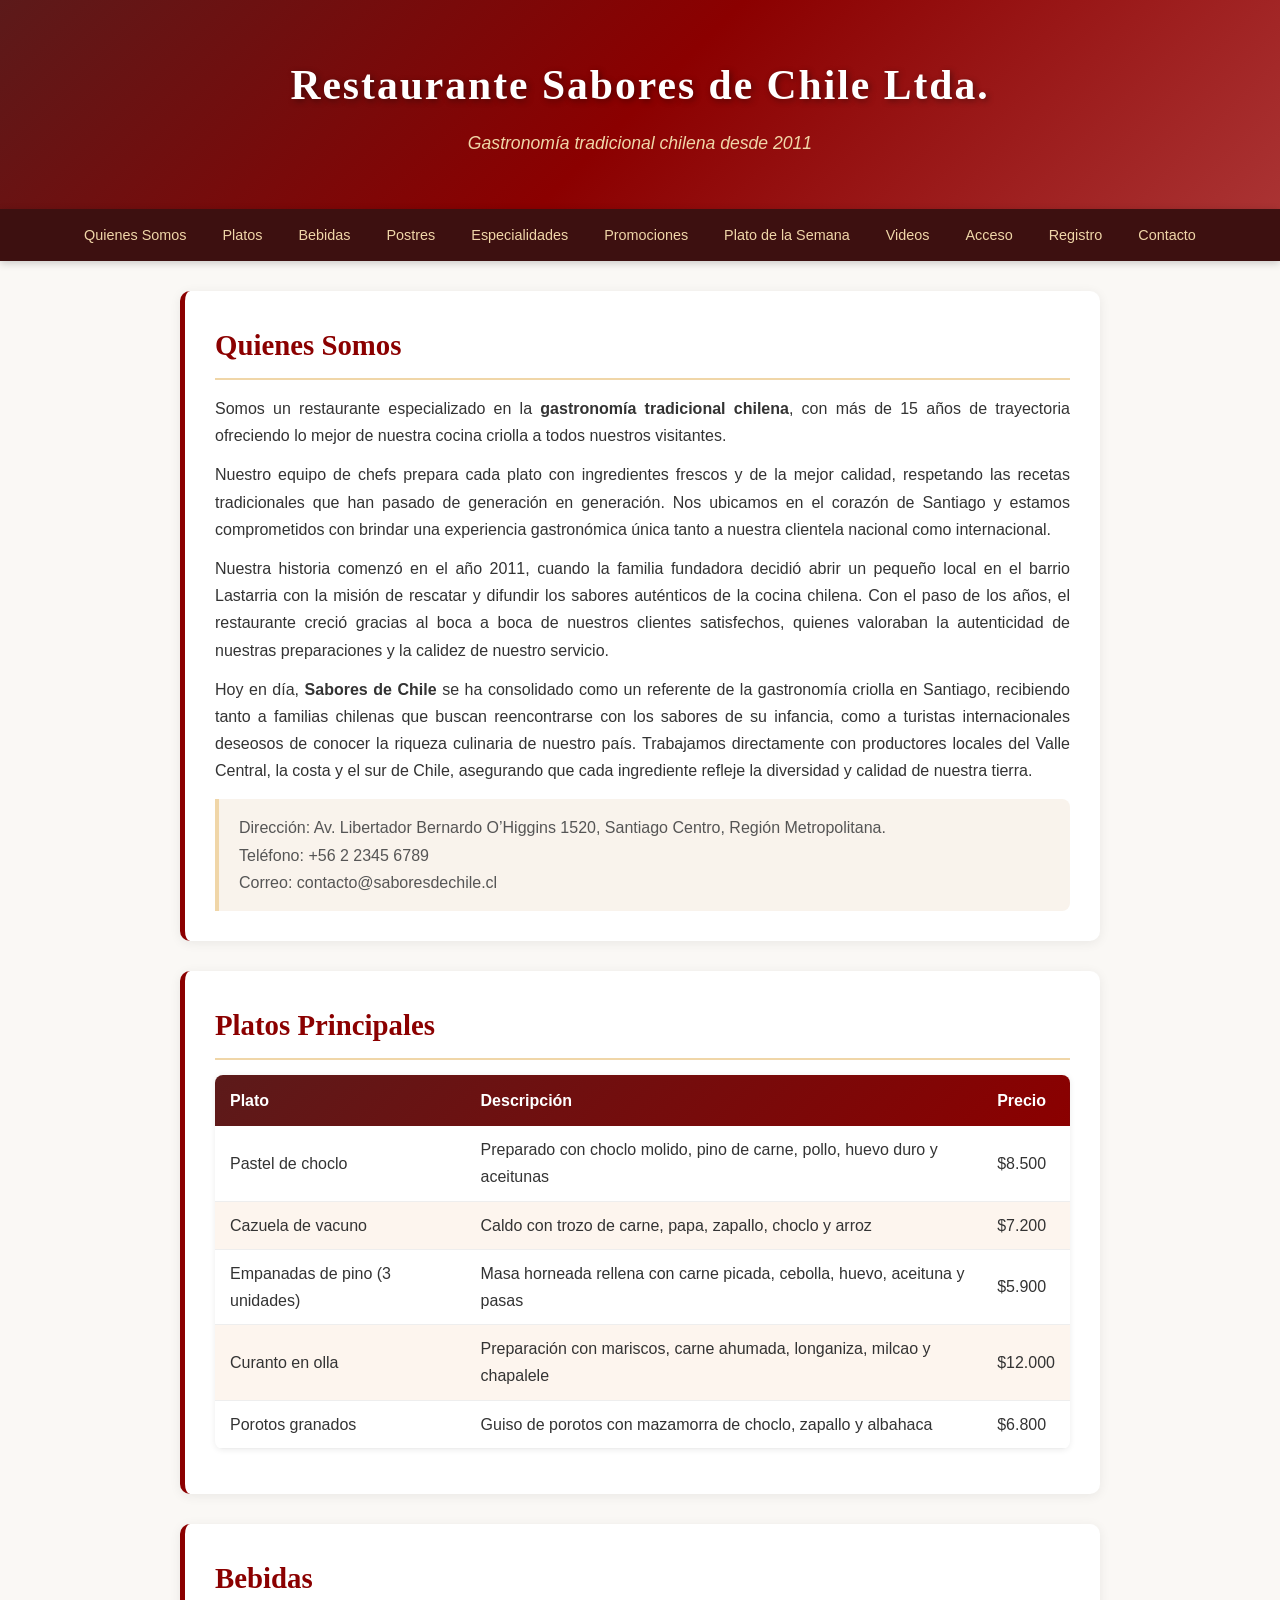
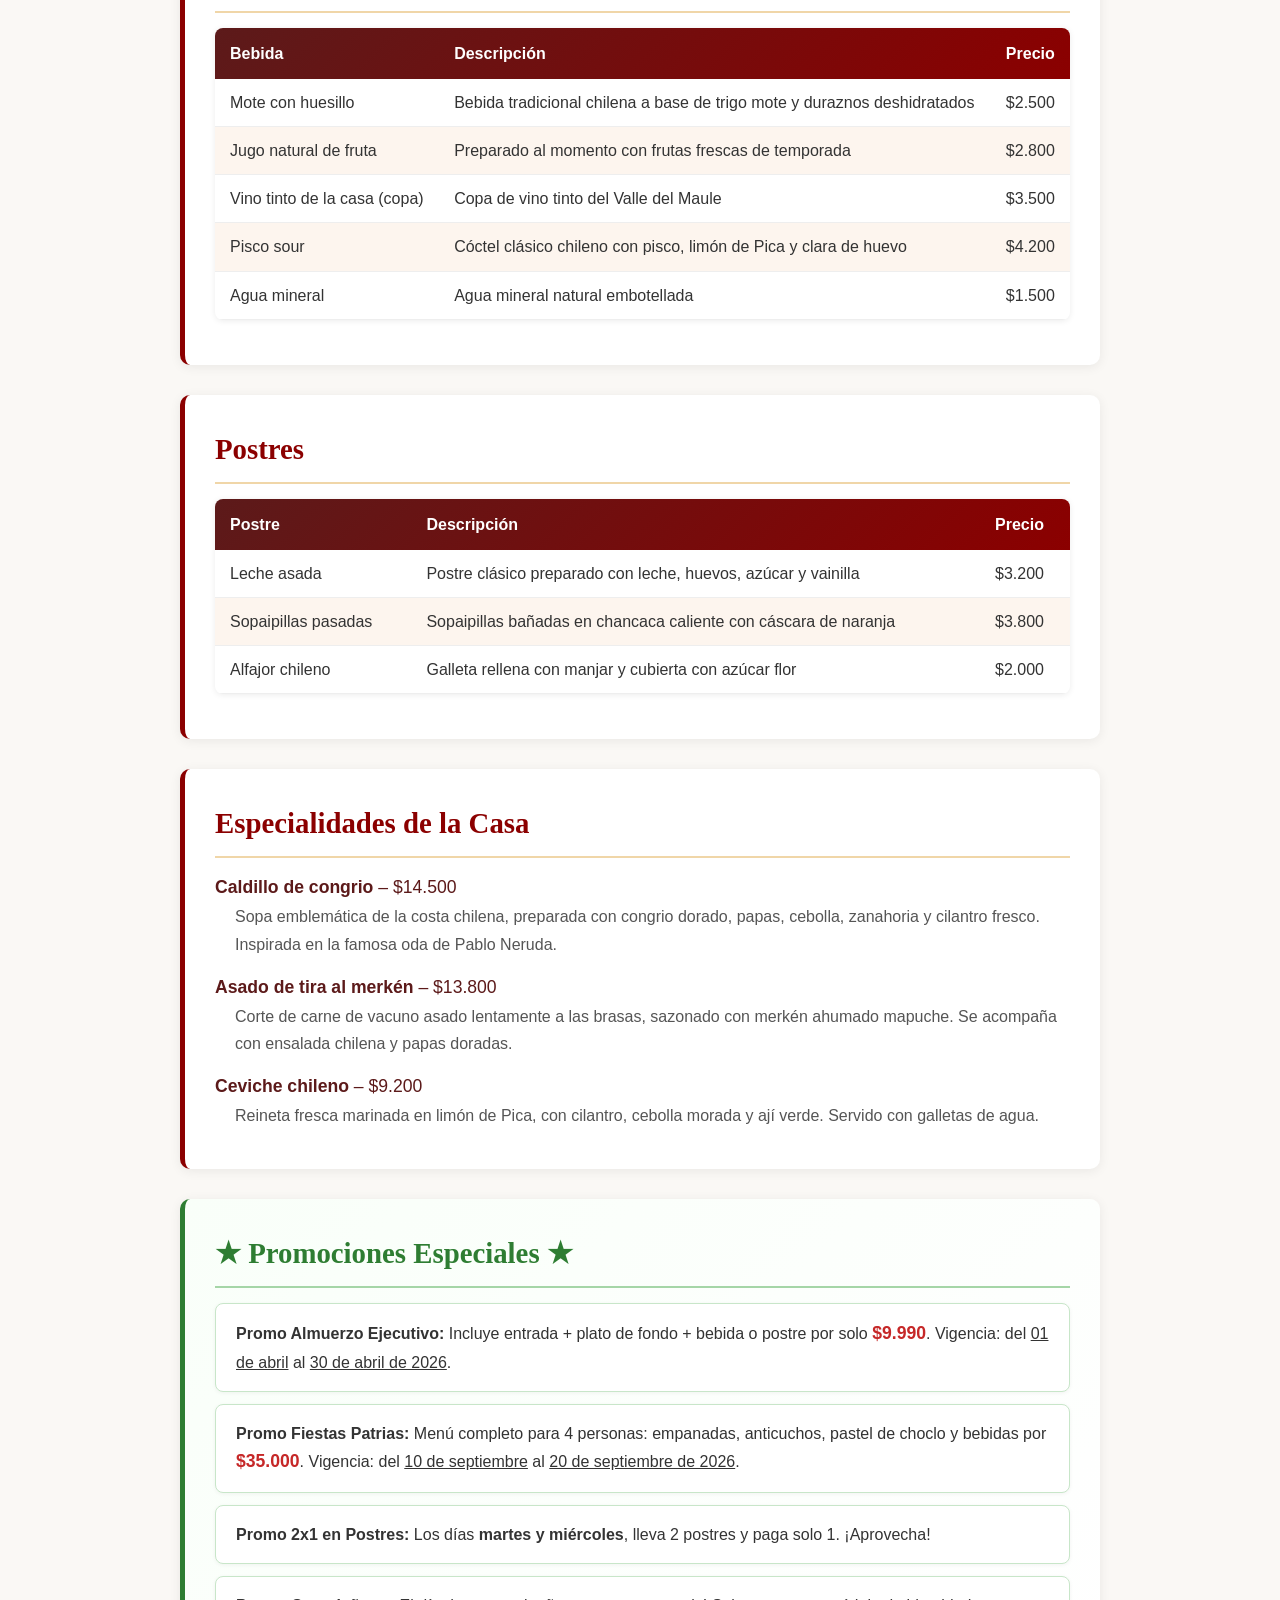
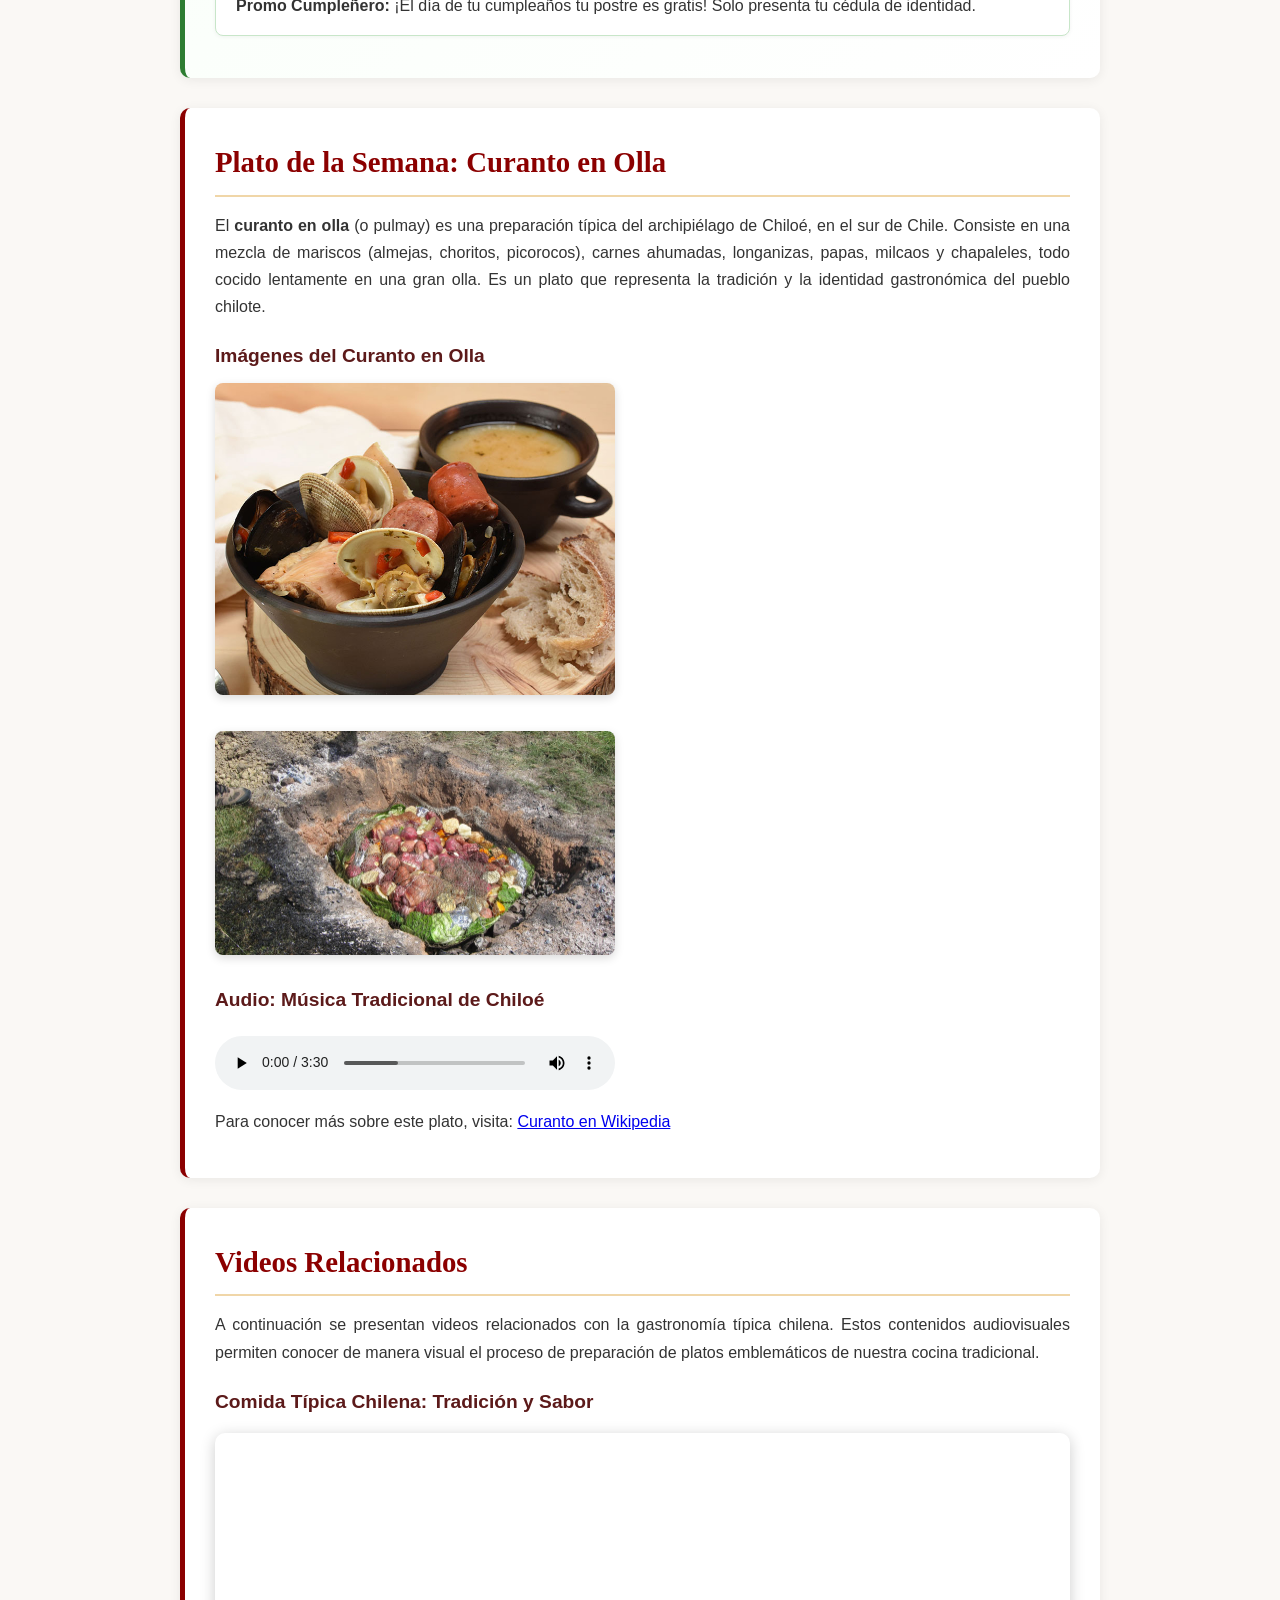
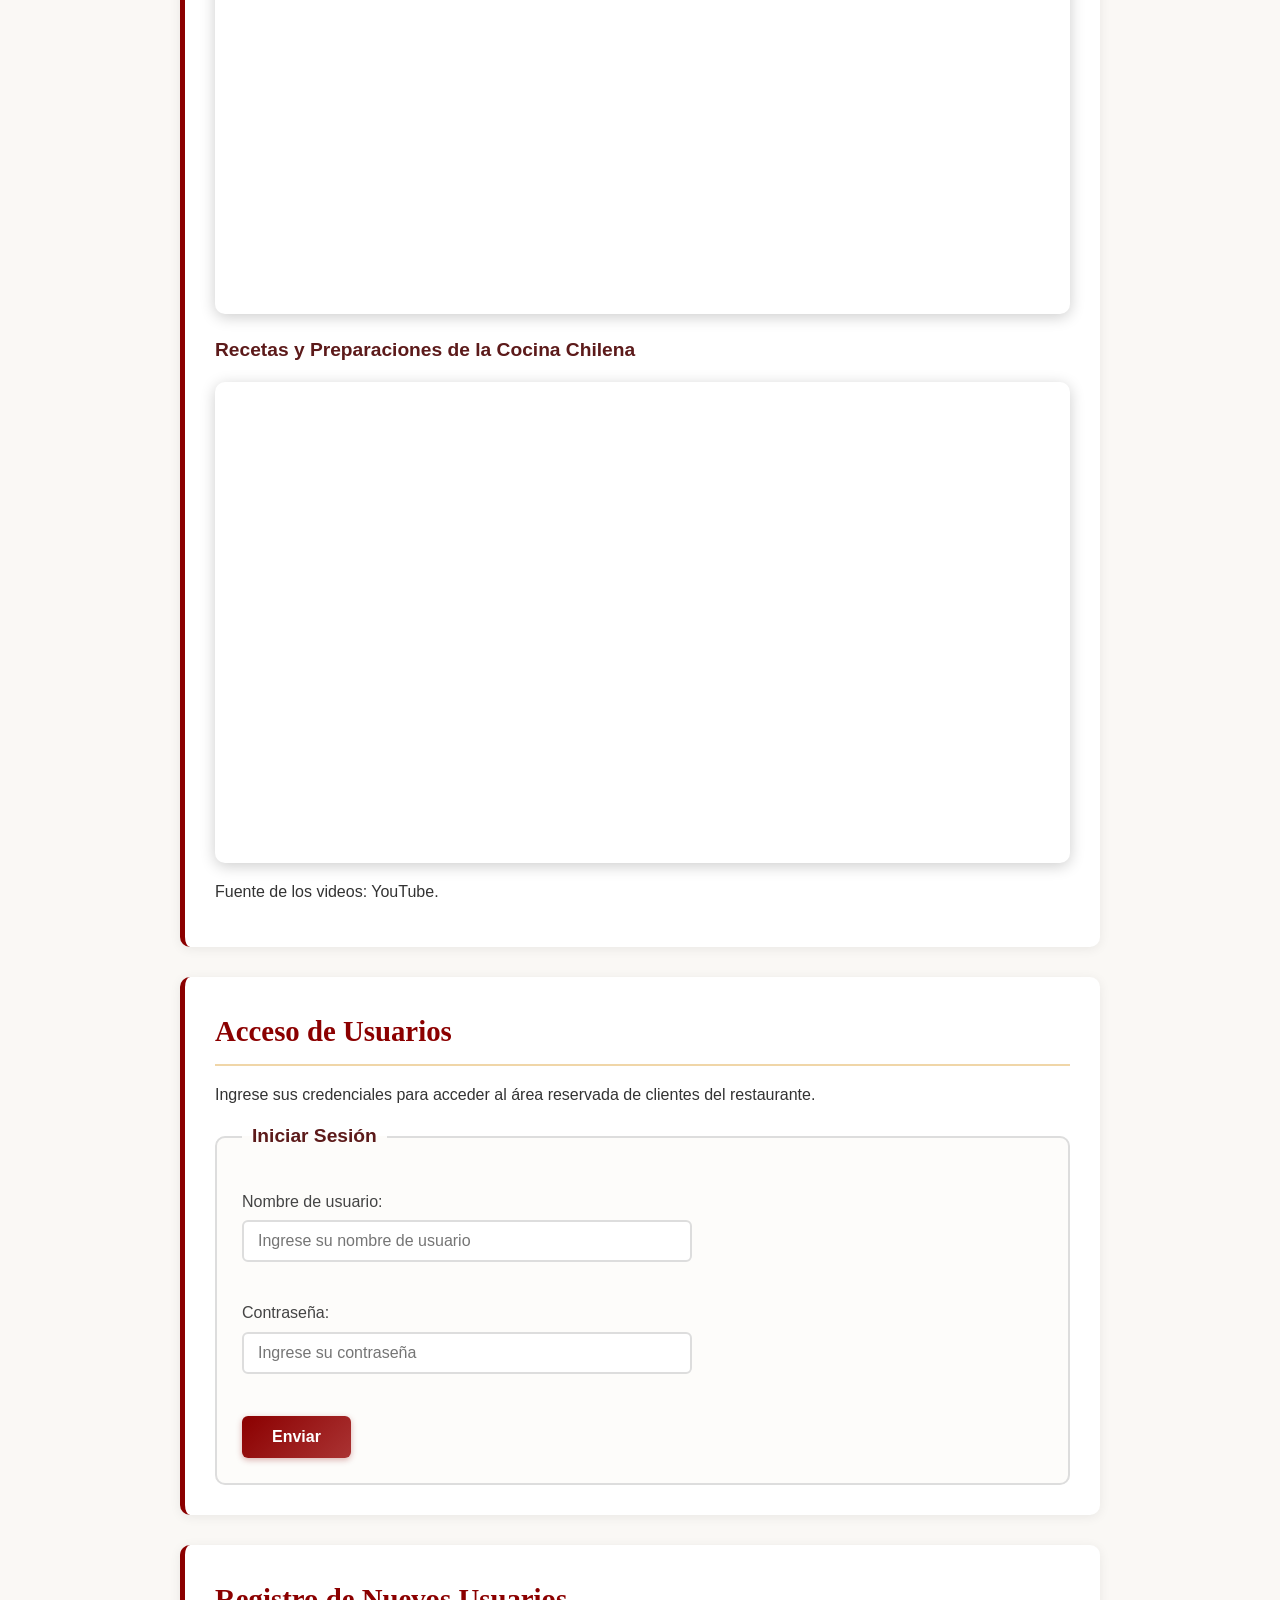
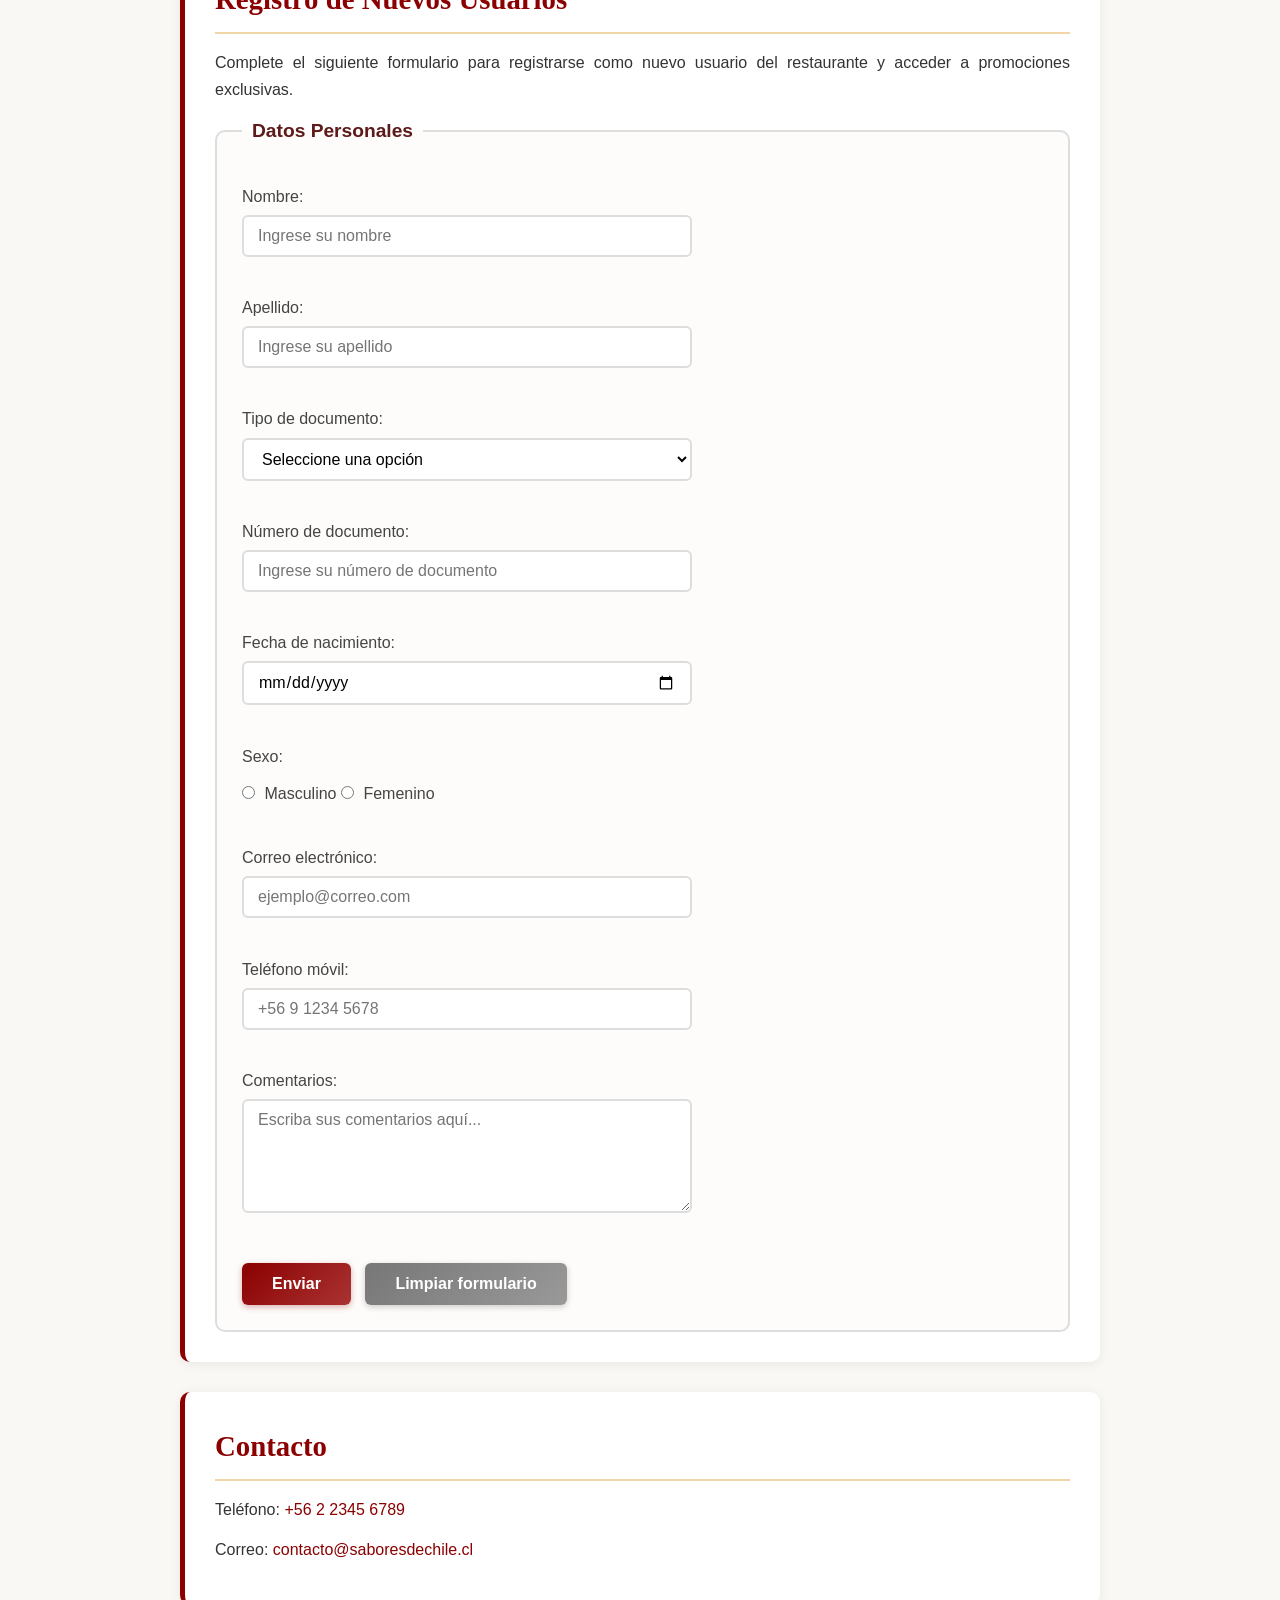
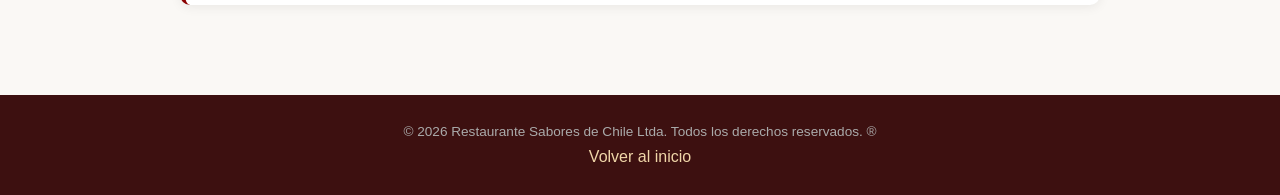
<file: index.html>
<!DOCTYPE html>
<html lang="es">
<head>
    <meta charset="UTF-8">
    <meta name="viewport" content="width=device-width, initial-scale=1.0">
    <meta name="description" content="Restaurante de gastronomía chilena en Santiago">
    <meta name="author" content="Hady Añigual Nahoe">
    <title>Restaurante Sabores de Chile</title>
    <!-- Hoja de estilos interna (migraci&oacute;n de etiquetas font a CSS) -->
    <style>
        /* === RESET Y BASE === */
        * {
            margin: 0;
            padding: 0;
            box-sizing: border-box;
        }
        body {
            font-family: 'Segoe UI', Arial, sans-serif;
            color: #333;
            background-color: #faf8f5;
            line-height: 1.7;
        }

        /* === HEADER === */
        header {
            background: linear-gradient(135deg, #5c1a1a, #8B0000, #a33);
            color: #fff;
            text-align: center;
            padding: 50px 20px;
            box-shadow: 0 4px 15px rgba(0,0,0,0.3);
        }
        header h1 {
            font-family: Georgia, 'Times New Roman', serif;
            font-size: 2.6em;
            letter-spacing: 2px;
            text-shadow: 2px 2px 6px rgba(0,0,0,0.4);
            color: #fff;
        }
        header p.subtitulo {
            color: #f0d6a8;
            font-size: 1.1em;
            margin-top: 8px;
            font-style: italic;
        }

        /* === NAVEGACIÓN === */
        nav {
            background: #3d1010;
            padding: 0;
            position: sticky;
            top: 0;
            z-index: 100;
            box-shadow: 0 2px 8px rgba(0,0,0,0.2);
        }
        nav h2 {
            display: none;
        }
        nav ul {
            list-style: none;
            display: flex;
            flex-wrap: wrap;
            justify-content: center;
            padding: 0;
            margin: 0;
        }
        nav ul li a {
            display: block;
            color: #f0d6a8;
            text-decoration: none;
            padding: 14px 18px;
            font-size: 0.9em;
            font-weight: 500;
            transition: background 0.3s, color 0.3s;
        }
        nav ul li a:hover {
            background: #8B0000;
            color: #fff;
        }

        /* === CONTENIDO PRINCIPAL === */
        main {
            max-width: 960px;
            margin: 0 auto;
            padding: 30px 20px;
        }

        /* === SECCIONES === */
        section {
            background: #fff;
            border-radius: 10px;
            padding: 30px;
            margin-bottom: 30px;
            box-shadow: 0 2px 12px rgba(0,0,0,0.07);
            border-left: 5px solid #8B0000;
        }
        h2.seccion {
            color: #8B0000;
            font-family: Georgia, 'Times New Roman', serif;
            font-size: 1.8em;
            margin-bottom: 15px;
            padding-bottom: 8px;
            border-bottom: 2px solid #f0d6a8;
        }
        h2.promo {
            color: #2e7d32;
            font-family: Georgia, 'Times New Roman', serif;
            font-size: 1.8em;
            margin-bottom: 15px;
            padding-bottom: 8px;
            border-bottom: 2px solid #a5d6a7;
        }
        h3 {
            color: #5c1a1a;
            margin: 20px 0 10px 0;
            font-size: 1.2em;
        }
        section p {
            margin-bottom: 12px;
            text-align: justify;
        }

        /* === TABLAS === */
        table {
            width: 100%;
            border-collapse: collapse;
            margin: 15px 0;
            border-radius: 8px;
            overflow: hidden;
            box-shadow: 0 1px 6px rgba(0,0,0,0.08);
        }
        thead {
            background: linear-gradient(135deg, #5c1a1a, #8B0000);
            color: #fff;
        }
        th {
            padding: 12px 15px;
            text-align: left;
            font-weight: 600;
        }
        td {
            padding: 10px 15px;
            border-bottom: 1px solid #eee;
        }
        tbody tr:nth-child(even) {
            background: #fdf5ee;
        }
        tbody tr:hover {
            background: #f5e6d3;
            transition: background 0.2s;
        }

        /* === LISTA DE DEFINICIÓN (Especialidades) === */
        dl {
            margin: 10px 0;
        }
        dt {
            color: #5c1a1a;
            font-size: 1.1em;
            margin-top: 15px;
        }
        dd {
            margin-left: 20px;
            margin-bottom: 10px;
            color: #555;
        }

        /* === PROMOCIONES === */
        #promociones {
            border-left-color: #2e7d32;
            background: linear-gradient(135deg, #f9fff9, #fff);
        }
        #promociones ul {
            list-style: none;
            padding: 0;
        }
        #promociones ul li {
            background: #fff;
            border: 1px solid #c8e6c9;
            border-radius: 8px;
            padding: 15px 20px;
            margin-bottom: 12px;
            box-shadow: 0 1px 4px rgba(0,0,0,0.05);
            transition: transform 0.2s, box-shadow 0.2s;
        }
        #promociones ul li:hover {
            transform: translateY(-2px);
            box-shadow: 0 4px 12px rgba(0,0,0,0.1);
        }
        .precio-promo {
            color: #c62828;
            font-weight: bold;
            font-size: 1.1em;
        }

        /* === IMÁGENES === */
        section img {
            border-radius: 8px;
            box-shadow: 0 3px 10px rgba(0,0,0,0.15);
            transition: transform 0.3s;
            max-width: 100%;
            height: auto;
        }
        section img:hover {
            transform: scale(1.02);
        }

        /* === AUDIO === */
        audio {
            margin: 10px 0;
            width: 100%;
            max-width: 400px;
        }

        /* === IFRAMES (Videos) === */
        .video-container {
            position: relative;
            padding-bottom: 56.25%;
            height: 0;
            overflow: hidden;
            border-radius: 10px;
            box-shadow: 0 3px 15px rgba(0,0,0,0.2);
            margin: 15px 0;
        }
        .video-container iframe {
            position: absolute;
            top: 0;
            left: 0;
            width: 100%;
            height: 100%;
            border: none;
            border-radius: 10px;
        }

        /* === FORMULARIOS === */
        fieldset {
            border: 2px solid #ddd;
            border-radius: 10px;
            padding: 25px;
            background: #fdfcfa;
            transition: border-color 0.3s;
        }
        fieldset:hover {
            border-color: #8B0000;
        }
        legend {
            color: #5c1a1a;
            font-size: 1.2em;
            padding: 0 10px;
        }
        label {
            font-weight: 500;
            color: #444;
            display: inline-block;
            margin-top: 10px;
        }
        input[type="text"],
        input[type="password"],
        input[type="email"],
        input[type="tel"],
        input[type="date"],
        input[type="number"],
        select,
        textarea {
            width: 100%;
            max-width: 450px;
            padding: 10px 14px;
            border: 2px solid #ddd;
            border-radius: 6px;
            font-size: 1em;
            font-family: inherit;
            margin-top: 5px;
            transition: border-color 0.3s, box-shadow 0.3s;
            background: #fff;
        }
        input:focus, select:focus, textarea:focus {
            border-color: #8B0000;
            box-shadow: 0 0 0 3px rgba(139, 0, 0, 0.15);
            outline: none;
        }
        textarea {
            resize: vertical;
        }
        input[type="submit"],
        input[type="reset"] {
            background: linear-gradient(135deg, #8B0000, #a33);
            color: #fff;
            border: none;
            padding: 12px 30px;
            border-radius: 6px;
            font-size: 1em;
            font-weight: 600;
            cursor: pointer;
            margin-top: 15px;
            margin-right: 10px;
            transition: background 0.3s, transform 0.2s, box-shadow 0.3s;
            box-shadow: 0 2px 6px rgba(139,0,0,0.3);
        }
        input[type="submit"]:hover,
        input[type="reset"]:hover {
            background: linear-gradient(135deg, #a33, #c62828);
            transform: translateY(-1px);
            box-shadow: 0 4px 12px rgba(139,0,0,0.4);
        }
        input[type="reset"] {
            background: linear-gradient(135deg, #777, #999);
            box-shadow: 0 2px 6px rgba(0,0,0,0.2);
        }
        input[type="reset"]:hover {
            background: linear-gradient(135deg, #999, #bbb);
            box-shadow: 0 4px 12px rgba(0,0,0,0.3);
        }
        input[type="radio"] {
            margin-right: 5px;
            accent-color: #8B0000;
        }

        /* === ADDRESS === */
        address {
            background: #f9f3ec;
            border-left: 4px solid #f0d6a8;
            padding: 15px 20px;
            border-radius: 0 8px 8px 0;
            margin-top: 15px;
            font-style: normal;
            color: #555;
        }

        /* === CONTACTO === */
        #contacto a {
            color: #8B0000;
            text-decoration: none;
            font-weight: 500;
            transition: color 0.3s;
        }
        #contacto a:hover {
            color: #c62828;
            text-decoration: underline;
        }

        /* === FOOTER === */
        footer {
            background: #3d1010;
            color: #ccc;
            text-align: center;
            padding: 25px 20px;
            margin-top: 30px;
        }
        footer p.legal {
            font-size: 0.85em;
            color: #aaa;
        }
        footer a {
            color: #f0d6a8;
            text-decoration: none;
            transition: color 0.3s;
        }
        footer a:hover {
            color: #fff;
        }
    </style>
</head>
<body>
    <!-- Encabezado principal del restaurante -->
    <header>
        <h1>Restaurante Sabores de Chile Ltda.</h1>
        <p class="subtitulo">Gastronom&iacute;a tradicional chilena desde 2011</p>
    </header>

    <!-- Menú de navegación con anclas a cada sección -->
    <nav>
        <h2>Men&uacute; de Navegaci&oacute;n</h2>
        <ul>
            <li><a href="#quienes-somos">Quienes Somos</a></li>
            <li><a href="#platos">Platos</a></li>
            <li><a href="#bebidas">Bebidas</a></li>
            <li><a href="#postres">Postres</a></li>
            <li><a href="#especialidades">Especialidades</a></li>
            <li><a href="#promociones">Promociones</a></li>
            <li><a href="#plato-semana">Plato de la Semana</a></li>
            <li><a href="#videos">Videos</a></li>
            <li><a href="#login">Acceso</a></li>
            <li><a href="#registro">Registro</a></li>
            <li><a href="#contacto">Contacto</a></li>
        </ul>
    </nav>

    <!-- Contenido principal -->
    <main>

        <!-- Sección Quienes Somos (ampliada con m&aacute;s contexto e historia) -->
        <section id="quienes-somos">
            <h2 class="seccion">Quienes Somos</h2>
            <p>Somos un restaurante especializado en la <strong>gastronom&iacute;a tradicional chilena</strong>, con m&aacute;s de 15 a&ntilde;os de trayectoria ofreciendo lo mejor de nuestra cocina criolla a todos nuestros visitantes.</p>
            <p>Nuestro equipo de chefs prepara cada plato con ingredientes frescos y de la mejor calidad, respetando las recetas tradicionales que han pasado de generaci&oacute;n en generaci&oacute;n. Nos ubicamos en el coraz&oacute;n de Santiago y estamos comprometidos con brindar una experiencia gastron&oacute;mica &uacute;nica tanto a nuestra clientela nacional como internacional.</p>
            <p>Nuestra historia comenz&oacute; en el a&ntilde;o 2011, cuando la familia fundadora decidi&oacute; abrir un peque&ntilde;o local en el barrio Lastarria con la misi&oacute;n de rescatar y difundir los sabores aut&eacute;nticos de la cocina chilena. Con el paso de los a&ntilde;os, el restaurante creci&oacute; gracias al boca a boca de nuestros clientes satisfechos, quienes valoraban la autenticidad de nuestras preparaciones y la calidez de nuestro servicio.</p>
            <p>Hoy en d&iacute;a, <strong>Sabores de Chile</strong> se ha consolidado como un referente de la gastronom&iacute;a criolla en Santiago, recibiendo tanto a familias chilenas que buscan reencontrarse con los sabores de su infancia, como a turistas internacionales deseosos de conocer la riqueza culinaria de nuestro pa&iacute;s. Trabajamos directamente con productores locales del Valle Central, la costa y el sur de Chile, asegurando que cada ingrediente refleje la diversidad y calidad de nuestra tierra.</p>
            <address>
                Direcci&oacute;n: Av. Libertador Bernardo O&rsquo;Higgins 1520, Santiago Centro, Regi&oacute;n Metropolitana.<br>
                Tel&eacute;fono: +56 2 2345 6789<br>
                Correo: contacto@saboresdechile.cl
            </address>
        </section>

        <!-- Sección de Platos Principales -->
        <section id="platos">
            <h2 class="seccion">Platos Principales</h2>
            <table>
                <thead>
                    <tr>
                        <th>Plato</th>
                        <th>Descripci&oacute;n</th>
                        <th>Precio</th>
                    </tr>
                </thead>
                <tbody>
                    <tr>
                        <td>Pastel de choclo</td>
                        <td>Preparado con choclo molido, pino de carne, pollo, huevo duro y aceitunas</td>
                        <td>$8.500</td>
                    </tr>
                    <tr>
                        <td>Cazuela de vacuno</td>
                        <td>Caldo con trozo de carne, papa, zapallo, choclo y arroz</td>
                        <td>$7.200</td>
                    </tr>
                    <tr>
                        <td>Empanadas de pino (3 unidades)</td>
                        <td>Masa horneada rellena con carne picada, cebolla, huevo, aceituna y pasas</td>
                        <td>$5.900</td>
                    </tr>
                    <tr>
                        <td>Curanto en olla</td>
                        <td>Preparaci&oacute;n con mariscos, carne ahumada, longaniza, milcao y chapalele</td>
                        <td>$12.000</td>
                    </tr>
                    <tr>
                        <td>Porotos granados</td>
                        <td>Guiso de porotos con mazamorra de choclo, zapallo y albahaca</td>
                        <td>$6.800</td>
                    </tr>
                </tbody>
            </table>
        </section>

        <!-- Sección de Bebidas -->
        <section id="bebidas">
            <h2 class="seccion">Bebidas</h2>
            <table>
                <thead>
                    <tr>
                        <th>Bebida</th>
                        <th>Descripci&oacute;n</th>
                        <th>Precio</th>
                    </tr>
                </thead>
                <tbody>
                    <tr>
                        <td>Mote con huesillo</td>
                        <td>Bebida tradicional chilena a base de trigo mote y duraznos deshidratados</td>
                        <td>$2.500</td>
                    </tr>
                    <tr>
                        <td>Jugo natural de fruta</td>
                        <td>Preparado al momento con frutas frescas de temporada</td>
                        <td>$2.800</td>
                    </tr>
                    <tr>
                        <td>Vino tinto de la casa (copa)</td>
                        <td>Copa de vino tinto del Valle del Maule</td>
                        <td>$3.500</td>
                    </tr>
                    <tr>
                        <td>Pisco sour</td>
                        <td>C&oacute;ctel cl&aacute;sico chileno con pisco, lim&oacute;n de Pica y clara de huevo</td>
                        <td>$4.200</td>
                    </tr>
                    <tr>
                        <td>Agua mineral</td>
                        <td>Agua mineral natural embotellada</td>
                        <td>$1.500</td>
                    </tr>
                </tbody>
            </table>
        </section>

        <!-- Sección de Postres -->
        <section id="postres">
            <h2 class="seccion">Postres</h2>
            <table>
                <thead>
                    <tr>
                        <th>Postre</th>
                        <th>Descripci&oacute;n</th>
                        <th>Precio</th>
                    </tr>
                </thead>
                <tbody>
                    <tr>
                        <td>Leche asada</td>
                        <td>Postre cl&aacute;sico preparado con leche, huevos, az&uacute;car y vainilla</td>
                        <td>$3.200</td>
                    </tr>
                    <tr>
                        <td>Sopaipillas pasadas</td>
                        <td>Sopaipillas ba&ntilde;adas en chancaca caliente con c&aacute;scara de naranja</td>
                        <td>$3.800</td>
                    </tr>
                    <tr>
                        <td>Alfajor chileno</td>
                        <td>Galleta rellena con manjar y cubierta con az&uacute;car flor</td>
                        <td>$2.000</td>
                    </tr>
                </tbody>
            </table>
        </section>

        <!-- Sección de Especialidades -->
        <section id="especialidades">
            <h2 class="seccion">Especialidades de la Casa</h2>
            <dl>
                <dt><strong>Caldillo de congrio</strong> &ndash; $14.500</dt>
                <dd>Sopa emblem&aacute;tica de la costa chilena, preparada con congrio dorado, papas, cebolla, zanahoria y cilantro fresco. Inspirada en la famosa oda de Pablo Neruda.</dd>

                <dt><strong>Asado de tira al merk&eacute;n</strong> &ndash; $13.800</dt>
                <dd>Corte de carne de vacuno asado lentamente a las brasas, sazonado con merk&eacute;n ahumado mapuche. Se acompa&ntilde;a con ensalada chilena y papas doradas.</dd>

                <dt><strong>Ceviche chileno</strong> &ndash; $9.200</dt>
                <dd>Reineta fresca marinada en lim&oacute;n de Pica, con cilantro, cebolla morada y aj&iacute; verde. Servido con galletas de agua.</dd>
            </dl>
        </section>

        <!-- Sección de Promociones Especiales -->
        <section id="promociones">
            <h2 class="promo"><strong>&#9733; Promociones Especiales &#9733;</strong></h2>
            <ul>
                <li><strong>Promo Almuerzo Ejecutivo:</strong> Incluye entrada + plato de fondo + bebida o postre por solo <strong><span class="precio-promo">$9.990</span></strong>. Vigencia: del <u>01 de abril</u> al <u>30 de abril de 2026</u>.</li>
                <li><strong>Promo Fiestas Patrias:</strong> Men&uacute; completo para 4 personas: empanadas, anticuchos, pastel de choclo y bebidas por <strong><span class="precio-promo">$35.000</span></strong>. Vigencia: del <u>10 de septiembre</u> al <u>20 de septiembre de 2026</u>.</li>
                <li><strong>Promo 2x1 en Postres:</strong> Los d&iacute;as <strong>martes y mi&eacute;rcoles</strong>, lleva 2 postres y paga solo 1. &iexcl;Aprovecha!</li>
                <li><strong>Promo Cumple&ntilde;ero:</strong> &iexcl;El d&iacute;a de tu cumplea&ntilde;os tu postre es gratis! Solo presenta tu c&eacute;dula de identidad.</li>
            </ul>
        </section>

        <!-- Sección Plato de la Semana -->
        <section id="plato-semana">
            <h2 class="seccion">Plato de la Semana: Curanto en Olla</h2>
            <p>El <strong>curanto en olla</strong> (o pulmay) es una preparaci&oacute;n t&iacute;pica del archipi&eacute;lago de Chilo&eacute;, en el sur de Chile. Consiste en una mezcla de mariscos (almejas, choritos, picorocos), carnes ahumadas, longanizas, papas, milcaos y chapaleles, todo cocido lentamente en una gran olla. Es un plato que representa la tradici&oacute;n y la identidad gastron&oacute;mica del pueblo chilote.</p>

            <h3>Im&aacute;genes del Curanto en Olla</h3>
            <img src="curanto_olla.jpg" alt="Curanto en olla tradicional de Chilo&eacute;" width="400" height="300">
            <br><br>
            <img src="curanto_hoyo.jpg" alt="Curanto preparado en hoyo en la tierra" width="400" height="300">

            <h3>Audio: M&uacute;sica Tradicional de Chilo&eacute;</h3>
            <audio controls>
                <source src="musica_chiloe.mp3" type="audio/mpeg">
                Tu navegador no soporta el elemento de audio.
            </audio>

            <p>Para conocer m&aacute;s sobre este plato, visita:
                <a href="https://es.wikipedia.org/wiki/Curanto" target="_blank">Curanto en Wikipedia</a>
            </p>
        </section>

        <!-- Sección de Videos Relacionados con iframe de YouTube -->
        <section id="videos">
            <h2 class="seccion">Videos Relacionados</h2>
            <p>A continuaci&oacute;n se presentan videos relacionados con la gastronom&iacute;a t&iacute;pica chilena. Estos contenidos audiovisuales permiten conocer de manera visual el proceso de preparaci&oacute;n de platos emblem&aacute;ticos de nuestra cocina tradicional.</p>

            <h3>Comida T&iacute;pica Chilena: Tradici&oacute;n y Sabor</h3>
            <div class="video-container">
                <iframe
                    src="https://www.youtube.com/embed/OzHDITlxJ1E"
                    title="Comida T&iacute;pica Chilena"
                    allow="accelerometer; autoplay; clipboard-write; encrypted-media; gyroscope; picture-in-picture"
                    allowfullscreen>
                </iframe>
            </div>

            <h3>Recetas y Preparaciones de la Cocina Chilena</h3>
            <div class="video-container">
                <iframe
                    src="https://www.youtube.com/embed/JUdFIMIjLE8"
                    title="Recetas de la Cocina Chilena"
                    allow="accelerometer; autoplay; clipboard-write; encrypted-media; gyroscope; picture-in-picture"
                    allowfullscreen>
                </iframe>
            </div>

            <p>Fuente de los videos: YouTube.</p>
        </section>

        <!-- Sección de Formulario de Acceso (Login) -->
        <section id="login">
            <h2 class="seccion">Acceso de Usuarios</h2>
            <p>Ingrese sus credenciales para acceder al &aacute;rea reservada de clientes del restaurante.</p>

            <form name="formulario_login" method="post" action="/login/">
                <fieldset>
                    <legend><strong>Iniciar Sesi&oacute;n</strong></legend>

                    <label for="usuario">Nombre de usuario:</label><br>
                    <input type="text" id="usuario" name="usuario" placeholder="Ingrese su nombre de usuario" required>
                    <br><br>

                    <label for="contrasena">Contrase&ntilde;a:</label><br>
                    <input type="password" id="contrasena" name="contrasena" placeholder="Ingrese su contrase&ntilde;a" required>
                    <br><br>

                    <input type="submit" value="Enviar">
                </fieldset>
            </form>
        </section>

        <!-- Sección de Formulario de Registro de Nuevos Usuarios -->
        <section id="registro">
            <h2 class="seccion">Registro de Nuevos Usuarios</h2>
            <p>Complete el siguiente formulario para registrarse como nuevo usuario del restaurante y acceder a promociones exclusivas.</p>

            <form name="formulario_registro" method="post" action="/registro/">
                <fieldset>
                    <legend><strong>Datos Personales</strong></legend>

                    <label for="nombre">Nombre:</label><br>
                    <input type="text" id="nombre" name="nombre" placeholder="Ingrese su nombre" required>
                    <br><br>

                    <label for="apellido">Apellido:</label><br>
                    <input type="text" id="apellido" name="apellido" placeholder="Ingrese su apellido" required>
                    <br><br>

                    <label for="tipo-documento">Tipo de documento:</label><br>
                    <select id="tipo-documento" name="tipo_documento" required>
                        <option value="">Seleccione una opci&oacute;n</option>
                        <option value="DNI">DNI</option>
                        <option value="RUT">RUT</option>
                        <option value="Cedula">C&eacute;dula</option>
                        <option value="Pasaporte">Pasaporte</option>
                    </select>
                    <br><br>

                    <label for="numero-documento">N&uacute;mero de documento:</label><br>
                    <input type="text" id="numero-documento" name="numero_documento" placeholder="Ingrese su n&uacute;mero de documento" required>
                    <br><br>

                    <label for="fecha-nacimiento">Fecha de nacimiento:</label><br>
                    <input type="date" id="fecha-nacimiento" name="fecha_nacimiento" required>
                    <br><br>

                    <label>Sexo:</label><br>
                    <input type="radio" id="masculino" name="sexo" value="masculino" required>
                    <label for="masculino">Masculino</label>
                    <input type="radio" id="femenino" name="sexo" value="femenino">
                    <label for="femenino">Femenino</label>
                    <br><br>

                    <label for="correo">Correo electr&oacute;nico:</label><br>
                    <input type="email" id="correo" name="correo" placeholder="ejemplo@correo.com" required>
                    <br><br>

                    <label for="telefono">Tel&eacute;fono m&oacute;vil:</label><br>
                    <input type="tel" id="telefono" name="telefono" placeholder="+56 9 1234 5678">
                    <br><br>

                    <label for="comentarios">Comentarios:</label><br>
                    <textarea id="comentarios" name="comentarios" rows="5" cols="40" placeholder="Escriba sus comentarios aqu&iacute;..."></textarea>
                    <br><br>

                    <input type="submit" value="Enviar">
                    <input type="reset" value="Limpiar formulario">
                </fieldset>
            </form>
        </section>

        <!-- Sección de Contacto con enlaces mailto y tel -->
        <section id="contacto">
            <h2 class="seccion">Contacto</h2>
            <p>Tel&eacute;fono: <a href="tel:+56223456789">+56 2 2345 6789</a></p>
            <p>Correo: <a href="mailto:contacto@saboresdechile.cl">contacto@saboresdechile.cl</a></p>
        </section>

    </main>

    <!-- Pie de página -->
    <footer>
        <p class="legal">&copy; 2026 Restaurante Sabores de Chile Ltda. Todos los derechos reservados. &reg;</p>
        <p><a href="#quienes-somos">Volver al inicio</a></p>
    </footer>
</body>
</html>
</file>
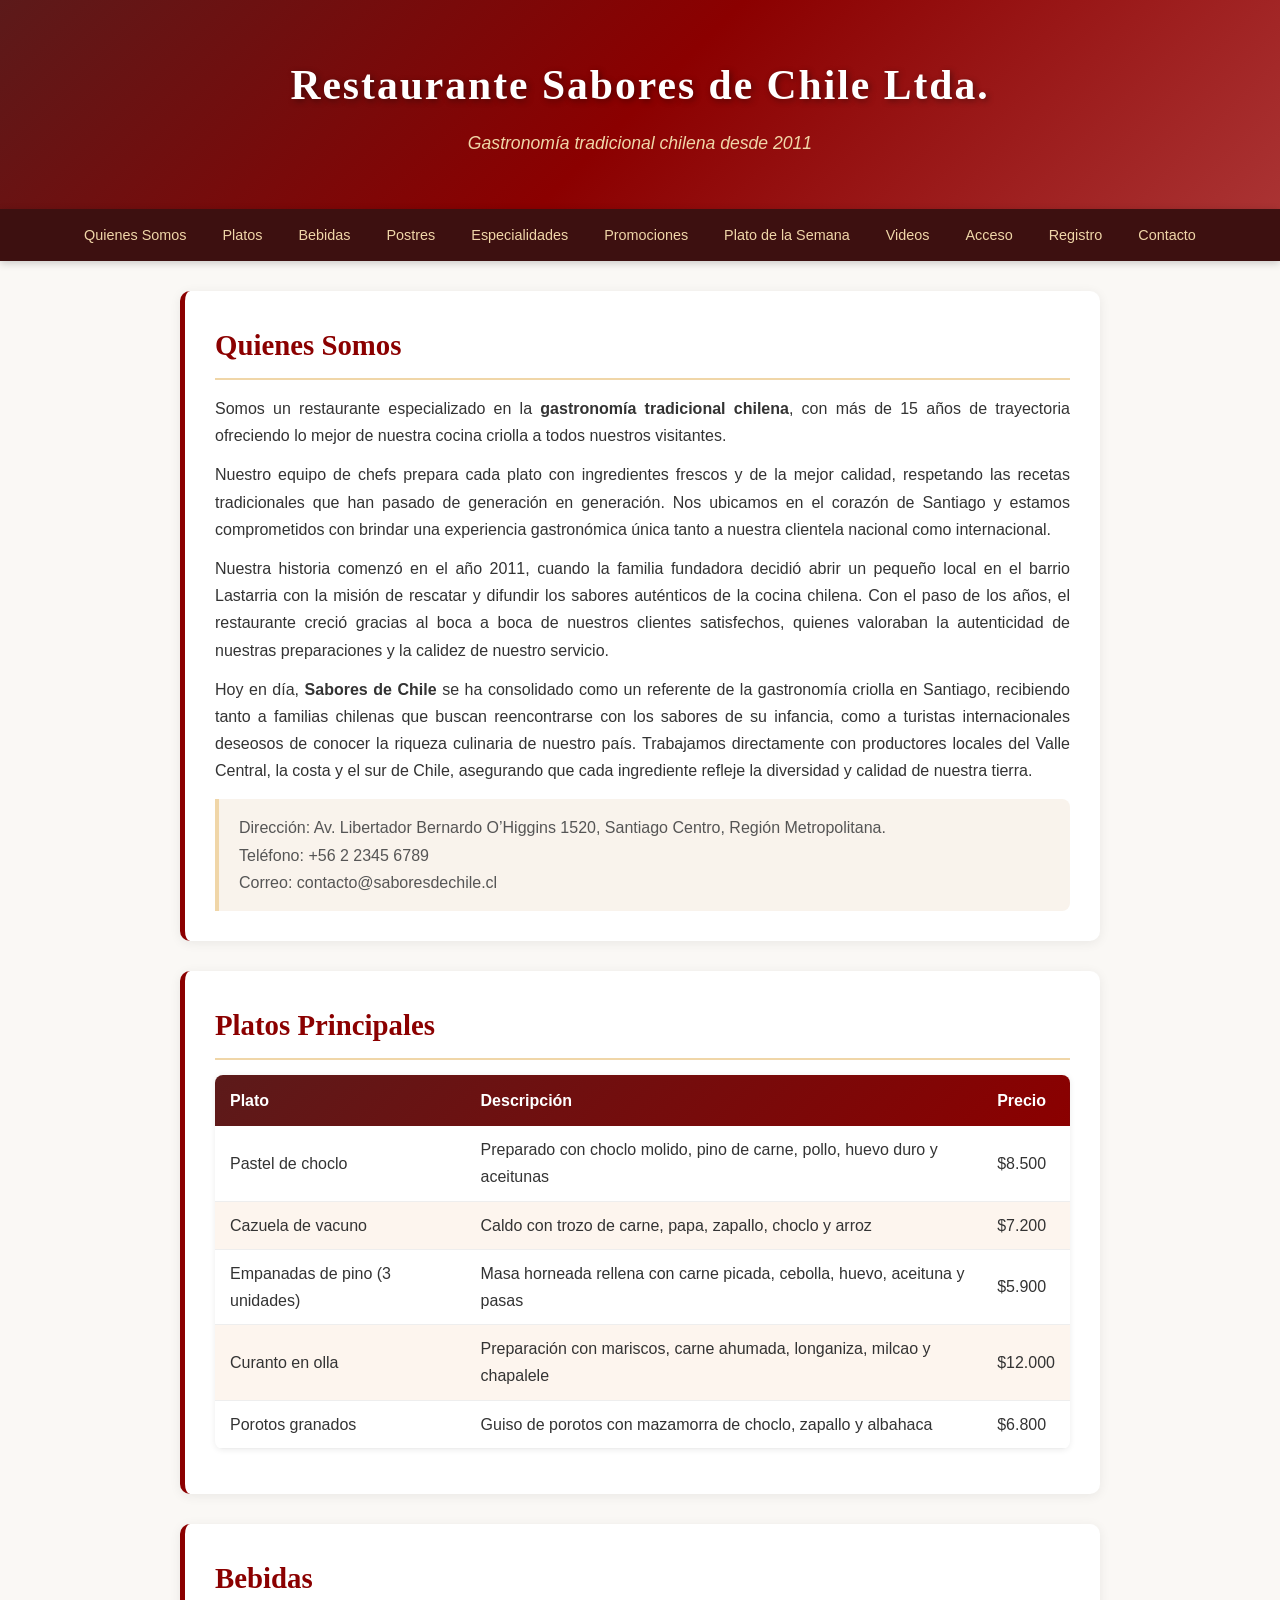
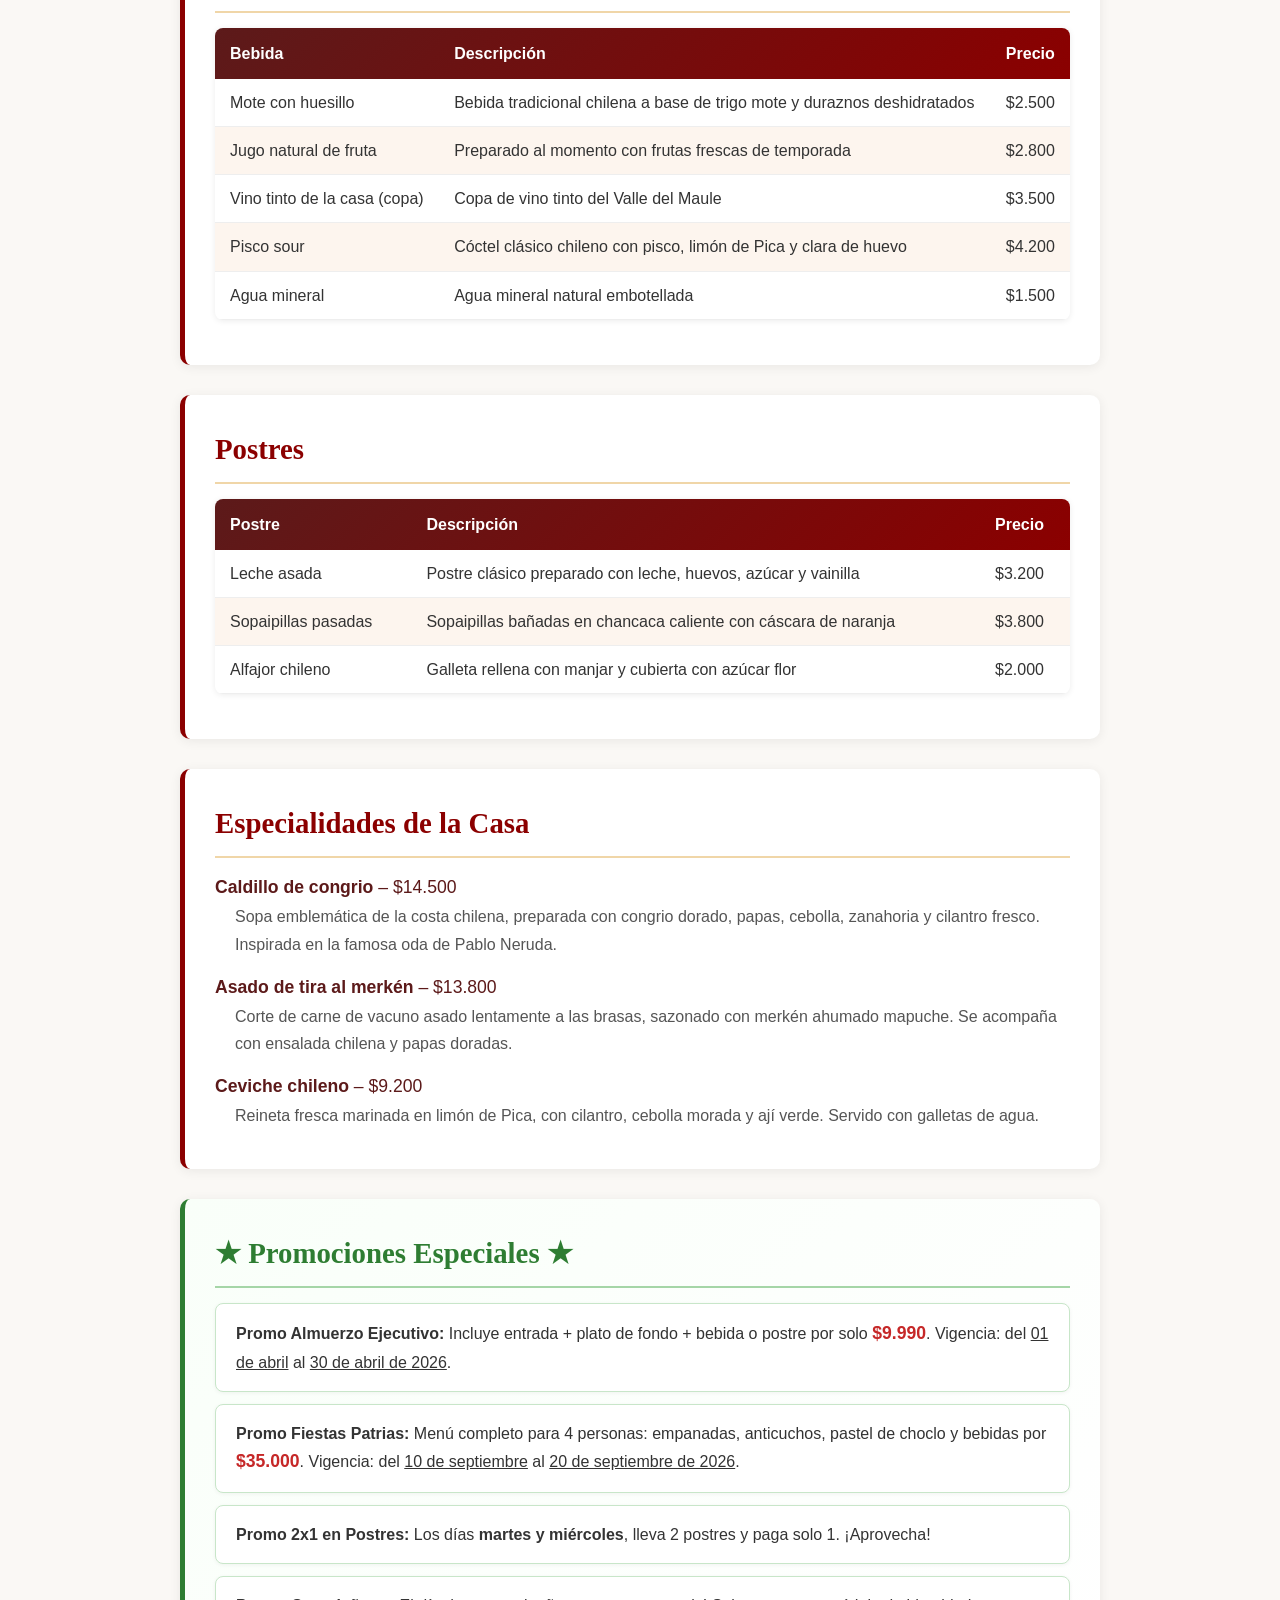
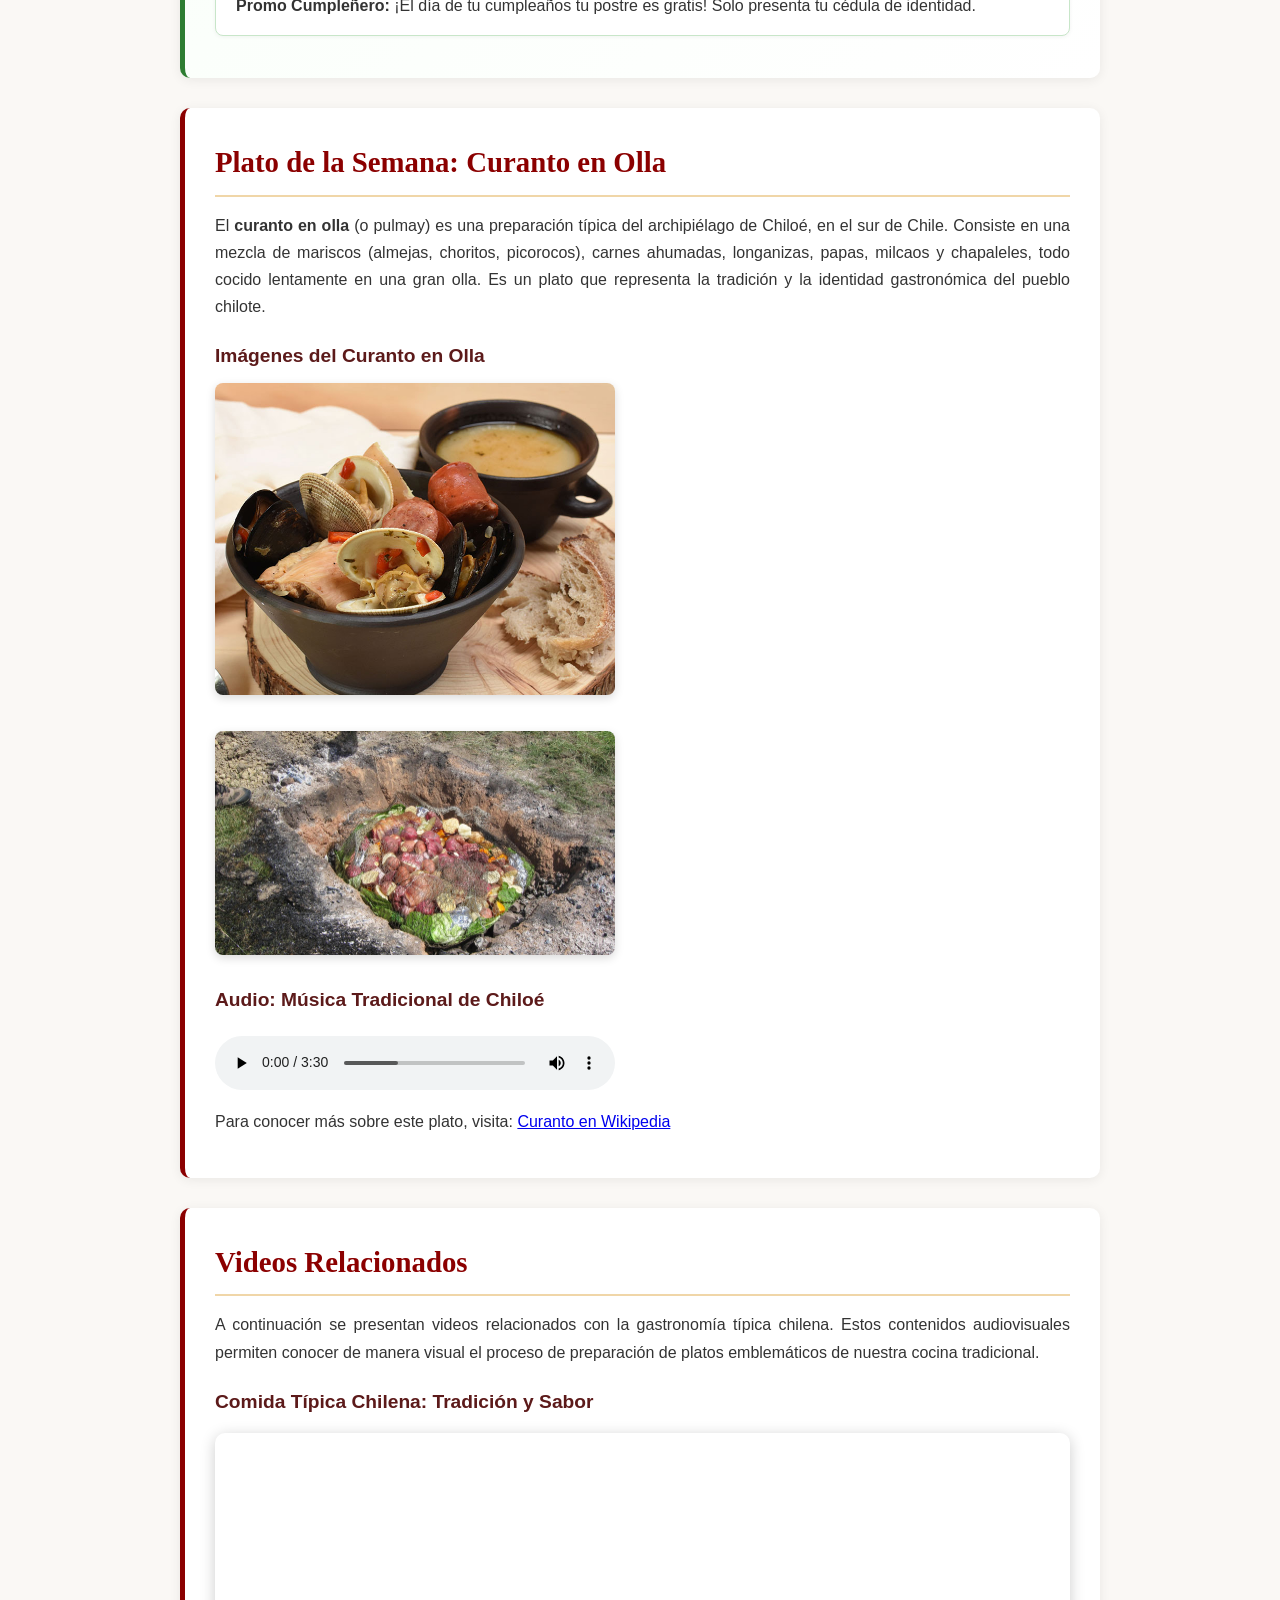
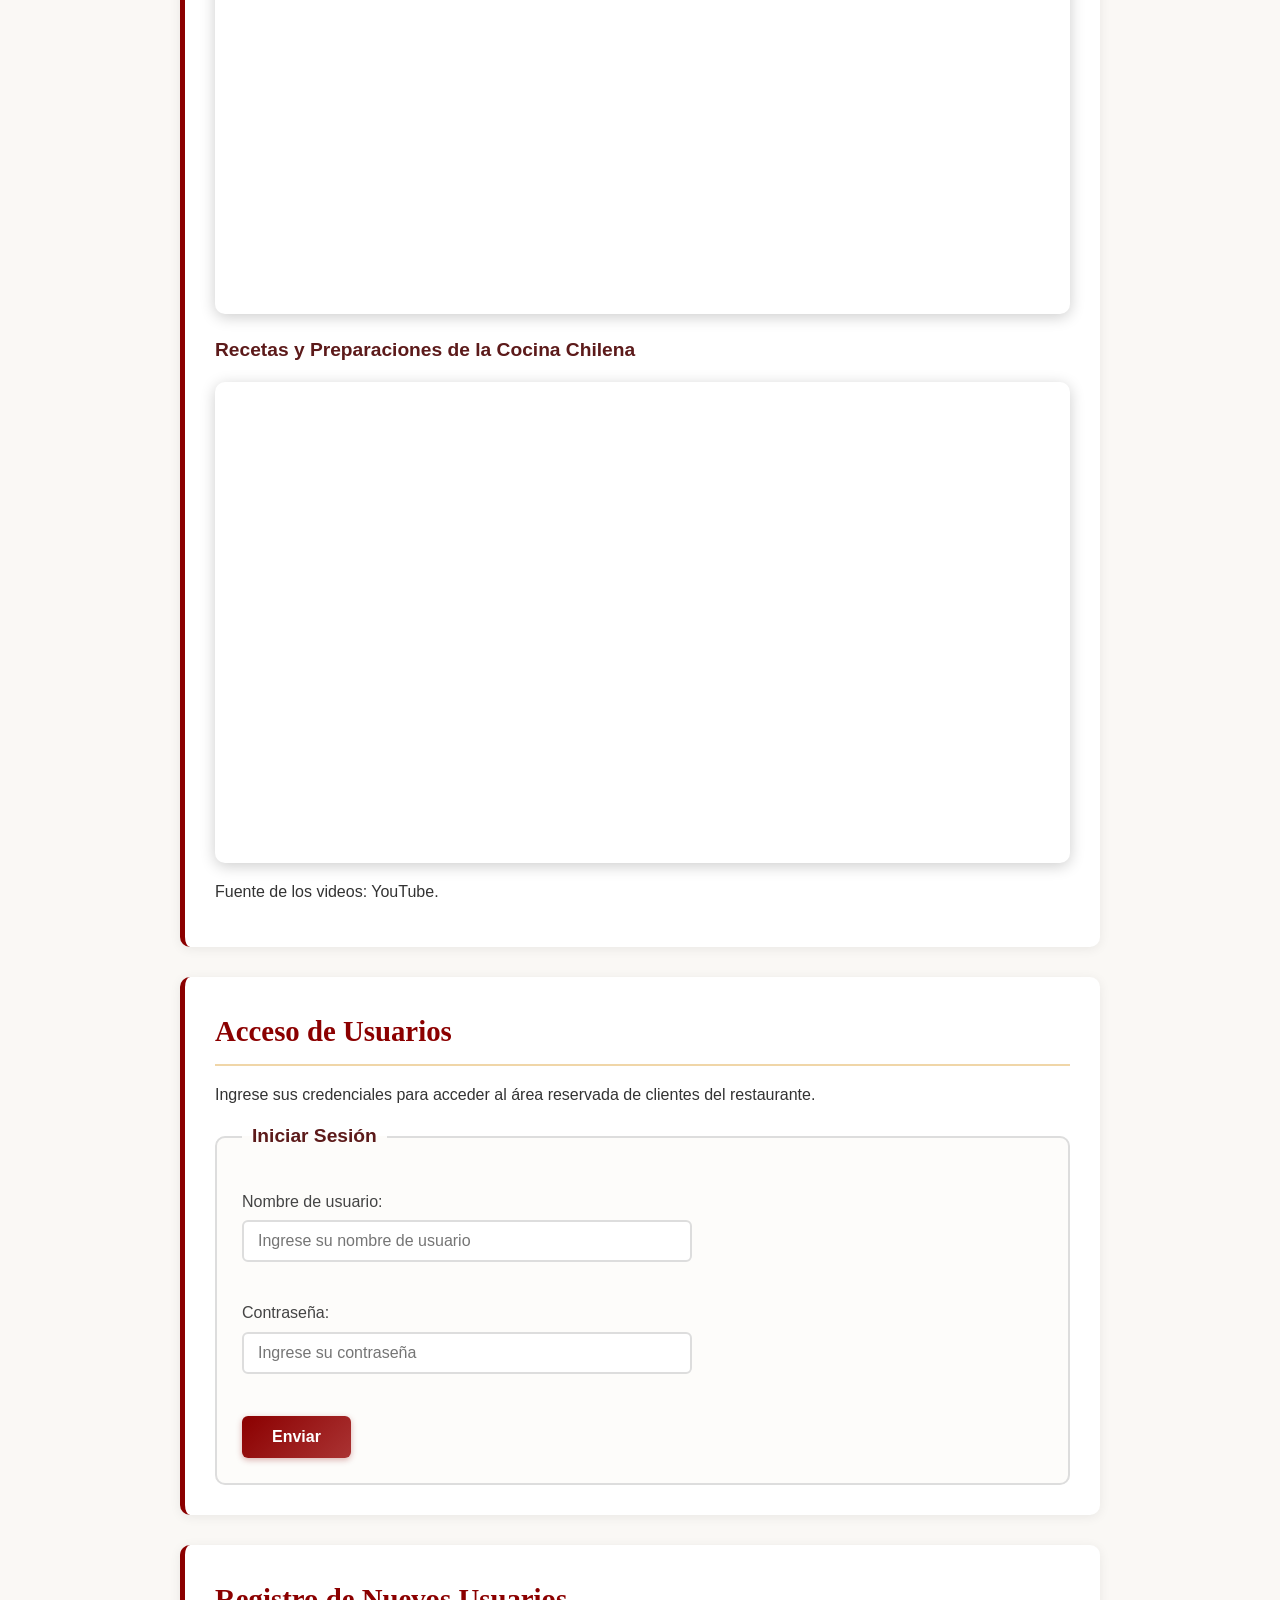
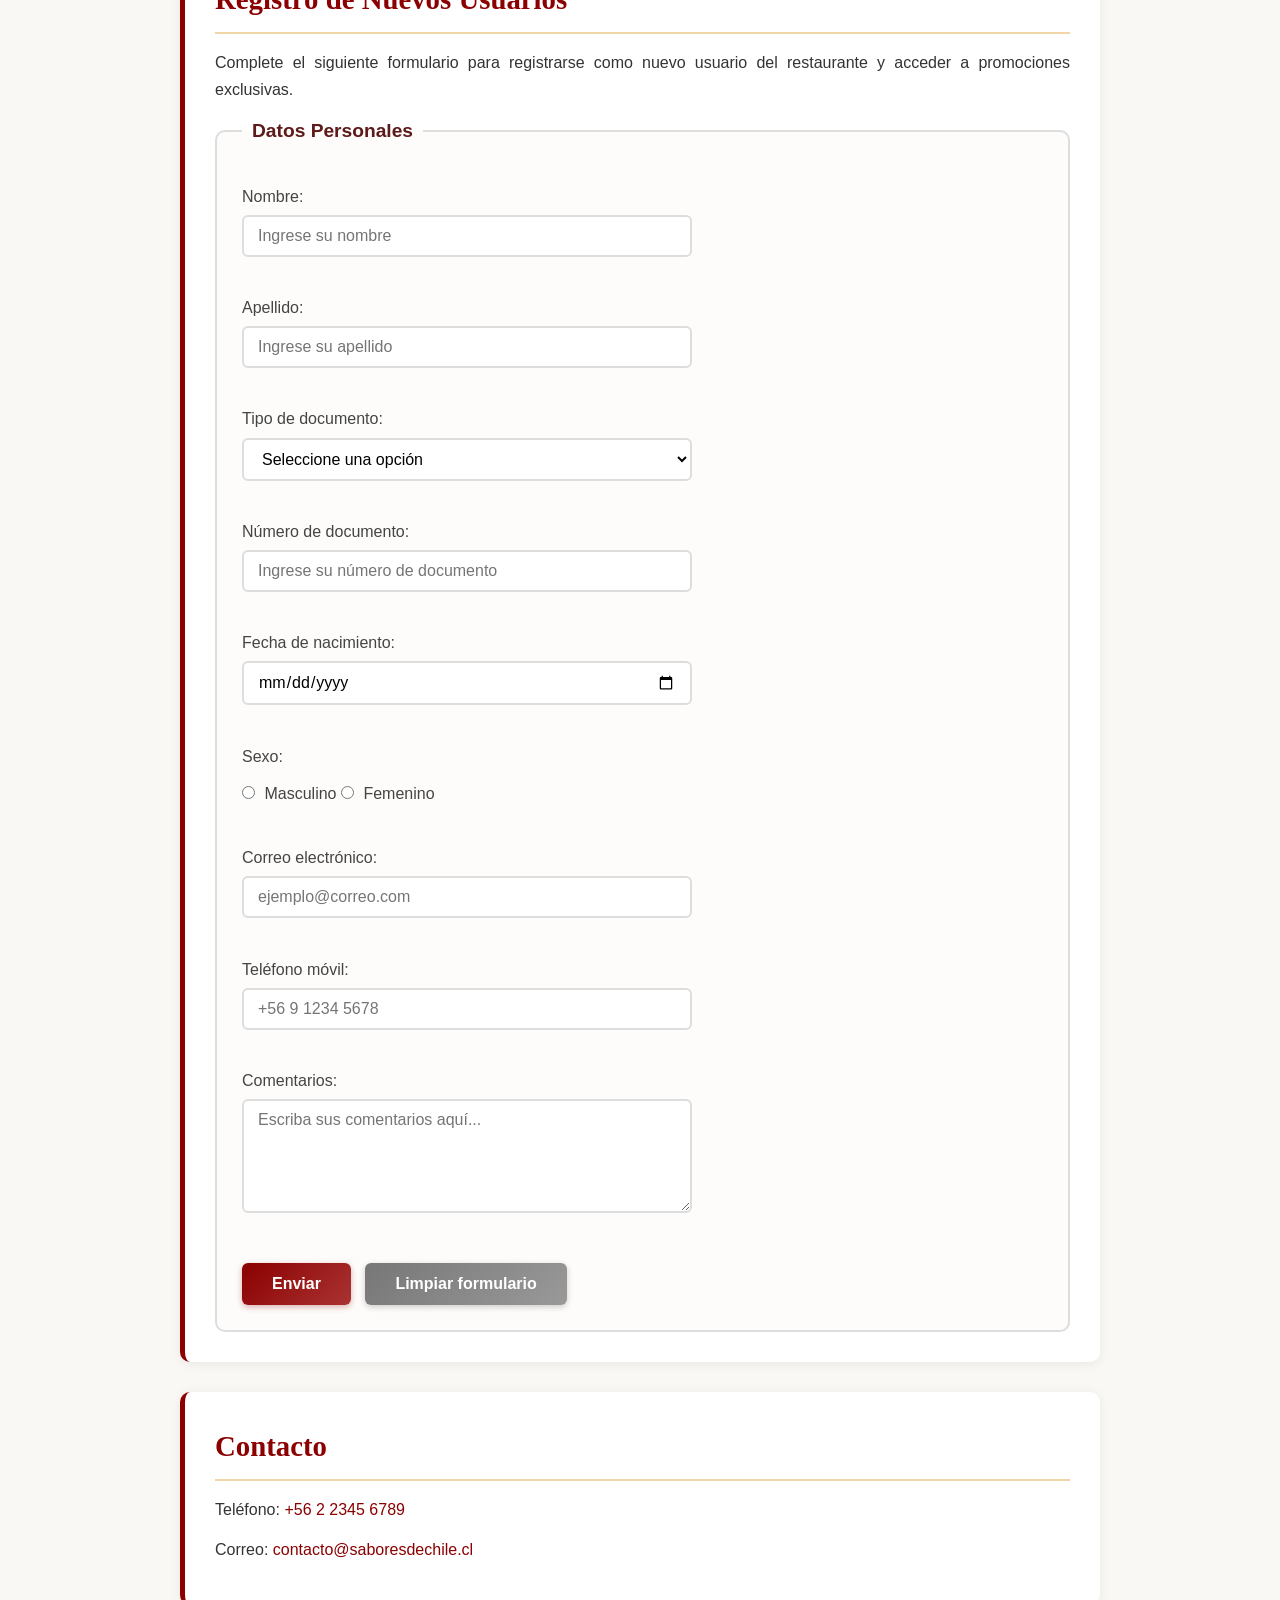
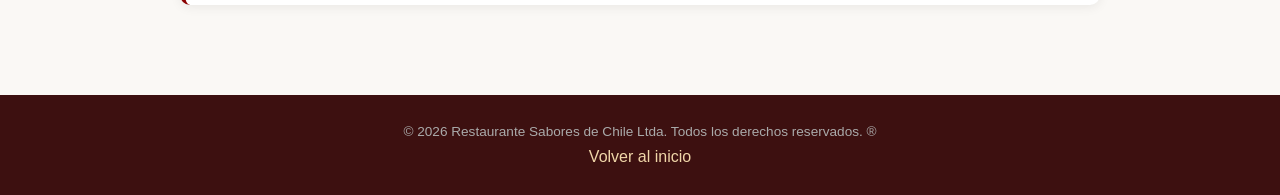
<file: semana4/index.html>
<!DOCTYPE html>
<html lang="es">
<head>
    <meta charset="UTF-8">
    <meta name="viewport" content="width=device-width, initial-scale=1.0">
    <meta name="description" content="Restaurante de gastronomía chilena en Santiago">
    <meta name="author" content="Hady Añigual Nahoe">
    <title>Restaurante Sabores de Chile</title>
    <!-- Hoja de estilos externa para tablas (vinculada con link) -->
    <link rel="stylesheet" type="text/css" href="tablas.css">
    <!-- Hoja de estilos interna con @import para promociones -->
    <style>
        /* Importación de hoja de estilos externa para promociones */
        @import url('promociones.css');

        /* === RESET Y BASE === */
        * {
            margin: 0;
            padding: 0;
            box-sizing: border-box;
        }
        body {
            font-family: 'Segoe UI', Arial, sans-serif;
            color: #333;
            background-color: #faf8f5;
            line-height: 1.7;
        }

        /* === HEADER === */
        header {
            background: linear-gradient(135deg, #5c1a1a, #8B0000, #a33);
            color: #fff;
            text-align: center;
            padding: 50px 20px;
            box-shadow: 0 4px 15px rgba(0,0,0,0.3);
        }
        header h1 {
            font-family: Georgia, 'Times New Roman', serif;
            font-size: 2.6em;
            letter-spacing: 2px;
            text-shadow: 2px 2px 6px rgba(0,0,0,0.4);
            color: #fff;
        }
        header p.subtitulo {
            color: #f0d6a8;
            font-size: 1.1em;
            margin-top: 8px;
            font-style: italic;
        }

        /* === NAVEGACIÓN === */
        nav {
            background: #3d1010;
            padding: 0;
            position: sticky;
            top: 0;
            z-index: 100;
            box-shadow: 0 2px 8px rgba(0,0,0,0.2);
        }
        nav h2 {
            display: none;
        }
        nav ul {
            list-style: none;
            display: flex;
            flex-wrap: wrap;
            justify-content: center;
            padding: 0;
            margin: 0;
        }
        nav ul li a {
            display: block;
            color: #f0d6a8;
            text-decoration: none;
            padding: 14px 18px;
            font-size: 0.9em;
            font-weight: 500;
            transition: background 0.3s, color 0.3s;
        }
        nav ul li a:hover {
            background: #8B0000;
            color: #fff;
        }

        /* === CONTENIDO PRINCIPAL === */
        main {
            max-width: 960px;
            margin: 0 auto;
            padding: 30px 20px;
        }

        /* === SECCIONES === */
        section {
            background: #fff;
            border-radius: 10px;
            padding: 30px;
            margin-bottom: 30px;
            box-shadow: 0 2px 12px rgba(0,0,0,0.07);
            border-left: 5px solid #8B0000;
        }
        h2.seccion {
            color: #8B0000;
            font-family: Georgia, 'Times New Roman', serif;
            font-size: 1.8em;
            margin-bottom: 15px;
            padding-bottom: 8px;
            border-bottom: 2px solid #f0d6a8;
        }
        /* h2.promo movido a promociones.css */
        h3 {
            color: #5c1a1a;
            margin: 20px 0 10px 0;
            font-size: 1.2em;
        }
        section p {
            margin-bottom: 12px;
            text-align: justify;
        }

        /* === TABLAS === */
        /* Estilos de tablas movidos a tablas.css (hoja externa vinculada con <link>) */

        /* === LISTA DE DEFINICIÓN (Especialidades) === */
        dl {
            margin: 10px 0;
        }
        dt {
            color: #5c1a1a;
            font-size: 1.1em;
            margin-top: 15px;
        }
        dd {
            margin-left: 20px;
            margin-bottom: 10px;
            color: #555;
        }

        /* === PROMOCIONES === */
        /* Estilos de promociones movidos a promociones.css (hoja externa vinculada con @import) */

        /* === IMÁGENES === */
        section img {
            border-radius: 8px;
            box-shadow: 0 3px 10px rgba(0,0,0,0.15);
            transition: transform 0.3s;
            max-width: 100%;
            height: auto;
        }
        section img:hover {
            transform: scale(1.02);
        }

        /* === AUDIO === */
        audio {
            margin: 10px 0;
            width: 100%;
            max-width: 400px;
        }

        /* === IFRAMES (Videos) === */
        .video-container {
            position: relative;
            padding-bottom: 56.25%;
            height: 0;
            overflow: hidden;
            border-radius: 10px;
            box-shadow: 0 3px 15px rgba(0,0,0,0.2);
            margin: 15px 0;
        }
        .video-container iframe {
            position: absolute;
            top: 0;
            left: 0;
            width: 100%;
            height: 100%;
            border: none;
            border-radius: 10px;
        }

        /* === FORMULARIOS === */
        fieldset {
            border: 2px solid #ddd;
            border-radius: 10px;
            padding: 25px;
            background: #fdfcfa;
            transition: border-color 0.3s;
        }
        fieldset:hover {
            border-color: #8B0000;
        }
        legend {
            color: #5c1a1a;
            font-size: 1.2em;
            padding: 0 10px;
        }
        label {
            font-weight: 500;
            color: #444;
            display: inline-block;
            margin-top: 10px;
        }
        input[type="text"],
        input[type="password"],
        input[type="email"],
        input[type="tel"],
        input[type="date"],
        input[type="number"],
        select,
        textarea {
            width: 100%;
            max-width: 450px;
            padding: 10px 14px;
            border: 2px solid #ddd;
            border-radius: 6px;
            font-size: 1em;
            font-family: inherit;
            margin-top: 5px;
            transition: border-color 0.3s, box-shadow 0.3s;
            background: #fff;
        }
        input:focus, select:focus, textarea:focus {
            border-color: #8B0000;
            box-shadow: 0 0 0 3px rgba(139, 0, 0, 0.15);
            outline: none;
        }
        textarea {
            resize: vertical;
        }
        input[type="submit"],
        input[type="reset"] {
            background: linear-gradient(135deg, #8B0000, #a33);
            color: #fff;
            border: none;
            padding: 12px 30px;
            border-radius: 6px;
            font-size: 1em;
            font-weight: 600;
            cursor: pointer;
            margin-top: 15px;
            margin-right: 10px;
            transition: background 0.3s, transform 0.2s, box-shadow 0.3s;
            box-shadow: 0 2px 6px rgba(139,0,0,0.3);
        }
        input[type="submit"]:hover,
        input[type="reset"]:hover {
            background: linear-gradient(135deg, #a33, #c62828);
            transform: translateY(-1px);
            box-shadow: 0 4px 12px rgba(139,0,0,0.4);
        }
        input[type="reset"] {
            background: linear-gradient(135deg, #777, #999);
            box-shadow: 0 2px 6px rgba(0,0,0,0.2);
        }
        input[type="reset"]:hover {
            background: linear-gradient(135deg, #999, #bbb);
            box-shadow: 0 4px 12px rgba(0,0,0,0.3);
        }
        input[type="radio"] {
            margin-right: 5px;
            accent-color: #8B0000;
        }

        /* === ADDRESS === */
        address {
            background: #f9f3ec;
            border-left: 4px solid #f0d6a8;
            padding: 15px 20px;
            border-radius: 0 8px 8px 0;
            margin-top: 15px;
            font-style: normal;
            color: #555;
        }

        /* === CONTACTO === */
        #contacto a {
            color: #8B0000;
            text-decoration: none;
            font-weight: 500;
            transition: color 0.3s;
        }
        #contacto a:hover {
            color: #c62828;
            text-decoration: underline;
        }

        /* === FOOTER === */
        footer {
            background: #3d1010;
            color: #ccc;
            text-align: center;
            padding: 25px 20px;
            margin-top: 30px;
        }
        footer p.legal {
            font-size: 0.85em;
            color: #aaa;
        }
        footer a {
            color: #f0d6a8;
            text-decoration: none;
            transition: color 0.3s;
        }
        footer a:hover {
            color: #fff;
        }
    </style>
</head>
<body>
    <!-- Encabezado principal del restaurante -->
    <header>
        <h1>Restaurante Sabores de Chile Ltda.</h1>
        <p class="subtitulo">Gastronom&iacute;a tradicional chilena desde 2011</p>
    </header>

    <!-- Menú de navegación con anclas a cada sección -->
    <nav>
        <h2>Men&uacute; de Navegaci&oacute;n</h2>
        <ul>
            <li><a href="#quienes-somos">Quienes Somos</a></li>
            <li><a href="#platos">Platos</a></li>
            <li><a href="#bebidas">Bebidas</a></li>
            <li><a href="#postres">Postres</a></li>
            <li><a href="#especialidades">Especialidades</a></li>
            <li><a href="#promociones">Promociones</a></li>
            <li><a href="#plato-semana">Plato de la Semana</a></li>
            <li><a href="#videos">Videos</a></li>
            <li><a href="#login">Acceso</a></li>
            <li><a href="#registro">Registro</a></li>
            <li><a href="#contacto">Contacto</a></li>
        </ul>
    </nav>

    <!-- Contenido principal -->
    <main>

        <!-- Sección Quienes Somos (ampliada con m&aacute;s contexto e historia) -->
        <section id="quienes-somos">
            <h2 class="seccion">Quienes Somos</h2>
            <p>Somos un restaurante especializado en la <strong>gastronom&iacute;a tradicional chilena</strong>, con m&aacute;s de 15 a&ntilde;os de trayectoria ofreciendo lo mejor de nuestra cocina criolla a todos nuestros visitantes.</p>
            <p>Nuestro equipo de chefs prepara cada plato con ingredientes frescos y de la mejor calidad, respetando las recetas tradicionales que han pasado de generaci&oacute;n en generaci&oacute;n. Nos ubicamos en el coraz&oacute;n de Santiago y estamos comprometidos con brindar una experiencia gastron&oacute;mica &uacute;nica tanto a nuestra clientela nacional como internacional.</p>
            <p>Nuestra historia comenz&oacute; en el a&ntilde;o 2011, cuando la familia fundadora decidi&oacute; abrir un peque&ntilde;o local en el barrio Lastarria con la misi&oacute;n de rescatar y difundir los sabores aut&eacute;nticos de la cocina chilena. Con el paso de los a&ntilde;os, el restaurante creci&oacute; gracias al boca a boca de nuestros clientes satisfechos, quienes valoraban la autenticidad de nuestras preparaciones y la calidez de nuestro servicio.</p>
            <p>Hoy en d&iacute;a, <strong>Sabores de Chile</strong> se ha consolidado como un referente de la gastronom&iacute;a criolla en Santiago, recibiendo tanto a familias chilenas que buscan reencontrarse con los sabores de su infancia, como a turistas internacionales deseosos de conocer la riqueza culinaria de nuestro pa&iacute;s. Trabajamos directamente con productores locales del Valle Central, la costa y el sur de Chile, asegurando que cada ingrediente refleje la diversidad y calidad de nuestra tierra.</p>
            <address>
                Direcci&oacute;n: Av. Libertador Bernardo O&rsquo;Higgins 1520, Santiago Centro, Regi&oacute;n Metropolitana.<br>
                Tel&eacute;fono: +56 2 2345 6789<br>
                Correo: contacto@saboresdechile.cl
            </address>
        </section>

        <!-- Sección de Platos Principales -->
        <section id="platos">
            <h2 class="seccion">Platos Principales</h2>
            <table>
                <thead>
                    <tr>
                        <th>Plato</th>
                        <th>Descripci&oacute;n</th>
                        <th>Precio</th>
                    </tr>
                </thead>
                <tbody>
                    <tr>
                        <td>Pastel de choclo</td>
                        <td>Preparado con choclo molido, pino de carne, pollo, huevo duro y aceitunas</td>
                        <td>$8.500</td>
                    </tr>
                    <tr>
                        <td>Cazuela de vacuno</td>
                        <td>Caldo con trozo de carne, papa, zapallo, choclo y arroz</td>
                        <td>$7.200</td>
                    </tr>
                    <tr>
                        <td>Empanadas de pino (3 unidades)</td>
                        <td>Masa horneada rellena con carne picada, cebolla, huevo, aceituna y pasas</td>
                        <td>$5.900</td>
                    </tr>
                    <tr>
                        <td>Curanto en olla</td>
                        <td>Preparaci&oacute;n con mariscos, carne ahumada, longaniza, milcao y chapalele</td>
                        <td>$12.000</td>
                    </tr>
                    <tr>
                        <td>Porotos granados</td>
                        <td>Guiso de porotos con mazamorra de choclo, zapallo y albahaca</td>
                        <td>$6.800</td>
                    </tr>
                </tbody>
            </table>
        </section>

        <!-- Sección de Bebidas -->
        <section id="bebidas">
            <h2 class="seccion">Bebidas</h2>
            <table>
                <thead>
                    <tr>
                        <th>Bebida</th>
                        <th>Descripci&oacute;n</th>
                        <th>Precio</th>
                    </tr>
                </thead>
                <tbody>
                    <tr>
                        <td>Mote con huesillo</td>
                        <td>Bebida tradicional chilena a base de trigo mote y duraznos deshidratados</td>
                        <td>$2.500</td>
                    </tr>
                    <tr>
                        <td>Jugo natural de fruta</td>
                        <td>Preparado al momento con frutas frescas de temporada</td>
                        <td>$2.800</td>
                    </tr>
                    <tr>
                        <td>Vino tinto de la casa (copa)</td>
                        <td>Copa de vino tinto del Valle del Maule</td>
                        <td>$3.500</td>
                    </tr>
                    <tr>
                        <td>Pisco sour</td>
                        <td>C&oacute;ctel cl&aacute;sico chileno con pisco, lim&oacute;n de Pica y clara de huevo</td>
                        <td>$4.200</td>
                    </tr>
                    <tr>
                        <td>Agua mineral</td>
                        <td>Agua mineral natural embotellada</td>
                        <td>$1.500</td>
                    </tr>
                </tbody>
            </table>
        </section>

        <!-- Sección de Postres -->
        <section id="postres">
            <h2 class="seccion">Postres</h2>
            <table>
                <thead>
                    <tr>
                        <th>Postre</th>
                        <th>Descripci&oacute;n</th>
                        <th>Precio</th>
                    </tr>
                </thead>
                <tbody>
                    <tr>
                        <td>Leche asada</td>
                        <td>Postre cl&aacute;sico preparado con leche, huevos, az&uacute;car y vainilla</td>
                        <td>$3.200</td>
                    </tr>
                    <tr>
                        <td>Sopaipillas pasadas</td>
                        <td>Sopaipillas ba&ntilde;adas en chancaca caliente con c&aacute;scara de naranja</td>
                        <td>$3.800</td>
                    </tr>
                    <tr>
                        <td>Alfajor chileno</td>
                        <td>Galleta rellena con manjar y cubierta con az&uacute;car flor</td>
                        <td>$2.000</td>
                    </tr>
                </tbody>
            </table>
        </section>

        <!-- Sección de Especialidades -->
        <section id="especialidades">
            <h2 class="seccion">Especialidades de la Casa</h2>
            <dl>
                <dt><strong>Caldillo de congrio</strong> &ndash; $14.500</dt>
                <dd>Sopa emblem&aacute;tica de la costa chilena, preparada con congrio dorado, papas, cebolla, zanahoria y cilantro fresco. Inspirada en la famosa oda de Pablo Neruda.</dd>

                <dt><strong>Asado de tira al merk&eacute;n</strong> &ndash; $13.800</dt>
                <dd>Corte de carne de vacuno asado lentamente a las brasas, sazonado con merk&eacute;n ahumado mapuche. Se acompa&ntilde;a con ensalada chilena y papas doradas.</dd>

                <dt><strong>Ceviche chileno</strong> &ndash; $9.200</dt>
                <dd>Reineta fresca marinada en lim&oacute;n de Pica, con cilantro, cebolla morada y aj&iacute; verde. Servido con galletas de agua.</dd>
            </dl>
        </section>

        <!-- Sección de Promociones Especiales -->
        <section id="promociones">
            <h2 class="promo"><strong>&#9733; Promociones Especiales &#9733;</strong></h2>
            <ul>
                <li><strong>Promo Almuerzo Ejecutivo:</strong> Incluye entrada + plato de fondo + bebida o postre por solo <strong><span class="precio-promo">$9.990</span></strong>. Vigencia: del <u>01 de abril</u> al <u>30 de abril de 2026</u>.</li>
                <li><strong>Promo Fiestas Patrias:</strong> Men&uacute; completo para 4 personas: empanadas, anticuchos, pastel de choclo y bebidas por <strong><span class="precio-promo">$35.000</span></strong>. Vigencia: del <u>10 de septiembre</u> al <u>20 de septiembre de 2026</u>.</li>
                <li><strong>Promo 2x1 en Postres:</strong> Los d&iacute;as <strong>martes y mi&eacute;rcoles</strong>, lleva 2 postres y paga solo 1. &iexcl;Aprovecha!</li>
                <li><strong>Promo Cumple&ntilde;ero:</strong> &iexcl;El d&iacute;a de tu cumplea&ntilde;os tu postre es gratis! Solo presenta tu c&eacute;dula de identidad.</li>
            </ul>
        </section>

        <!-- Sección Plato de la Semana -->
        <section id="plato-semana">
            <h2 class="seccion">Plato de la Semana: Curanto en Olla</h2>
            <p>El <strong>curanto en olla</strong> (o pulmay) es una preparaci&oacute;n t&iacute;pica del archipi&eacute;lago de Chilo&eacute;, en el sur de Chile. Consiste en una mezcla de mariscos (almejas, choritos, picorocos), carnes ahumadas, longanizas, papas, milcaos y chapaleles, todo cocido lentamente en una gran olla. Es un plato que representa la tradici&oacute;n y la identidad gastron&oacute;mica del pueblo chilote.</p>

            <h3>Im&aacute;genes del Curanto en Olla</h3>
            <img src="curanto_olla.jpg" alt="Curanto en olla tradicional de Chilo&eacute;" width="400" height="300">
            <br><br>
            <img src="curanto_hoyo.jpg" alt="Curanto preparado en hoyo en la tierra" width="400" height="300">

            <h3>Audio: M&uacute;sica Tradicional de Chilo&eacute;</h3>
            <audio controls>
                <source src="musica_chiloe.mp3" type="audio/mpeg">
                Tu navegador no soporta el elemento de audio.
            </audio>

            <p>Para conocer m&aacute;s sobre este plato, visita:
                <a href="https://es.wikipedia.org/wiki/Curanto" target="_blank">Curanto en Wikipedia</a>
            </p>
        </section>

        <!-- Sección de Videos Relacionados con iframe de YouTube -->
        <section id="videos">
            <h2 class="seccion">Videos Relacionados</h2>
            <p>A continuaci&oacute;n se presentan videos relacionados con la gastronom&iacute;a t&iacute;pica chilena. Estos contenidos audiovisuales permiten conocer de manera visual el proceso de preparaci&oacute;n de platos emblem&aacute;ticos de nuestra cocina tradicional.</p>

            <h3>Comida T&iacute;pica Chilena: Tradici&oacute;n y Sabor</h3>
            <div class="video-container">
                <iframe
                    src="https://www.youtube.com/embed/OzHDITlxJ1E"
                    title="Comida T&iacute;pica Chilena"
                    allow="accelerometer; autoplay; clipboard-write; encrypted-media; gyroscope; picture-in-picture"
                    allowfullscreen>
                </iframe>
            </div>

            <h3>Recetas y Preparaciones de la Cocina Chilena</h3>
            <div class="video-container">
                <iframe
                    src="https://www.youtube.com/embed/JUdFIMIjLE8"
                    title="Recetas de la Cocina Chilena"
                    allow="accelerometer; autoplay; clipboard-write; encrypted-media; gyroscope; picture-in-picture"
                    allowfullscreen>
                </iframe>
            </div>

            <p>Fuente de los videos: YouTube.</p>
        </section>

        <!-- Sección de Formulario de Acceso (Login) -->
        <section id="login">
            <h2 class="seccion">Acceso de Usuarios</h2>
            <p>Ingrese sus credenciales para acceder al &aacute;rea reservada de clientes del restaurante.</p>

            <form name="formulario_login" method="post" action="/login/">
                <fieldset>
                    <legend><strong>Iniciar Sesi&oacute;n</strong></legend>

                    <label for="usuario">Nombre de usuario:</label><br>
                    <input type="text" id="usuario" name="usuario" placeholder="Ingrese su nombre de usuario" required>
                    <br><br>

                    <label for="contrasena">Contrase&ntilde;a:</label><br>
                    <input type="password" id="contrasena" name="contrasena" placeholder="Ingrese su contrase&ntilde;a" required>
                    <br><br>

                    <input type="submit" value="Enviar">
                </fieldset>
            </form>
        </section>

        <!-- Sección de Formulario de Registro de Nuevos Usuarios -->
        <section id="registro">
            <h2 class="seccion">Registro de Nuevos Usuarios</h2>
            <p>Complete el siguiente formulario para registrarse como nuevo usuario del restaurante y acceder a promociones exclusivas.</p>

            <form name="formulario_registro" method="post" action="/registro/">
                <fieldset>
                    <legend><strong>Datos Personales</strong></legend>

                    <label for="nombre">Nombre:</label><br>
                    <input type="text" id="nombre" name="nombre" placeholder="Ingrese su nombre" required>
                    <br><br>

                    <label for="apellido">Apellido:</label><br>
                    <input type="text" id="apellido" name="apellido" placeholder="Ingrese su apellido" required>
                    <br><br>

                    <label for="tipo-documento">Tipo de documento:</label><br>
                    <select id="tipo-documento" name="tipo_documento" required>
                        <option value="">Seleccione una opci&oacute;n</option>
                        <option value="DNI">DNI</option>
                        <option value="RUT">RUT</option>
                        <option value="Cedula">C&eacute;dula</option>
                        <option value="Pasaporte">Pasaporte</option>
                    </select>
                    <br><br>

                    <label for="numero-documento">N&uacute;mero de documento:</label><br>
                    <input type="text" id="numero-documento" name="numero_documento" placeholder="Ingrese su n&uacute;mero de documento" required>
                    <br><br>

                    <label for="fecha-nacimiento">Fecha de nacimiento:</label><br>
                    <input type="date" id="fecha-nacimiento" name="fecha_nacimiento" required>
                    <br><br>

                    <label>Sexo:</label><br>
                    <input type="radio" id="masculino" name="sexo" value="masculino" required>
                    <label for="masculino">Masculino</label>
                    <input type="radio" id="femenino" name="sexo" value="femenino">
                    <label for="femenino">Femenino</label>
                    <br><br>

                    <label for="correo">Correo electr&oacute;nico:</label><br>
                    <input type="email" id="correo" name="correo" placeholder="ejemplo@correo.com" required>
                    <br><br>

                    <label for="telefono">Tel&eacute;fono m&oacute;vil:</label><br>
                    <input type="tel" id="telefono" name="telefono" placeholder="+56 9 1234 5678">
                    <br><br>

                    <label for="comentarios">Comentarios:</label><br>
                    <textarea id="comentarios" name="comentarios" rows="5" cols="40" placeholder="Escriba sus comentarios aqu&iacute;..."></textarea>
                    <br><br>

                    <input type="submit" value="Enviar">
                    <input type="reset" value="Limpiar formulario">
                </fieldset>
            </form>
        </section>

        <!-- Sección de Contacto con enlaces mailto y tel -->
        <section id="contacto">
            <h2 class="seccion">Contacto</h2>
            <p>Tel&eacute;fono: <a href="tel:+56223456789">+56 2 2345 6789</a></p>
            <p>Correo: <a href="mailto:contacto@saboresdechile.cl">contacto@saboresdechile.cl</a></p>
        </section>

    </main>

    <!-- Pie de página -->
    <footer>
        <p class="legal">&copy; 2026 Restaurante Sabores de Chile Ltda. Todos los derechos reservados. &reg;</p>
        <p><a href="#quienes-somos">Volver al inicio</a></p>
    </footer>
</body>
</html>
</file>
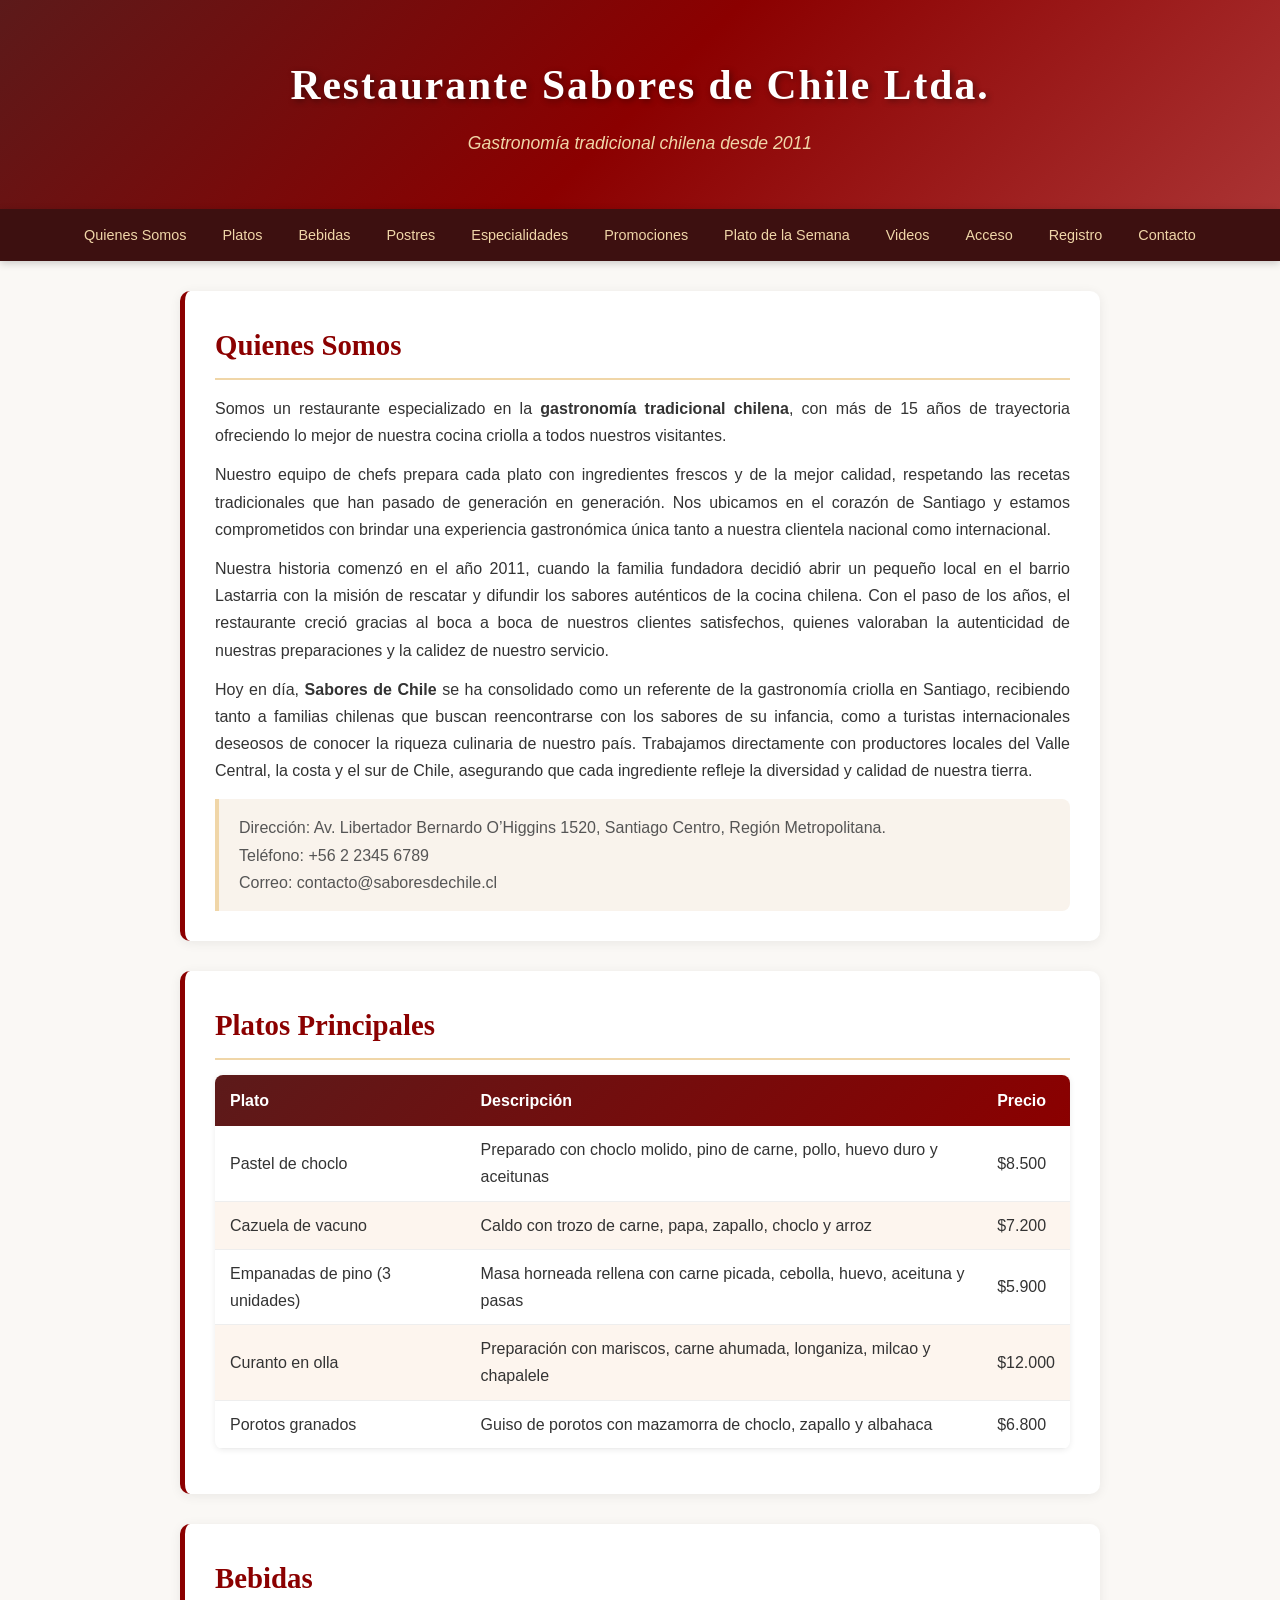
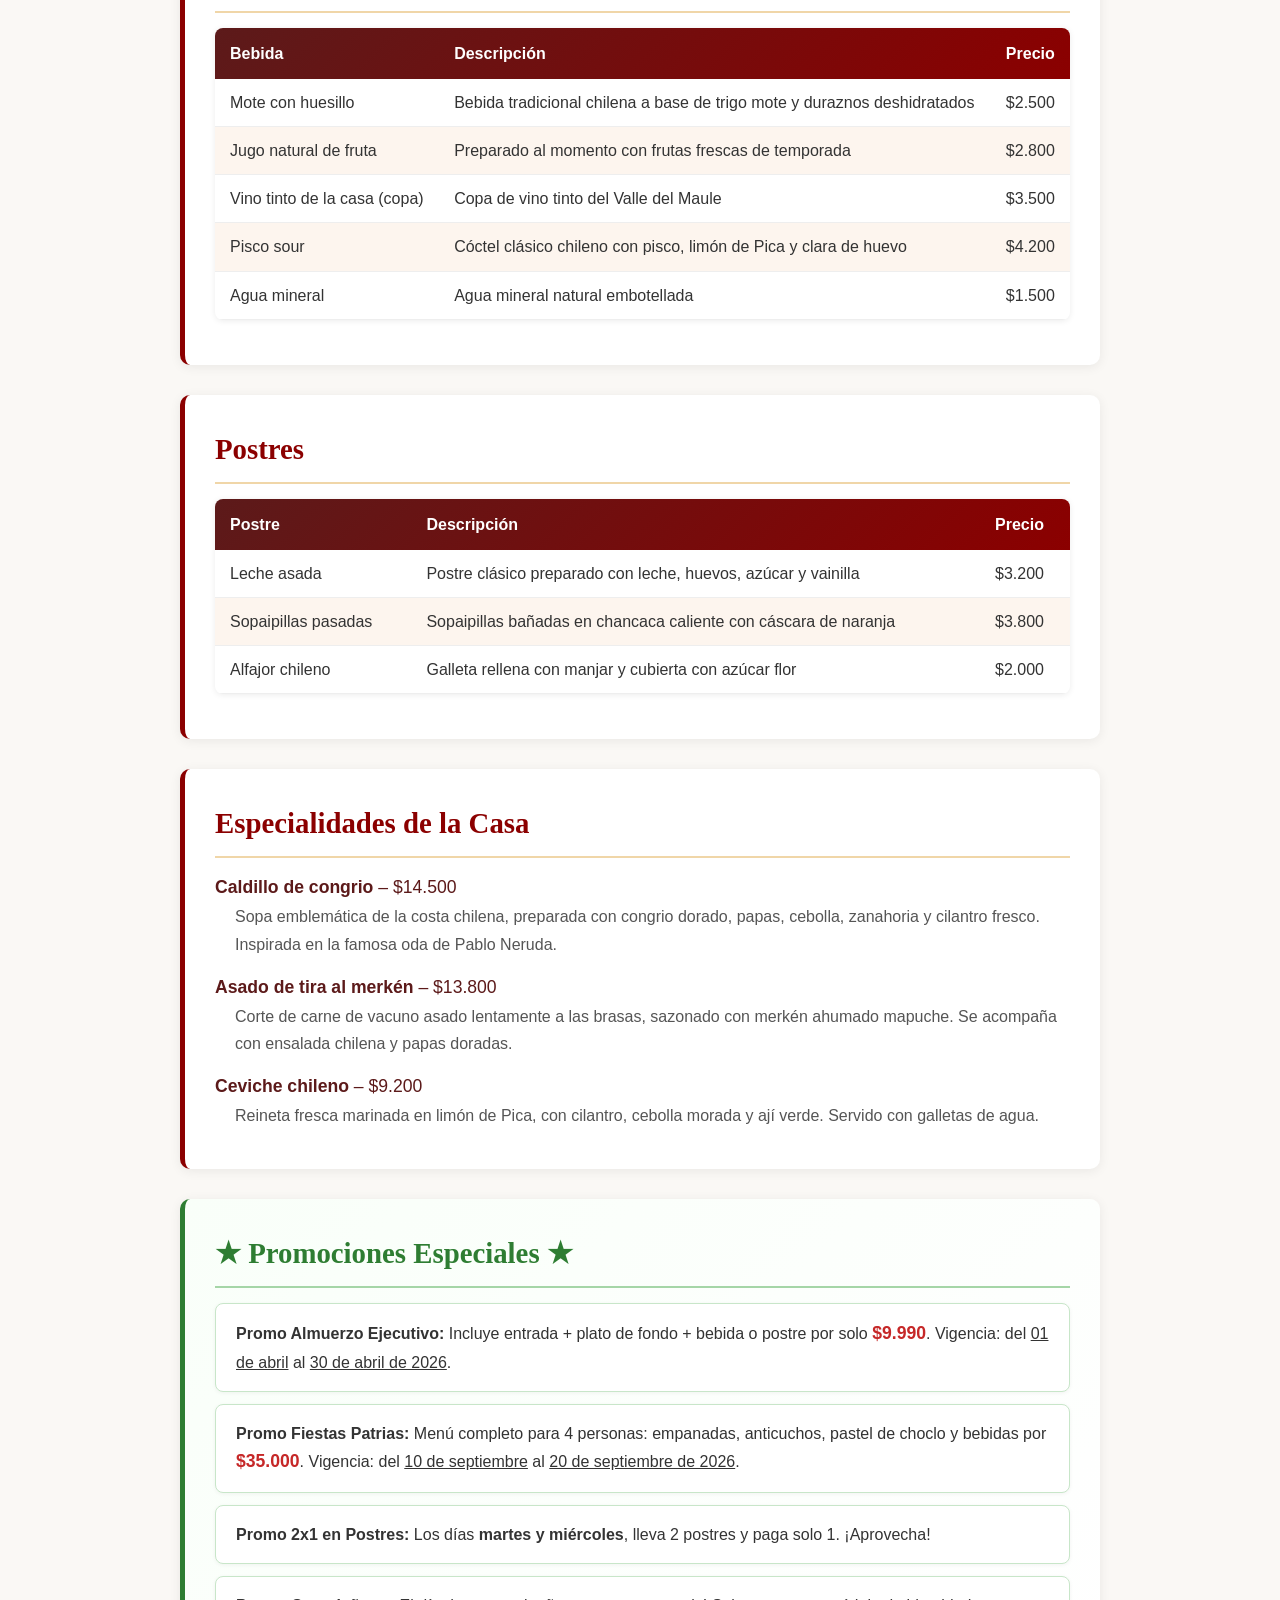
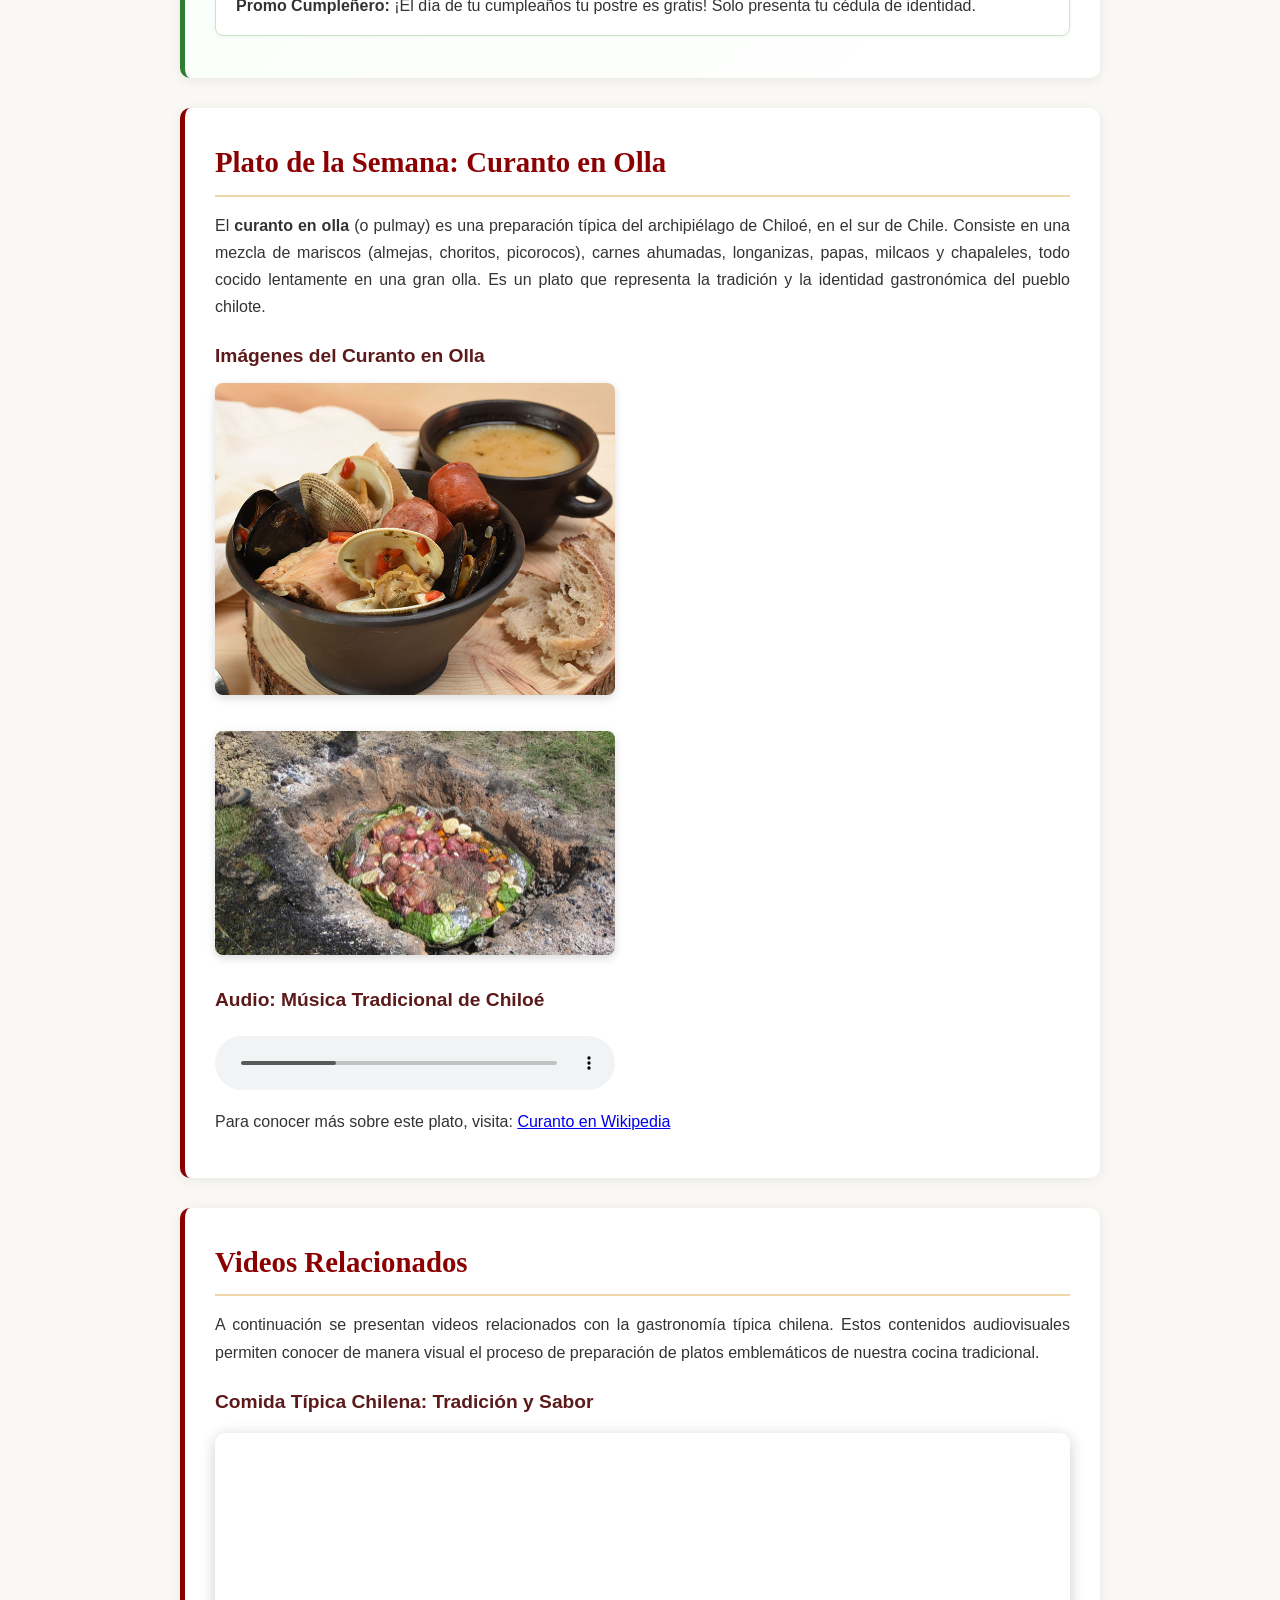
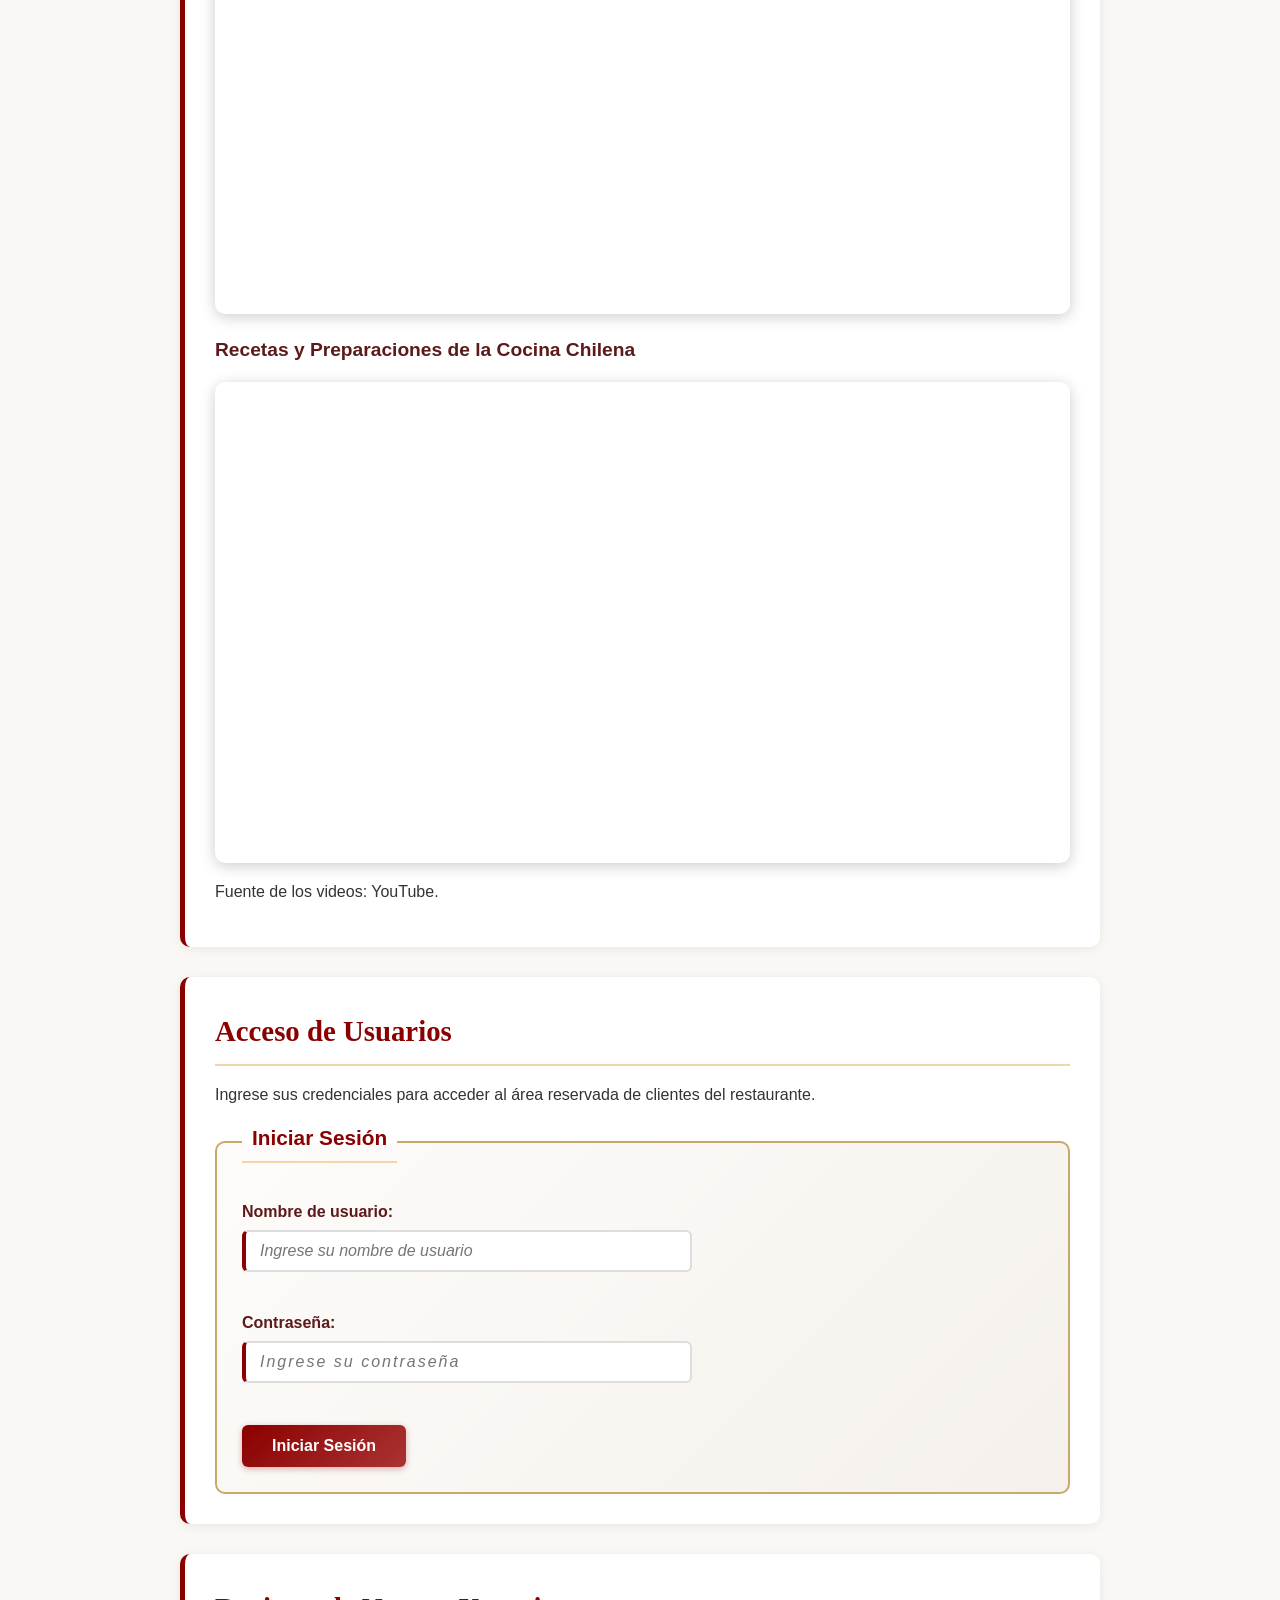
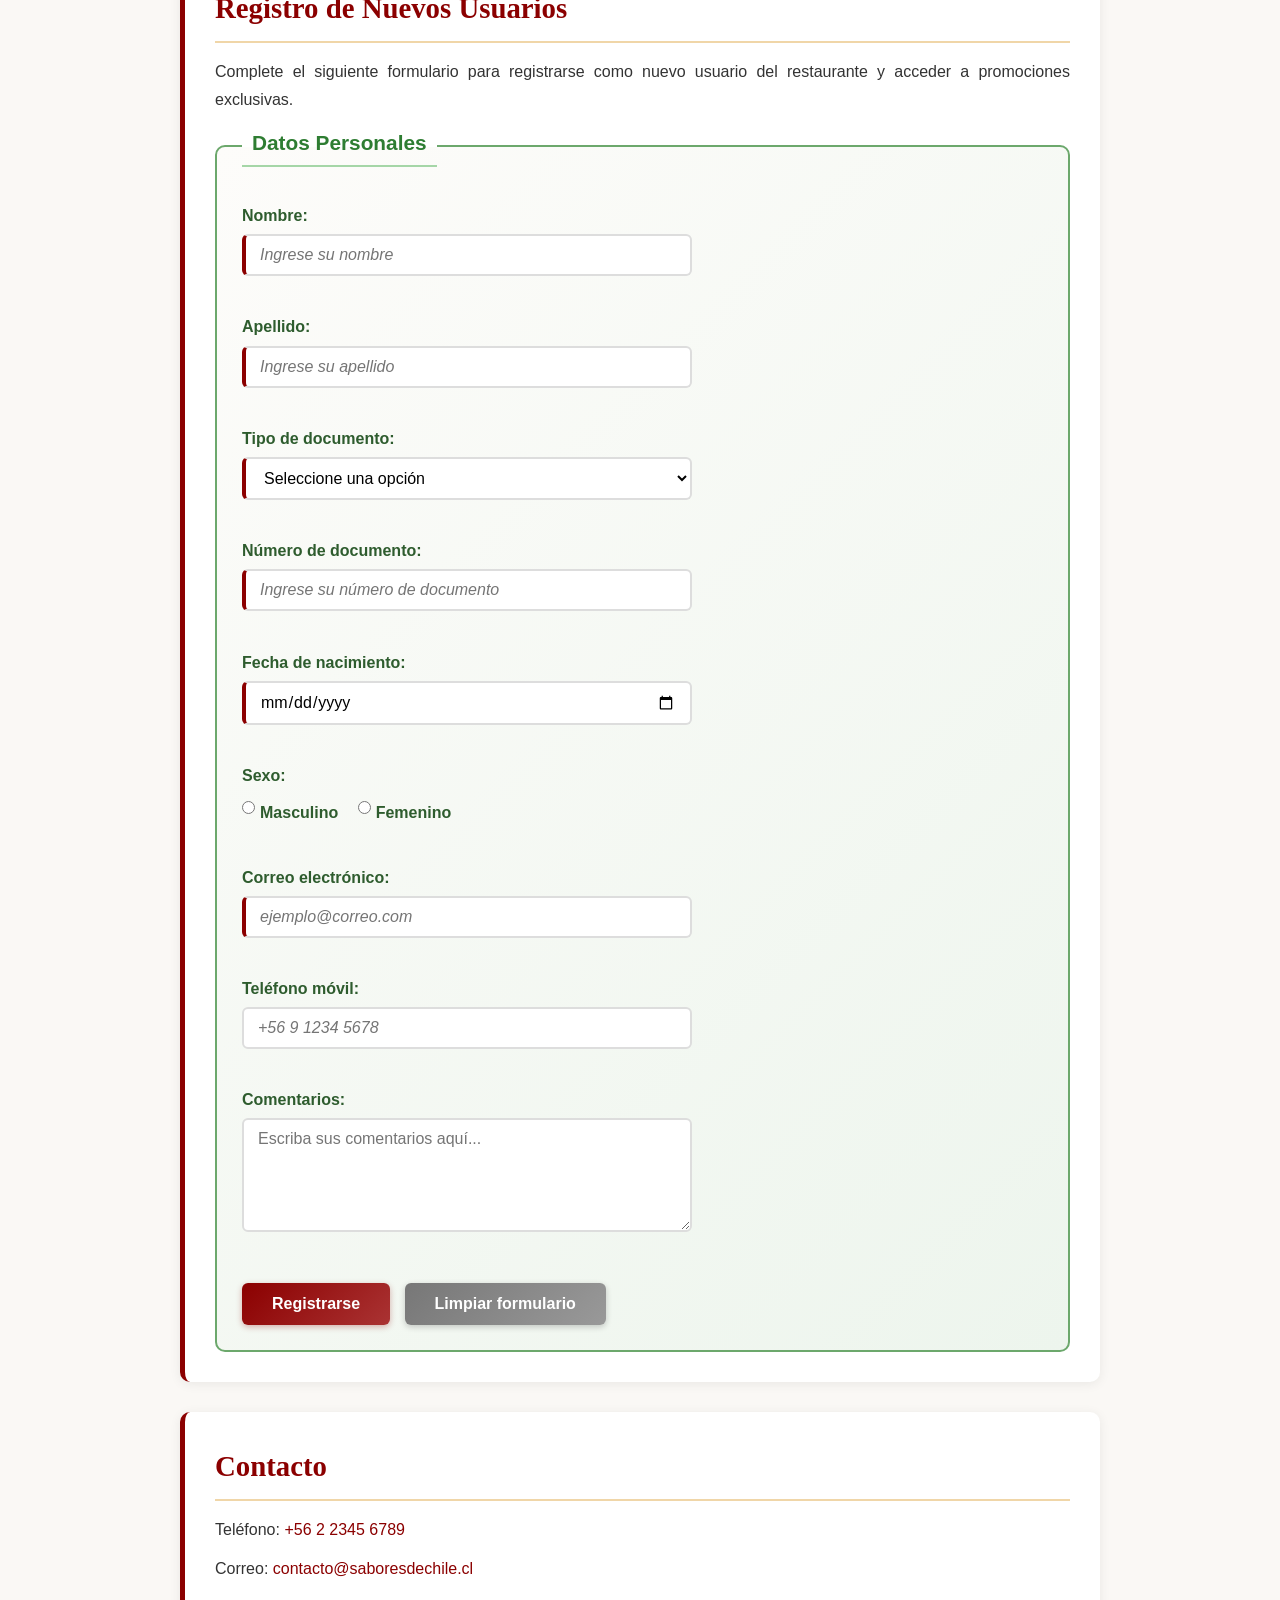
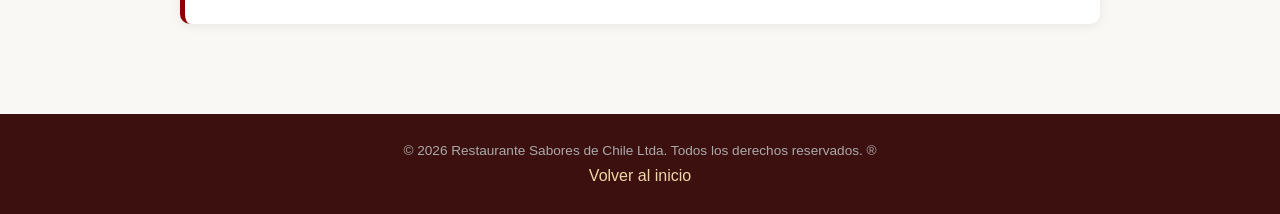
<file: semana5/index.html>
<!DOCTYPE html>
<html lang="es">
<head>
    <meta charset="UTF-8">
    <meta name="viewport" content="width=device-width, initial-scale=1.0">
    <meta name="description" content="Restaurante de gastronomía chilena en Santiago">
    <meta name="author" content="Hady Añigual Nahoe">
    <title>Restaurante Sabores de Chile</title>
    <!-- Hoja de estilos externa para tablas (vinculada con link) -->
    <link rel="stylesheet" type="text/css" href="tablas.css">
    <!-- Hoja de estilos interna con @import para promociones -->
    <style>
        /* Importación de hoja de estilos externa para promociones */
        @import url('promociones.css');

        /* === RESET Y BASE === */
        * {
            margin: 0;
            padding: 0;
            box-sizing: border-box;
        }
        body {
            font-family: 'Segoe UI', Arial, sans-serif;
            color: #333;
            background-color: #faf8f5;
            line-height: 1.7;
        }

        /* === HEADER === */
        header {
            background: linear-gradient(135deg, #5c1a1a, #8B0000, #a33);
            color: #fff;
            text-align: center;
            padding: 50px 20px;
            box-shadow: 0 4px 15px rgba(0,0,0,0.3);
        }
        header h1 {
            font-family: Georgia, 'Times New Roman', serif;
            font-size: 2.6em;
            letter-spacing: 2px;
            text-shadow: 2px 2px 6px rgba(0,0,0,0.4);
            color: #fff;
        }
        header p.subtitulo {
            color: #f0d6a8;
            font-size: 1.1em;
            margin-top: 8px;
            font-style: italic;
        }

        /* === NAVEGACIÓN === */
        nav {
            background: #3d1010;
            padding: 0;
            position: sticky;
            top: 0;
            z-index: 100;
            box-shadow: 0 2px 8px rgba(0,0,0,0.2);
        }
        nav h2 {
            display: none;
        }
        nav ul {
            list-style: none;
            display: flex;
            flex-wrap: wrap;
            justify-content: center;
            padding: 0;
            margin: 0;
        }
        nav ul li a {
            display: block;
            color: #f0d6a8;
            text-decoration: none;
            padding: 14px 18px;
            font-size: 0.9em;
            font-weight: 500;
            transition: background 0.3s, color 0.3s;
        }
        nav ul li a:hover {
            background: #8B0000;
            color: #fff;
        }

        /* === CONTENIDO PRINCIPAL === */
        main {
            max-width: 960px;
            margin: 0 auto;
            padding: 30px 20px;
        }

        /* === SECCIONES === */
        section {
            background: #fff;
            border-radius: 10px;
            padding: 30px;
            margin-bottom: 30px;
            box-shadow: 0 2px 12px rgba(0,0,0,0.07);
            border-left: 5px solid #8B0000;
        }
        h2.seccion {
            color: #8B0000;
            font-family: Georgia, 'Times New Roman', serif;
            font-size: 1.8em;
            margin-bottom: 15px;
            padding-bottom: 8px;
            border-bottom: 2px solid #f0d6a8;
        }
        /* h2.promo movido a promociones.css */
        h3 {
            color: #5c1a1a;
            margin: 20px 0 10px 0;
            font-size: 1.2em;
        }
        section p {
            margin-bottom: 12px;
            text-align: justify;
        }

        /* === TABLAS === */
        /* Estilos de tablas movidos a tablas.css (hoja externa vinculada con <link>) */

        /* === LISTA DE DEFINICIÓN (Especialidades) === */
        dl {
            margin: 10px 0;
        }
        dt {
            color: #5c1a1a;
            font-size: 1.1em;
            margin-top: 15px;
        }
        dd {
            margin-left: 20px;
            margin-bottom: 10px;
            color: #555;
        }

        /* === PROMOCIONES === */
        /* Estilos de promociones movidos a promociones.css (hoja externa vinculada con @import) */

        /* === IMÁGENES === */
        section img {
            border-radius: 8px;
            box-shadow: 0 3px 10px rgba(0,0,0,0.15);
            transition: transform 0.3s;
            max-width: 100%;
            height: auto;
        }
        section img:hover {
            transform: scale(1.02);
        }

        /* === AUDIO === */
        audio {
            margin: 10px 0;
            width: 100%;
            max-width: 400px;
        }

        /* === IFRAMES (Videos) === */
        .video-container {
            position: relative;
            padding-bottom: 56.25%;
            height: 0;
            overflow: hidden;
            border-radius: 10px;
            box-shadow: 0 3px 15px rgba(0,0,0,0.2);
            margin: 15px 0;
        }
        .video-container iframe {
            position: absolute;
            top: 0;
            left: 0;
            width: 100%;
            height: 100%;
            border: none;
            border-radius: 10px;
        }

        /* === FORMULARIOS === */

        /* --- Selector de etiqueta: fieldset, legend, label --- */
        /* Aplica estilos base a todos los fieldset, legend y label de la página */
        fieldset {
            border: 2px solid #ddd;
            border-radius: 10px;
            padding: 25px;
            background: #fdfcfa;
            transition: border-color 0.3s;
        }
        fieldset:hover {
            border-color: #8B0000;
        }
        legend {
            color: #5c1a1a;
            font-size: 1.2em;
            padding: 0 10px;
        }
        label {
            font-weight: 500;
            color: #444;
            display: inline-block;
            margin-top: 10px;
        }

        /* --- Selector de atributo: input[type="..."] --- */
        /* Aplica estilos según el valor del atributo type de cada input */
        input[type="text"],
        input[type="password"],
        input[type="email"],
        input[type="tel"],
        input[type="date"],
        input[type="number"],
        select,
        textarea {
            width: 100%;
            max-width: 450px;
            padding: 10px 14px;
            border: 2px solid #ddd;
            border-radius: 6px;
            font-size: 1em;
            font-family: inherit;
            margin-top: 5px;
            transition: border-color 0.3s, box-shadow 0.3s;
            background: #fff;
        }

        /* Selector de atributo: campos obligatorios marcados con [required] */
        input[required], select[required] {
            border-left: 4px solid #8B0000;
        }

        /* Selector de atributo: campos con placeholder reciben estilo itálico */
        input[placeholder] {
            font-style: italic;
        }

        /* Selector de atributo específico: input de contraseña con espaciado */
        input[type="password"] {
            letter-spacing: 2px;
        }

        /* Pseudo-clase :focus para resaltar el campo activo */
        input:focus, select:focus, textarea:focus {
            border-color: #8B0000;
            box-shadow: 0 0 0 3px rgba(139, 0, 0, 0.15);
            outline: none;
        }
        textarea {
            resize: vertical;
        }

        /* --- Selector de clase: .btn-enviar y .btn-limpiar --- */
        /* Diferencia visualmente cada tipo de botón mediante clases */
        .btn-enviar {
            background: linear-gradient(135deg, #8B0000, #a33);
            color: #fff;
            border: none;
            padding: 12px 30px;
            border-radius: 6px;
            font-size: 1em;
            font-weight: 600;
            cursor: pointer;
            margin-top: 15px;
            margin-right: 10px;
            transition: background 0.3s, transform 0.2s, box-shadow 0.3s;
            box-shadow: 0 2px 6px rgba(139,0,0,0.3);
        }
        .btn-enviar:hover {
            background: linear-gradient(135deg, #a33, #c62828);
            transform: translateY(-1px);
            box-shadow: 0 4px 12px rgba(139,0,0,0.4);
        }
        .btn-limpiar {
            background: linear-gradient(135deg, #777, #999);
            color: #fff;
            border: none;
            padding: 12px 30px;
            border-radius: 6px;
            font-size: 1em;
            font-weight: 600;
            cursor: pointer;
            margin-top: 15px;
            margin-right: 10px;
            transition: background 0.3s, transform 0.2s, box-shadow 0.3s;
            box-shadow: 0 2px 6px rgba(0,0,0,0.2);
        }
        .btn-limpiar:hover {
            background: linear-gradient(135deg, #999, #bbb);
            transform: translateY(-1px);
            box-shadow: 0 4px 12px rgba(0,0,0,0.3);
        }

        /* --- Selector de identificador: #login y #registro --- */
        /* Aplica estilos únicos a cada formulario mediante su ID */
        #login fieldset {
            background: linear-gradient(135deg, #fdfcfa, #f5f0eb);
            border-color: #c9a86c;
        }
        #registro fieldset {
            background: linear-gradient(135deg, #fdfcfa, #edf5ed);
            border-color: #6ca86c;
        }

        /* --- Selector descendiente: #login label, #registro label --- */
        /* Diferencia los labels de cada formulario usando selectores descendientes */
        #login label {
            color: #5c1a1a;
            font-weight: 600;
        }
        #registro label {
            color: #2e5c2e;
            font-weight: 600;
        }

        /* Selector descendiente: leyenda diferenciada por formulario */
        #login legend {
            color: #8B0000;
            font-size: 1.3em;
            border-bottom: 2px solid #f0d6a8;
            padding-bottom: 5px;
        }
        #registro legend {
            color: #2e7d32;
            font-size: 1.3em;
            border-bottom: 2px solid #a5d6a7;
            padding-bottom: 5px;
        }

        /* --- Selector de clase: .campo-radio --- */
        /* Agrupa visualmente las opciones de radio button */
        .campo-radio {
            display: inline-flex;
            align-items: center;
            margin-right: 15px;
            cursor: pointer;
        }
        .campo-radio input[type="radio"] {
            margin-right: 5px;
            accent-color: #8B0000;
        }

        /* === ADDRESS === */
        address {
            background: #f9f3ec;
            border-left: 4px solid #f0d6a8;
            padding: 15px 20px;
            border-radius: 0 8px 8px 0;
            margin-top: 15px;
            font-style: normal;
            color: #555;
        }

        /* === CONTACTO === */
        #contacto a {
            color: #8B0000;
            text-decoration: none;
            font-weight: 500;
            transition: color 0.3s;
        }
        #contacto a:hover {
            color: #c62828;
            text-decoration: underline;
        }

        /* === FOOTER === */
        footer {
            background: #3d1010;
            color: #ccc;
            text-align: center;
            padding: 25px 20px;
            margin-top: 30px;
        }
        footer p.legal {
            font-size: 0.85em;
            color: #aaa;
        }
        footer a {
            color: #f0d6a8;
            text-decoration: none;
            transition: color 0.3s;
        }
        footer a:hover {
            color: #fff;
        }
    </style>
</head>
<body>
    <!-- Encabezado principal del restaurante -->
    <header>
        <h1>Restaurante Sabores de Chile Ltda.</h1>
        <p class="subtitulo">Gastronom&iacute;a tradicional chilena desde 2011</p>
    </header>

    <!-- Menú de navegación con anclas a cada sección -->
    <nav>
        <h2>Men&uacute; de Navegaci&oacute;n</h2>
        <ul>
            <li><a href="#quienes-somos">Quienes Somos</a></li>
            <li><a href="#platos">Platos</a></li>
            <li><a href="#bebidas">Bebidas</a></li>
            <li><a href="#postres">Postres</a></li>
            <li><a href="#especialidades">Especialidades</a></li>
            <li><a href="#promociones">Promociones</a></li>
            <li><a href="#plato-semana">Plato de la Semana</a></li>
            <li><a href="#videos">Videos</a></li>
            <li><a href="#login">Acceso</a></li>
            <li><a href="#registro">Registro</a></li>
            <li><a href="#contacto">Contacto</a></li>
        </ul>
    </nav>

    <!-- Contenido principal -->
    <main>

        <!-- Sección Quienes Somos (ampliada con m&aacute;s contexto e historia) -->
        <section id="quienes-somos">
            <h2 class="seccion">Quienes Somos</h2>
            <p>Somos un restaurante especializado en la <strong>gastronom&iacute;a tradicional chilena</strong>, con m&aacute;s de 15 a&ntilde;os de trayectoria ofreciendo lo mejor de nuestra cocina criolla a todos nuestros visitantes.</p>
            <p>Nuestro equipo de chefs prepara cada plato con ingredientes frescos y de la mejor calidad, respetando las recetas tradicionales que han pasado de generaci&oacute;n en generaci&oacute;n. Nos ubicamos en el coraz&oacute;n de Santiago y estamos comprometidos con brindar una experiencia gastron&oacute;mica &uacute;nica tanto a nuestra clientela nacional como internacional.</p>
            <p>Nuestra historia comenz&oacute; en el a&ntilde;o 2011, cuando la familia fundadora decidi&oacute; abrir un peque&ntilde;o local en el barrio Lastarria con la misi&oacute;n de rescatar y difundir los sabores aut&eacute;nticos de la cocina chilena. Con el paso de los a&ntilde;os, el restaurante creci&oacute; gracias al boca a boca de nuestros clientes satisfechos, quienes valoraban la autenticidad de nuestras preparaciones y la calidez de nuestro servicio.</p>
            <p>Hoy en d&iacute;a, <strong>Sabores de Chile</strong> se ha consolidado como un referente de la gastronom&iacute;a criolla en Santiago, recibiendo tanto a familias chilenas que buscan reencontrarse con los sabores de su infancia, como a turistas internacionales deseosos de conocer la riqueza culinaria de nuestro pa&iacute;s. Trabajamos directamente con productores locales del Valle Central, la costa y el sur de Chile, asegurando que cada ingrediente refleje la diversidad y calidad de nuestra tierra.</p>
            <address>
                Direcci&oacute;n: Av. Libertador Bernardo O&rsquo;Higgins 1520, Santiago Centro, Regi&oacute;n Metropolitana.<br>
                Tel&eacute;fono: +56 2 2345 6789<br>
                Correo: contacto@saboresdechile.cl
            </address>
        </section>

        <!-- Sección de Platos Principales -->
        <section id="platos">
            <h2 class="seccion">Platos Principales</h2>
            <table>
                <thead>
                    <tr>
                        <th>Plato</th>
                        <th>Descripci&oacute;n</th>
                        <th>Precio</th>
                    </tr>
                </thead>
                <tbody>
                    <tr>
                        <td>Pastel de choclo</td>
                        <td>Preparado con choclo molido, pino de carne, pollo, huevo duro y aceitunas</td>
                        <td>$8.500</td>
                    </tr>
                    <tr>
                        <td>Cazuela de vacuno</td>
                        <td>Caldo con trozo de carne, papa, zapallo, choclo y arroz</td>
                        <td>$7.200</td>
                    </tr>
                    <tr>
                        <td>Empanadas de pino (3 unidades)</td>
                        <td>Masa horneada rellena con carne picada, cebolla, huevo, aceituna y pasas</td>
                        <td>$5.900</td>
                    </tr>
                    <tr>
                        <td>Curanto en olla</td>
                        <td>Preparaci&oacute;n con mariscos, carne ahumada, longaniza, milcao y chapalele</td>
                        <td>$12.000</td>
                    </tr>
                    <tr>
                        <td>Porotos granados</td>
                        <td>Guiso de porotos con mazamorra de choclo, zapallo y albahaca</td>
                        <td>$6.800</td>
                    </tr>
                </tbody>
            </table>
        </section>

        <!-- Sección de Bebidas -->
        <section id="bebidas">
            <h2 class="seccion">Bebidas</h2>
            <table>
                <thead>
                    <tr>
                        <th>Bebida</th>
                        <th>Descripci&oacute;n</th>
                        <th>Precio</th>
                    </tr>
                </thead>
                <tbody>
                    <tr>
                        <td>Mote con huesillo</td>
                        <td>Bebida tradicional chilena a base de trigo mote y duraznos deshidratados</td>
                        <td>$2.500</td>
                    </tr>
                    <tr>
                        <td>Jugo natural de fruta</td>
                        <td>Preparado al momento con frutas frescas de temporada</td>
                        <td>$2.800</td>
                    </tr>
                    <tr>
                        <td>Vino tinto de la casa (copa)</td>
                        <td>Copa de vino tinto del Valle del Maule</td>
                        <td>$3.500</td>
                    </tr>
                    <tr>
                        <td>Pisco sour</td>
                        <td>C&oacute;ctel cl&aacute;sico chileno con pisco, lim&oacute;n de Pica y clara de huevo</td>
                        <td>$4.200</td>
                    </tr>
                    <tr>
                        <td>Agua mineral</td>
                        <td>Agua mineral natural embotellada</td>
                        <td>$1.500</td>
                    </tr>
                </tbody>
            </table>
        </section>

        <!-- Sección de Postres -->
        <section id="postres">
            <h2 class="seccion">Postres</h2>
            <table>
                <thead>
                    <tr>
                        <th>Postre</th>
                        <th>Descripci&oacute;n</th>
                        <th>Precio</th>
                    </tr>
                </thead>
                <tbody>
                    <tr>
                        <td>Leche asada</td>
                        <td>Postre cl&aacute;sico preparado con leche, huevos, az&uacute;car y vainilla</td>
                        <td>$3.200</td>
                    </tr>
                    <tr>
                        <td>Sopaipillas pasadas</td>
                        <td>Sopaipillas ba&ntilde;adas en chancaca caliente con c&aacute;scara de naranja</td>
                        <td>$3.800</td>
                    </tr>
                    <tr>
                        <td>Alfajor chileno</td>
                        <td>Galleta rellena con manjar y cubierta con az&uacute;car flor</td>
                        <td>$2.000</td>
                    </tr>
                </tbody>
            </table>
        </section>

        <!-- Sección de Especialidades -->
        <section id="especialidades">
            <h2 class="seccion">Especialidades de la Casa</h2>
            <dl>
                <dt><strong>Caldillo de congrio</strong> &ndash; $14.500</dt>
                <dd>Sopa emblem&aacute;tica de la costa chilena, preparada con congrio dorado, papas, cebolla, zanahoria y cilantro fresco. Inspirada en la famosa oda de Pablo Neruda.</dd>

                <dt><strong>Asado de tira al merk&eacute;n</strong> &ndash; $13.800</dt>
                <dd>Corte de carne de vacuno asado lentamente a las brasas, sazonado con merk&eacute;n ahumado mapuche. Se acompa&ntilde;a con ensalada chilena y papas doradas.</dd>

                <dt><strong>Ceviche chileno</strong> &ndash; $9.200</dt>
                <dd>Reineta fresca marinada en lim&oacute;n de Pica, con cilantro, cebolla morada y aj&iacute; verde. Servido con galletas de agua.</dd>
            </dl>
        </section>

        <!-- Sección de Promociones Especiales -->
        <section id="promociones">
            <h2 class="promo"><strong>&#9733; Promociones Especiales &#9733;</strong></h2>
            <ul>
                <li><strong>Promo Almuerzo Ejecutivo:</strong> Incluye entrada + plato de fondo + bebida o postre por solo <strong><span class="precio-promo">$9.990</span></strong>. Vigencia: del <u>01 de abril</u> al <u>30 de abril de 2026</u>.</li>
                <li><strong>Promo Fiestas Patrias:</strong> Men&uacute; completo para 4 personas: empanadas, anticuchos, pastel de choclo y bebidas por <strong><span class="precio-promo">$35.000</span></strong>. Vigencia: del <u>10 de septiembre</u> al <u>20 de septiembre de 2026</u>.</li>
                <li><strong>Promo 2x1 en Postres:</strong> Los d&iacute;as <strong>martes y mi&eacute;rcoles</strong>, lleva 2 postres y paga solo 1. &iexcl;Aprovecha!</li>
                <li><strong>Promo Cumple&ntilde;ero:</strong> &iexcl;El d&iacute;a de tu cumplea&ntilde;os tu postre es gratis! Solo presenta tu c&eacute;dula de identidad.</li>
            </ul>
        </section>

        <!-- Sección Plato de la Semana -->
        <section id="plato-semana">
            <h2 class="seccion">Plato de la Semana: Curanto en Olla</h2>
            <p>El <strong>curanto en olla</strong> (o pulmay) es una preparaci&oacute;n t&iacute;pica del archipi&eacute;lago de Chilo&eacute;, en el sur de Chile. Consiste en una mezcla de mariscos (almejas, choritos, picorocos), carnes ahumadas, longanizas, papas, milcaos y chapaleles, todo cocido lentamente en una gran olla. Es un plato que representa la tradici&oacute;n y la identidad gastron&oacute;mica del pueblo chilote.</p>

            <h3>Im&aacute;genes del Curanto en Olla</h3>
            <img src="curanto_olla.jpg" alt="Curanto en olla tradicional de Chilo&eacute;" width="400" height="300">
            <br><br>
            <img src="curanto_hoyo.jpg" alt="Curanto preparado en hoyo en la tierra" width="400" height="300">

            <h3>Audio: M&uacute;sica Tradicional de Chilo&eacute;</h3>
            <audio controls>
                <source src="musica_chiloe.mp3" type="audio/mpeg">
                Tu navegador no soporta el elemento de audio.
            </audio>

            <p>Para conocer m&aacute;s sobre este plato, visita:
                <a href="https://es.wikipedia.org/wiki/Curanto" target="_blank">Curanto en Wikipedia</a>
            </p>
        </section>

        <!-- Sección de Videos Relacionados con iframe de YouTube -->
        <section id="videos">
            <h2 class="seccion">Videos Relacionados</h2>
            <p>A continuaci&oacute;n se presentan videos relacionados con la gastronom&iacute;a t&iacute;pica chilena. Estos contenidos audiovisuales permiten conocer de manera visual el proceso de preparaci&oacute;n de platos emblem&aacute;ticos de nuestra cocina tradicional.</p>

            <h3>Comida T&iacute;pica Chilena: Tradici&oacute;n y Sabor</h3>
            <div class="video-container">
                <iframe
                    src="https://www.youtube.com/embed/OzHDITlxJ1E"
                    title="Comida T&iacute;pica Chilena"
                    allow="accelerometer; autoplay; clipboard-write; encrypted-media; gyroscope; picture-in-picture"
                    allowfullscreen>
                </iframe>
            </div>

            <h3>Recetas y Preparaciones de la Cocina Chilena</h3>
            <div class="video-container">
                <iframe
                    src="https://www.youtube.com/embed/JUdFIMIjLE8"
                    title="Recetas de la Cocina Chilena"
                    allow="accelerometer; autoplay; clipboard-write; encrypted-media; gyroscope; picture-in-picture"
                    allowfullscreen>
                </iframe>
            </div>

            <p>Fuente de los videos: YouTube.</p>
        </section>

        <!-- Sección de Formulario de Acceso (Login) -->
        <section id="login">
            <h2 class="seccion">Acceso de Usuarios</h2>
            <p>Ingrese sus credenciales para acceder al &aacute;rea reservada de clientes del restaurante.</p>

            <form name="formulario_login" class="form-login" method="post" action="/login/">
                <fieldset>
                    <legend><strong>Iniciar Sesi&oacute;n</strong></legend>

                    <label for="usuario">Nombre de usuario:</label><br>
                    <input type="text" id="usuario" name="usuario" placeholder="Ingrese su nombre de usuario" required>
                    <br><br>

                    <label for="contrasena">Contrase&ntilde;a:</label><br>
                    <input type="password" id="contrasena" name="contrasena" placeholder="Ingrese su contrase&ntilde;a" required>
                    <br><br>

                    <input type="submit" class="btn-enviar" value="Iniciar Sesi&oacute;n">
                </fieldset>
            </form>
        </section>

        <!-- Sección de Formulario de Registro de Nuevos Usuarios -->
        <section id="registro">
            <h2 class="seccion">Registro de Nuevos Usuarios</h2>
            <p>Complete el siguiente formulario para registrarse como nuevo usuario del restaurante y acceder a promociones exclusivas.</p>

            <form name="formulario_registro" class="form-registro" method="post" action="/registro/">
                <fieldset>
                    <legend><strong>Datos Personales</strong></legend>

                    <label for="nombre">Nombre:</label><br>
                    <input type="text" id="nombre" name="nombre" placeholder="Ingrese su nombre" required>
                    <br><br>

                    <label for="apellido">Apellido:</label><br>
                    <input type="text" id="apellido" name="apellido" placeholder="Ingrese su apellido" required>
                    <br><br>

                    <label for="tipo-documento">Tipo de documento:</label><br>
                    <select id="tipo-documento" name="tipo_documento" required>
                        <option value="">Seleccione una opci&oacute;n</option>
                        <option value="DNI">DNI</option>
                        <option value="RUT">RUT</option>
                        <option value="Cedula">C&eacute;dula</option>
                        <option value="Pasaporte">Pasaporte</option>
                    </select>
                    <br><br>

                    <label for="numero-documento">N&uacute;mero de documento:</label><br>
                    <input type="text" id="numero-documento" name="numero_documento" placeholder="Ingrese su n&uacute;mero de documento" required>
                    <br><br>

                    <label for="fecha-nacimiento">Fecha de nacimiento:</label><br>
                    <input type="date" id="fecha-nacimiento" name="fecha_nacimiento" required>
                    <br><br>

                    <label>Sexo:</label><br>
                    <span class="campo-radio">
                        <input type="radio" id="masculino" name="sexo" value="masculino" required>
                        <label for="masculino">Masculino</label>
                    </span>
                    <span class="campo-radio">
                        <input type="radio" id="femenino" name="sexo" value="femenino">
                        <label for="femenino">Femenino</label>
                    </span>
                    <br><br>

                    <label for="correo">Correo electr&oacute;nico:</label><br>
                    <input type="email" id="correo" name="correo" placeholder="ejemplo@correo.com" required>
                    <br><br>

                    <label for="telefono">Tel&eacute;fono m&oacute;vil:</label><br>
                    <input type="tel" id="telefono" name="telefono" placeholder="+56 9 1234 5678">
                    <br><br>

                    <label for="comentarios">Comentarios:</label><br>
                    <textarea id="comentarios" name="comentarios" rows="5" cols="40" placeholder="Escriba sus comentarios aqu&iacute;..."></textarea>
                    <br><br>

                    <input type="submit" class="btn-enviar" value="Registrarse">
                    <input type="reset" class="btn-limpiar" value="Limpiar formulario">
                </fieldset>
            </form>
        </section>

        <!-- Sección de Contacto con enlaces mailto y tel -->
        <section id="contacto">
            <h2 class="seccion">Contacto</h2>
            <p>Tel&eacute;fono: <a href="tel:+56223456789">+56 2 2345 6789</a></p>
            <p>Correo: <a href="mailto:contacto@saboresdechile.cl">contacto@saboresdechile.cl</a></p>
        </section>

    </main>

    <!-- Pie de página -->
    <footer>
        <p class="legal">&copy; 2026 Restaurante Sabores de Chile Ltda. Todos los derechos reservados. &reg;</p>
        <p><a href="#quienes-somos">Volver al inicio</a></p>
    </footer>
</body>
</html>
</file>
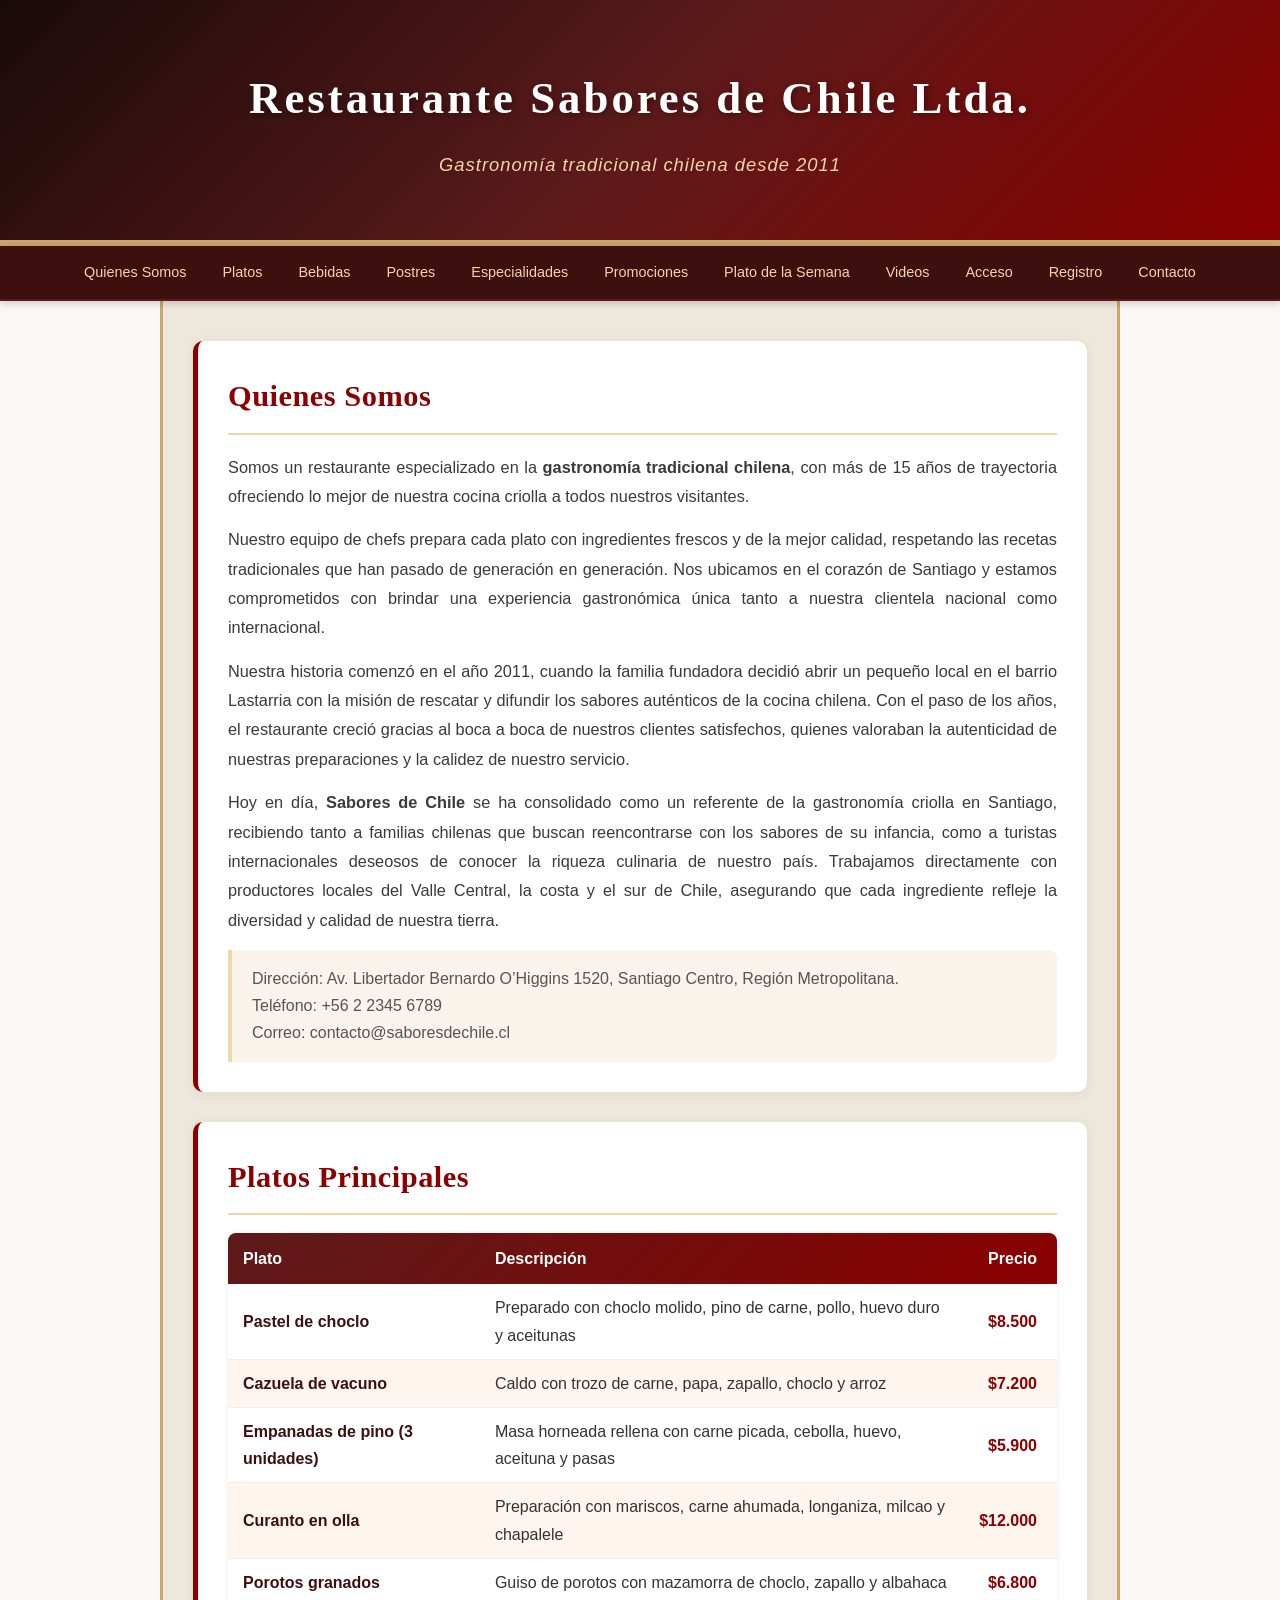
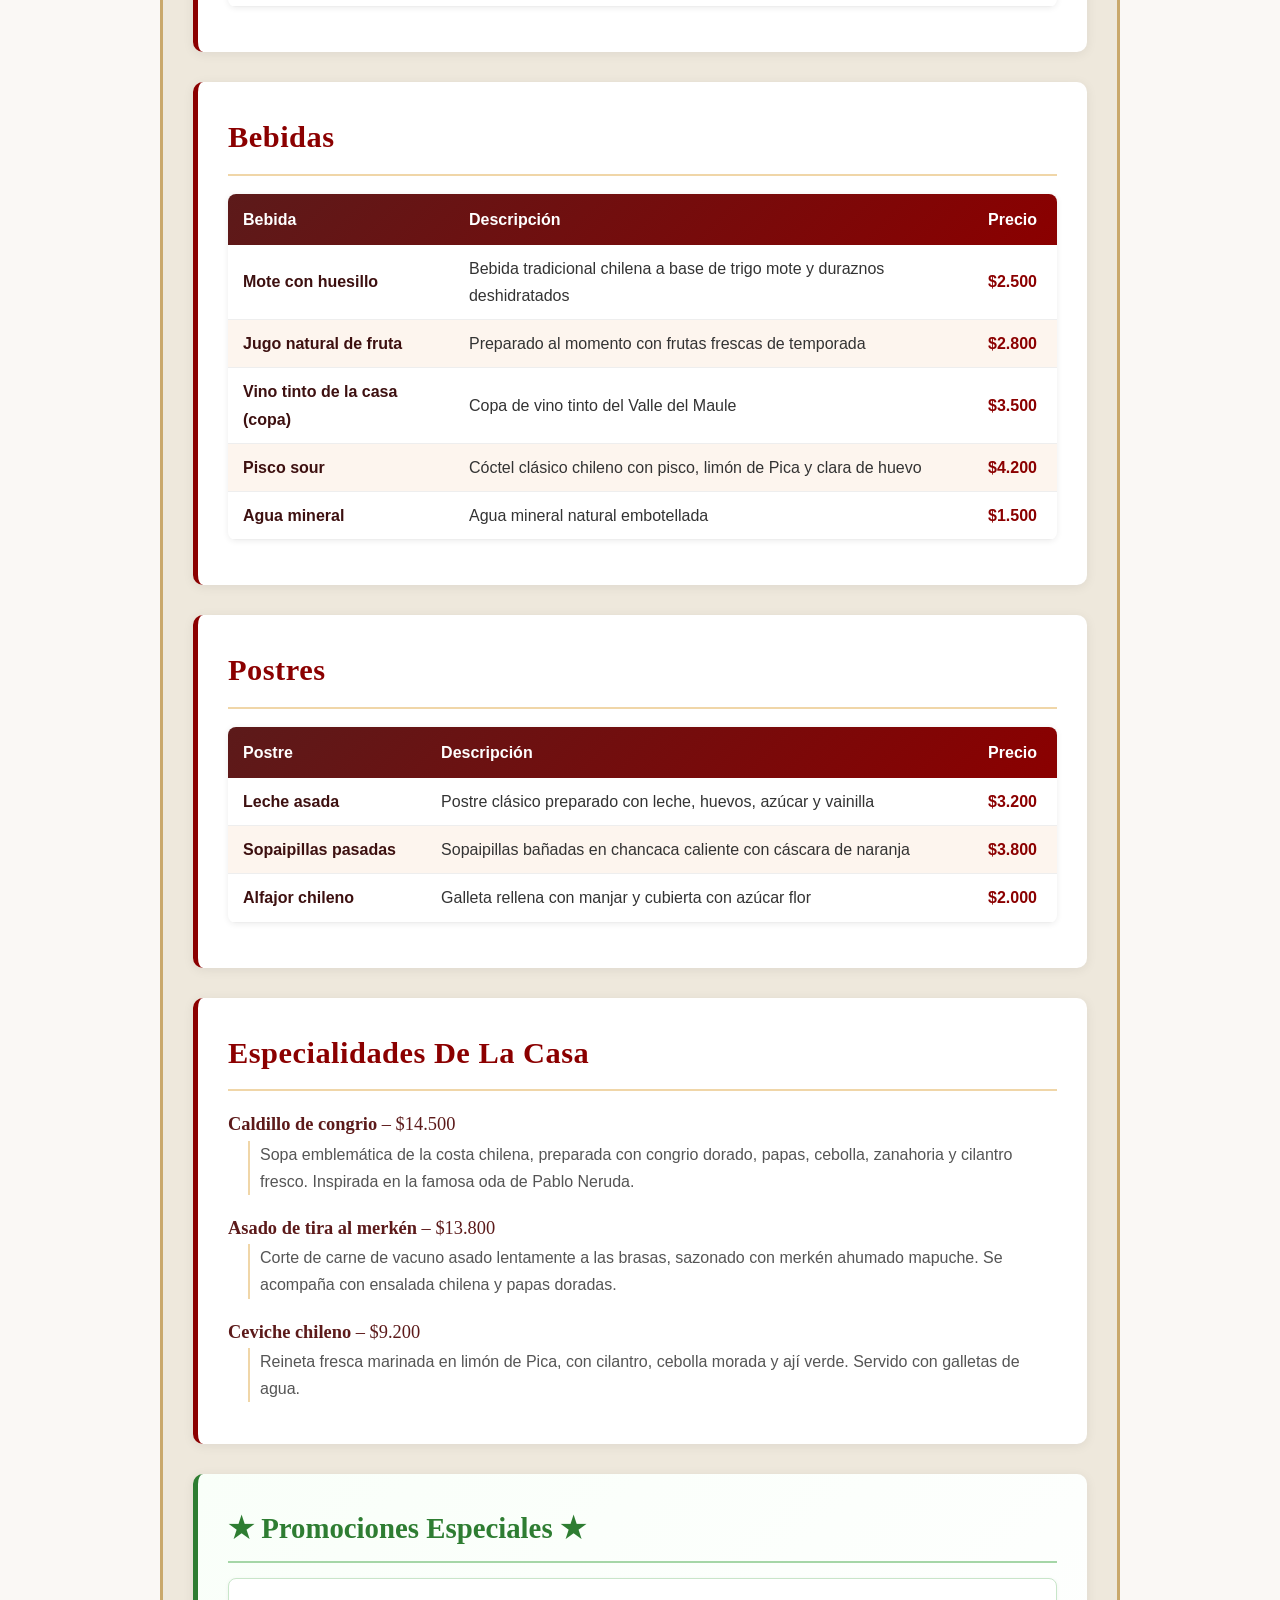
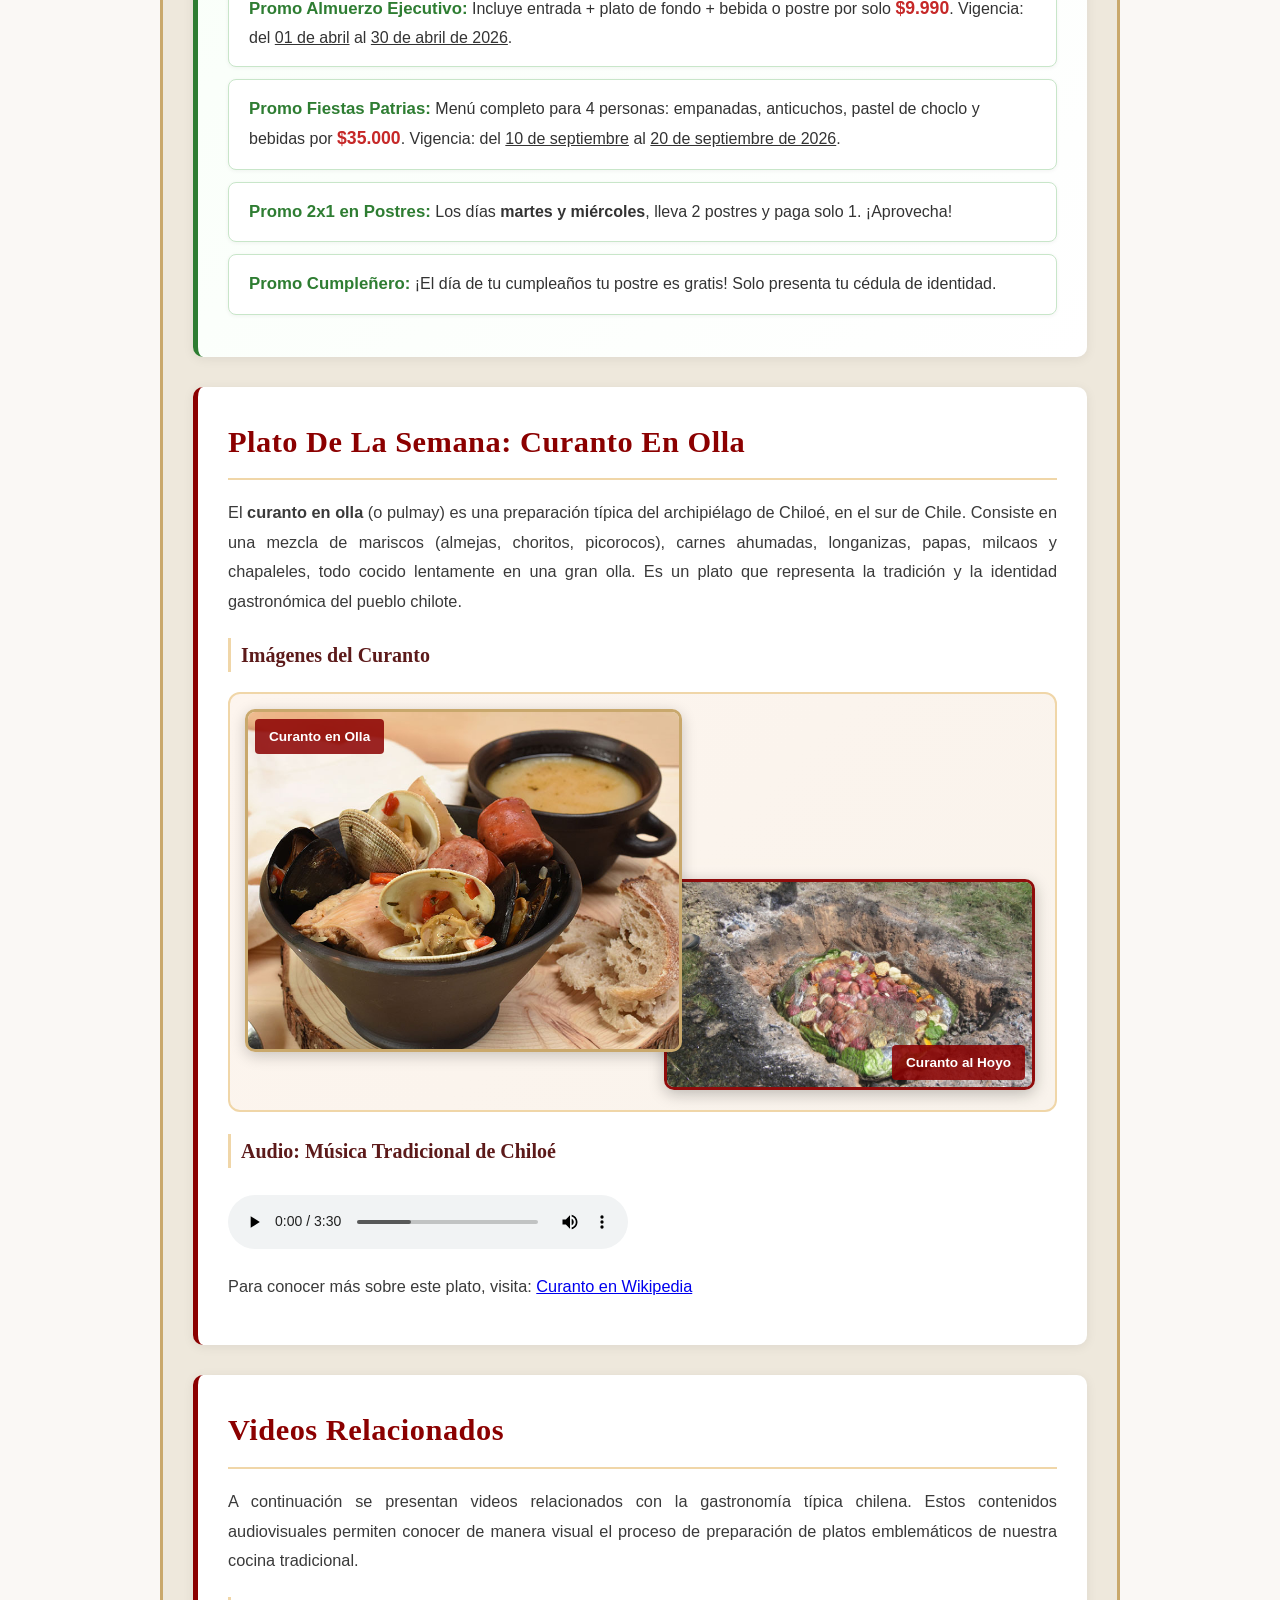
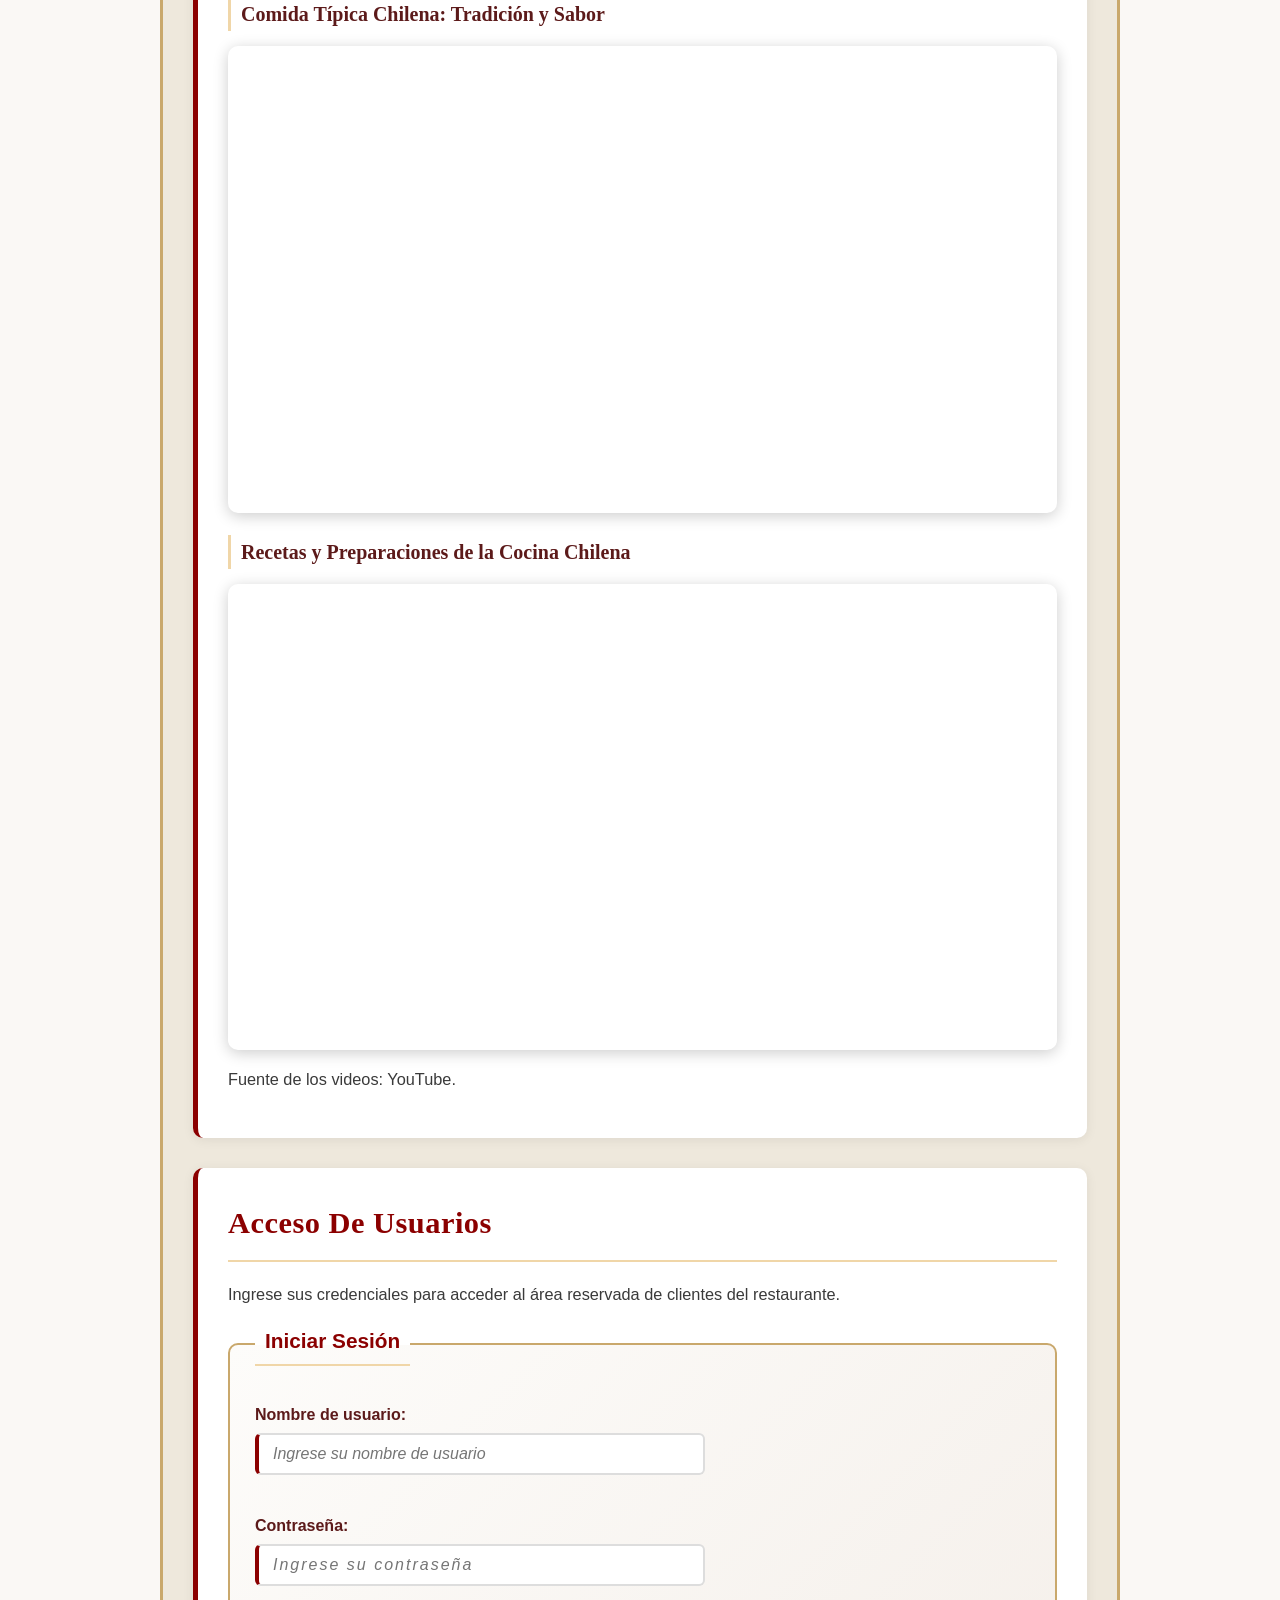
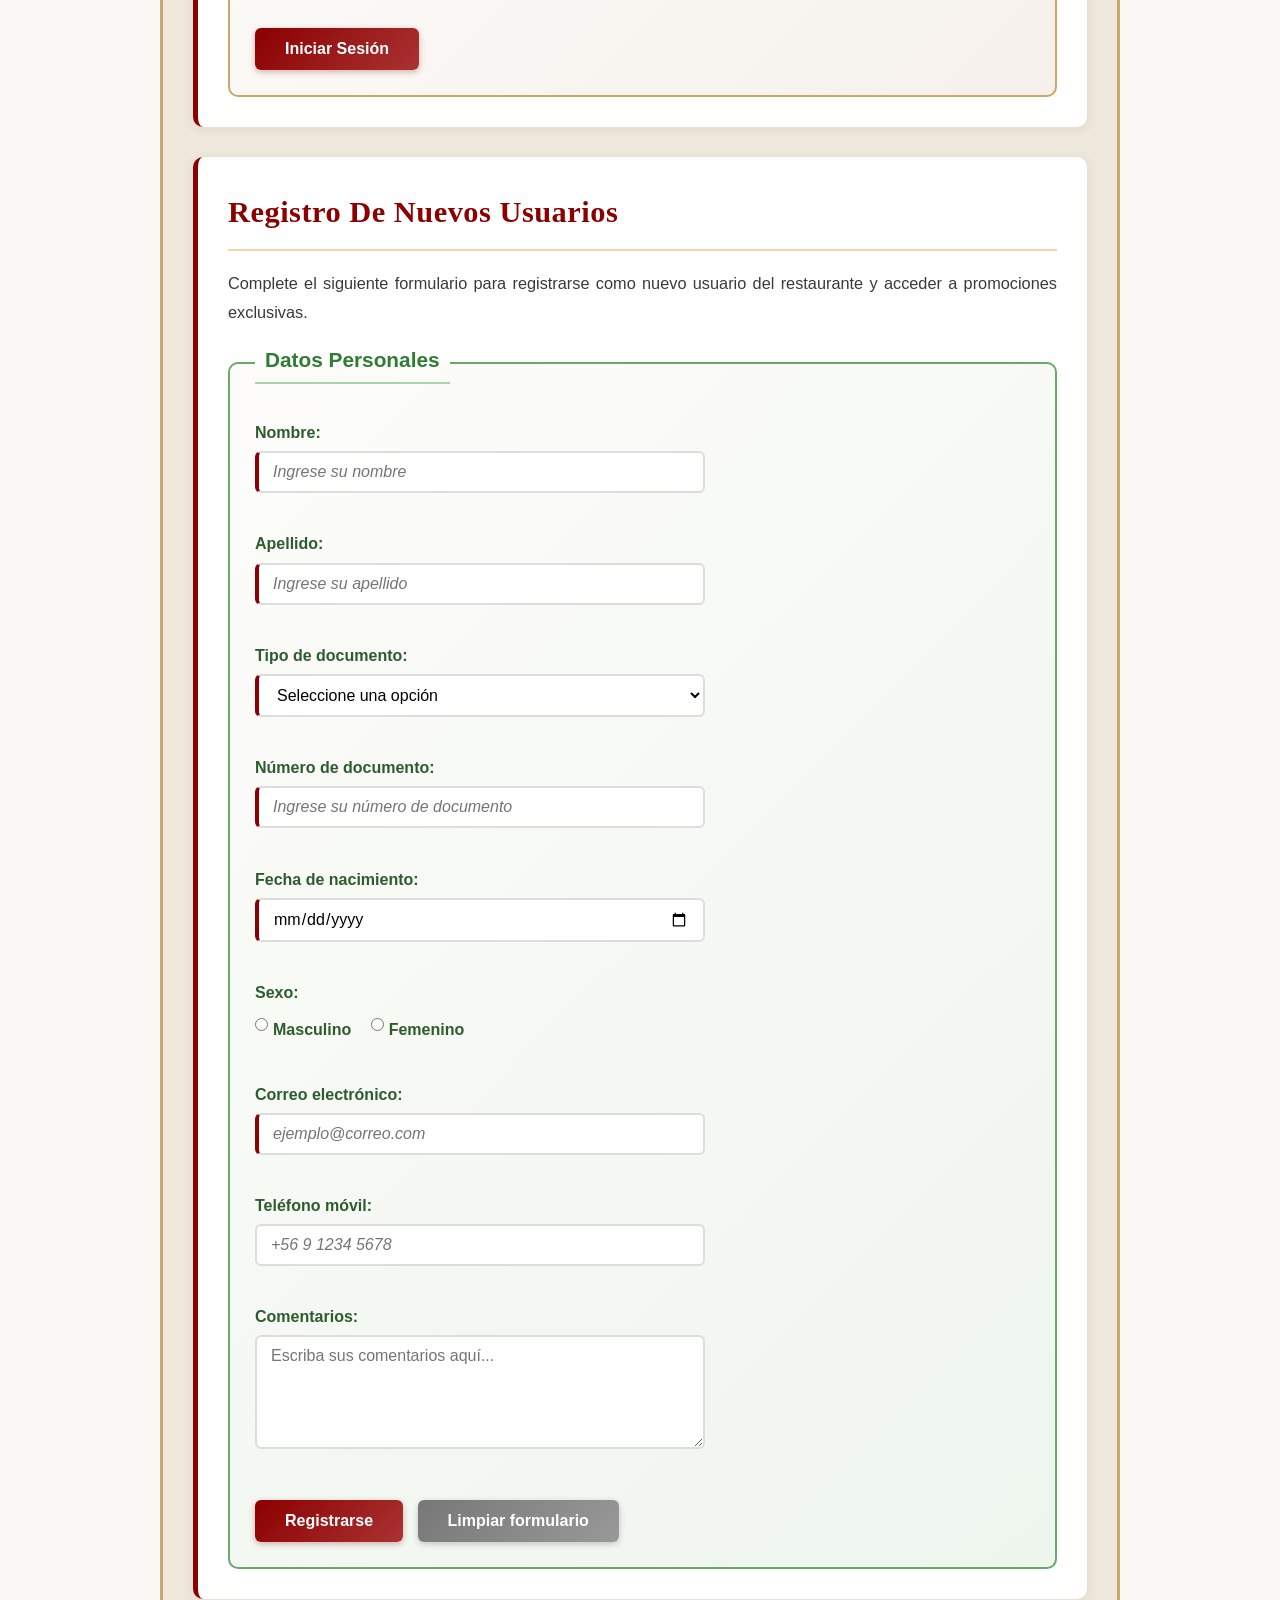
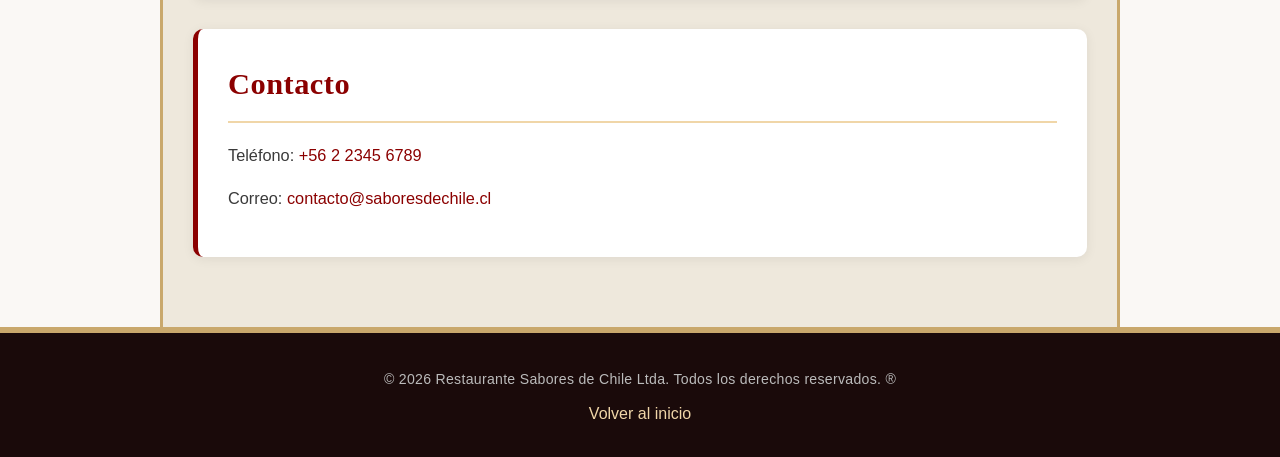
<file: semana6/index.html>
<!DOCTYPE html>
<html lang="es">
<head>
    <meta charset="UTF-8">
    <meta name="viewport" content="width=device-width, initial-scale=1.0">
    <meta name="description" content="Restaurante de gastronomía chilena en Santiago">
    <meta name="author" content="Hady Añigual Nahoe">
    <title>Restaurante Sabores de Chile</title>
    <!-- Hoja de estilos externa para tablas (vinculada con link) -->
    <link rel="stylesheet" type="text/css" href="tablas.css">
    <!-- Hoja de estilos interna con @import para promociones -->
    <style>
        /* Importación de hoja de estilos externa para promociones */
        @import url('promociones.css');

        /* === RESET Y BASE === */
        * {
            margin: 0;
            padding: 0;
            box-sizing: border-box;
        }
        body {
            font-family: 'Segoe UI', Arial, sans-serif;
            color: #333;
            background-color: #faf8f5;
            line-height: 1.7;
        }

        /* =============================================
           SEMANA 6 - PREGUNTA 1: MODELO DE CAJAS
           Aplicación de margin, padding, border,
           background-color y dimensionamiento en
           header, main y footer.
           ============================================= */

        /* === HEADER: Modelo de cajas aplicado === */
        /* margin: espacio externo alrededor del header */
        /* padding: espacio interno entre el borde y el contenido */
        /* border-bottom: borde inferior decorativo */
        /* background: color/gradiente de fondo */
        header {
            background: linear-gradient(135deg, #1a0a0a, #5c1a1a, #8B0000);
            color: #fff;
            text-align: center;
            padding: 55px 30px 60px 30px;   /* top right bottom left - relleno interno más generoso */
            margin: 0;                       /* sin margen externo, ocupa todo el ancho */
            border-bottom: 6px solid #c9a86c; /* borde inferior dorado más grueso y visible */
            box-shadow: 0 6px 20px rgba(0,0,0,0.4);
            min-height: 200px;               /* altura mínima del header aumentada */
            width: 100%;                     /* ancho completo */
        }
        header h1 {
            font-family: Georgia, 'Times New Roman', serif;
            font-size: 2.8em;               /* SEMANA 6: tamaño aumentado */
            letter-spacing: 3px;             /* SEMANA 6: mayor espaciado de letras */
            text-shadow: 2px 2px 6px rgba(0,0,0,0.4);
            color: #fff;
            margin-bottom: 8px;              /* margen inferior entre h1 y subtítulo */
            padding: 5px 0;                  /* relleno vertical del título */
        }
        header p.subtitulo {
            color: #f0d6a8;
            font-size: 1.15em;              /* SEMANA 6: ligeramente mayor */
            margin-top: 8px;
            font-style: italic;
            letter-spacing: 1px;             /* SEMANA 6: espaciado en subtítulo */
        }

        /* === NAVEGACIÓN === */
        nav {
            background: #3d1010;
            padding: 0;
            position: sticky;
            top: 0;
            z-index: 100;
            box-shadow: 0 2px 8px rgba(0,0,0,0.2);
            border-bottom: 2px solid #5c1a1a; /* SEMANA 6: borde inferior nav */
        }
        nav h2 {
            display: none;
        }
        nav ul {
            list-style: none;
            display: flex;
            flex-wrap: wrap;
            justify-content: center;
            padding: 0;
            margin: 0;
        }
        nav ul li a {
            display: block;
            color: #f0d6a8;
            text-decoration: none;
            padding: 14px 18px;
            font-size: 0.9em;
            font-weight: 500;
            transition: background 0.3s, color 0.3s;
        }
        nav ul li a:hover {
            background: #8B0000;
            color: #fff;
        }

        /* === CONTENIDO PRINCIPAL (main): Modelo de cajas aplicado === */
        /* max-width: ancho máximo del contenido */
        /* margin: 0 auto centra el bloque horizontalmente */
        /* padding: relleno interno del main */
        /* background-color: fondo diferenciado para el contenido */
        /* border: bordes laterales sutiles */
        main {
            max-width: 960px;               /* ancho máximo del contenido */
            width: 100%;                    /* ocupa el 100% hasta max-width */
            margin: 0 auto;                 /* centrado horizontal con márgenes automáticos */
            padding: 40px 30px;             /* SEMANA 6: relleno aumentado */
            background-color: #eee8dc;      /* SEMANA 6: fondo crema más notorio */
            border-left: 3px solid #c9a86c; /* SEMANA 6: borde izquierdo dorado visible */
            border-right: 3px solid #c9a86c;/* SEMANA 6: borde derecho dorado visible */
            min-height: 500px;              /* SEMANA 6: altura mínima */
        }

        /* === SECCIONES === */
        section {
            background: #fff;
            border-radius: 10px;
            padding: 30px;
            margin-bottom: 30px;
            box-shadow: 0 2px 12px rgba(0,0,0,0.07);
            border-left: 5px solid #8B0000;
        }

        /* =============================================
           SEMANA 6 - PREGUNTA 2: PROPIEDADES Y VALORES
           Cambio de fuente, tamaño de texto, estilos
           de listas y tablas.
           ============================================= */

        /* Encabezados h2 con tipografía mejorada */
        h2.seccion {
            color: #8B0000;
            font-family: Georgia, 'Times New Roman', serif;
            font-size: 1.9em;               /* SEMANA 6: tamaño aumentado */
            margin-bottom: 18px;             /* SEMANA 6: mayor separación */
            padding-bottom: 10px;            /* SEMANA 6: mayor relleno inferior */
            border-bottom: 2px solid #f0d6a8;
            text-transform: capitalize;      /* SEMANA 6: primera letra en mayúscula */
            letter-spacing: 0.5px;           /* SEMANA 6: espaciado de letras */
        }
        /* h2.promo movido a promociones.css */

        /* Encabezados h3 con estilos mejorados */
        h3 {
            color: #5c1a1a;
            margin: 22px 0 12px 0;           /* SEMANA 6: márgenes ajustados */
            font-size: 1.25em;               /* SEMANA 6: tamaño aumentado */
            font-family: Georgia, 'Times New Roman', serif; /* SEMANA 6: fuente serif */
            border-left: 3px solid #f0d6a8;  /* SEMANA 6: borde izquierdo decorativo */
            padding-left: 10px;              /* SEMANA 6: relleno izquierdo */
        }

        /* Párrafos con tipografía mejorada */
        section p {
            margin-bottom: 14px;             /* SEMANA 6: mayor margen inferior */
            text-align: justify;
            font-size: 1.02em;               /* SEMANA 6: tamaño ligeramente mayor */
            line-height: 1.8;                /* SEMANA 6: interlineado mejorado */
            color: #3a3a3a;                  /* SEMANA 6: color de texto suavizado */
        }

        /* === TABLAS: Estilos adicionales Semana 6 === */
        /* Los estilos base están en tablas.css; aquí se añaden mejoras */
        table caption, table + p.tabla-nota {
            font-size: 0.9em;
            color: #777;
            font-style: italic;
            text-align: center;
            margin-top: 5px;
        }
        /* SEMANA 6: Columna de precio con estilo especial */
        td:last-child {
            font-weight: 600;
            color: #8B0000;
            white-space: nowrap;
            text-align: right;
            padding-right: 20px;
        }
        th:last-child {
            text-align: right;
            padding-right: 20px;
        }
        /* SEMANA 6: Primera columna (nombre) en negrita */
        td:first-child {
            font-weight: 600;
            color: #3d1010;
        }

        /* === LISTA DE DEFINICIÓN (Especialidades): mejoras === */
        dl {
            margin: 10px 0;
        }
        dt {
            color: #5c1a1a;
            font-size: 1.15em;               /* SEMANA 6: tamaño mayor */
            margin-top: 18px;                /* SEMANA 6: mayor separación */
            font-family: Georgia, 'Times New Roman', serif; /* SEMANA 6: fuente serif */
        }
        dd {
            margin-left: 20px;
            margin-bottom: 12px;             /* SEMANA 6: mayor separación */
            color: #555;
            line-height: 1.7;                /* SEMANA 6: interlineado */
            padding-left: 10px;              /* SEMANA 6: relleno izquierdo */
            border-left: 2px solid #f0d6a8;  /* SEMANA 6: borde decorativo */
        }

        /* === PROMOCIONES: mejoras de lista === */
        /* Estilos base en promociones.css; aquí mejoras de la Semana 6 */
        #promociones ul li strong:first-child {
            color: #2e7d32;                  /* SEMANA 6: nombre de promo en verde */
            font-size: 1.05em;
        }

        /* =============================================
           SEMANA 6 - PREGUNTA 3: POSICIONAMIENTO
           Posicionamiento relativo y absoluto para
           las imágenes de la sección Plato de la Semana.
           ============================================= */

        /* Contenedor de imágenes con posición relativa */
        .galeria-plato {
            position: relative;              /* Establece contexto de posicionamiento */
            width: 100%;
            min-height: 420px;               /* Altura mínima para el contenedor */
            margin: 20px 0;
            padding: 15px;
            background: linear-gradient(135deg, #fdf5ee, #f9f3ec);
            border: 2px solid #f0d6a8;
            border-radius: 12px;
            overflow: hidden;                /* Oculta contenido que sobresale */
        }

        /* Imagen principal: posición relativa con desplazamiento */
        .galeria-plato .img-principal {
            position: relative;              /* Posicionamiento relativo */
            top: 0;                          /* Sin desplazamiento vertical */
            left: 0;                         /* Sin desplazamiento horizontal */
            width: 55%;                      /* Ocupa el 55% del contenedor */
            max-width: 450px;
            height: auto;
            border: 3px solid #c9a86c;       /* Borde dorado */
            border-radius: 10px;
            box-shadow: 0 4px 15px rgba(0,0,0,0.2);
            z-index: 2;                      /* Capa superior */
            transition: transform 0.3s;
        }
        .galeria-plato .img-principal:hover {
            transform: scale(1.03);
        }

        /* Imagen secundaria: posición absoluta superpuesta */
        .galeria-plato .img-secundaria {
            position: absolute;              /* Posicionamiento absoluto */
            bottom: 20px;                    /* 20px desde el borde inferior */
            right: 20px;                     /* 20px desde el borde derecho */
            width: 45%;                      /* Ocupa el 45% del contenedor */
            max-width: 380px;
            height: auto;
            border: 3px solid #8B0000;       /* Borde rojo oscuro */
            border-radius: 10px;
            box-shadow: 0 4px 15px rgba(0,0,0,0.25);
            z-index: 1;                      /* Capa inferior a la imagen principal */
            opacity: 0.95;                   /* Ligera transparencia */
            transition: transform 0.3s, opacity 0.3s;
        }
        .galeria-plato .img-secundaria:hover {
            transform: scale(1.05);
            opacity: 1;
            z-index: 3;                      /* Al hacer hover, pasa al frente */
        }

        /* Etiqueta de la imagen con posición absoluta */
        .galeria-plato .etiqueta-img {
            position: absolute;
            background: rgba(139, 0, 0, 0.85);
            color: #fff;
            padding: 6px 14px;
            border-radius: 4px;
            font-size: 0.85em;
            font-weight: 600;
            z-index: 5;
        }
        .galeria-plato .etiqueta-img.top-left {
            top: 25px;
            left: 25px;
        }
        .galeria-plato .etiqueta-img.bottom-right {
            bottom: 30px;
            right: 30px;
        }

        /* === IMÁGENES generales === */
        section img {
            border-radius: 8px;
            box-shadow: 0 3px 10px rgba(0,0,0,0.15);
            transition: transform 0.3s;
            max-width: 100%;
            height: auto;
        }
        section img:hover {
            transform: scale(1.02);
        }

        /* === AUDIO === */
        audio {
            margin: 15px 0;
            width: 100%;
            max-width: 400px;
        }

        /* === IFRAMES (Videos) === */
        .video-container {
            position: relative;
            padding-bottom: 56.25%;
            height: 0;
            overflow: hidden;
            border-radius: 10px;
            box-shadow: 0 3px 15px rgba(0,0,0,0.2);
            margin: 15px 0;
        }
        .video-container iframe {
            position: absolute;
            top: 0;
            left: 0;
            width: 100%;
            height: 100%;
            border: none;
            border-radius: 10px;
        }

        /* === FORMULARIOS === */

        /* --- Selector de etiqueta: fieldset, legend, label --- */
        fieldset {
            border: 2px solid #ddd;
            border-radius: 10px;
            padding: 25px;
            background: #fdfcfa;
            transition: border-color 0.3s;
        }
        fieldset:hover {
            border-color: #8B0000;
        }
        legend {
            color: #5c1a1a;
            font-size: 1.2em;
            padding: 0 10px;
        }
        label {
            font-weight: 500;
            color: #444;
            display: inline-block;
            margin-top: 10px;
        }

        /* --- Selector de atributo: input[type="..."] --- */
        input[type="text"],
        input[type="password"],
        input[type="email"],
        input[type="tel"],
        input[type="date"],
        input[type="number"],
        select,
        textarea {
            width: 100%;
            max-width: 450px;
            padding: 10px 14px;
            border: 2px solid #ddd;
            border-radius: 6px;
            font-size: 1em;
            font-family: inherit;
            margin-top: 5px;
            transition: border-color 0.3s, box-shadow 0.3s;
            background: #fff;
        }
        input[required], select[required] {
            border-left: 4px solid #8B0000;
        }
        input[placeholder] {
            font-style: italic;
        }
        input[type="password"] {
            letter-spacing: 2px;
        }
        input:focus, select:focus, textarea:focus {
            border-color: #8B0000;
            box-shadow: 0 0 0 3px rgba(139, 0, 0, 0.15);
            outline: none;
        }
        textarea {
            resize: vertical;
        }

        /* --- Selector de clase: botones --- */
        .btn-enviar {
            background: linear-gradient(135deg, #8B0000, #a33);
            color: #fff;
            border: none;
            padding: 12px 30px;
            border-radius: 6px;
            font-size: 1em;
            font-weight: 600;
            cursor: pointer;
            margin-top: 15px;
            margin-right: 10px;
            transition: background 0.3s, transform 0.2s, box-shadow 0.3s;
            box-shadow: 0 2px 6px rgba(139,0,0,0.3);
        }
        .btn-enviar:hover {
            background: linear-gradient(135deg, #a33, #c62828);
            transform: translateY(-1px);
            box-shadow: 0 4px 12px rgba(139,0,0,0.4);
        }
        .btn-limpiar {
            background: linear-gradient(135deg, #777, #999);
            color: #fff;
            border: none;
            padding: 12px 30px;
            border-radius: 6px;
            font-size: 1em;
            font-weight: 600;
            cursor: pointer;
            margin-top: 15px;
            margin-right: 10px;
            transition: background 0.3s, transform 0.2s, box-shadow 0.3s;
            box-shadow: 0 2px 6px rgba(0,0,0,0.2);
        }
        .btn-limpiar:hover {
            background: linear-gradient(135deg, #999, #bbb);
            transform: translateY(-1px);
            box-shadow: 0 4px 12px rgba(0,0,0,0.3);
        }

        /* --- Selector de ID: formularios --- */
        #login fieldset {
            background: linear-gradient(135deg, #fdfcfa, #f5f0eb);
            border-color: #c9a86c;
        }
        #registro fieldset {
            background: linear-gradient(135deg, #fdfcfa, #edf5ed);
            border-color: #6ca86c;
        }

        /* --- Selector descendiente: labels por formulario --- */
        #login label {
            color: #5c1a1a;
            font-weight: 600;
        }
        #registro label {
            color: #2e5c2e;
            font-weight: 600;
        }
        #login legend {
            color: #8B0000;
            font-size: 1.3em;
            border-bottom: 2px solid #f0d6a8;
            padding-bottom: 5px;
        }
        #registro legend {
            color: #2e7d32;
            font-size: 1.3em;
            border-bottom: 2px solid #a5d6a7;
            padding-bottom: 5px;
        }

        /* --- Selector de clase: campo-radio --- */
        .campo-radio {
            display: inline-flex;
            align-items: center;
            margin-right: 15px;
            cursor: pointer;
        }
        .campo-radio input[type="radio"] {
            margin-right: 5px;
            accent-color: #8B0000;
        }

        /* === ADDRESS === */
        address {
            background: #f9f3ec;
            border-left: 4px solid #f0d6a8;
            padding: 15px 20px;
            border-radius: 0 8px 8px 0;
            margin-top: 15px;
            font-style: normal;
            color: #555;
        }

        /* === CONTACTO === */
        #contacto a {
            color: #8B0000;
            text-decoration: none;
            font-weight: 500;
            transition: color 0.3s;
        }
        #contacto a:hover {
            color: #c62828;
            text-decoration: underline;
        }

        /* === FOOTER: Modelo de cajas aplicado === */
        /* margin-top: separa el footer del contenido */
        /* padding: relleno interno generoso */
        /* border-top: borde superior decorativo */
        /* background: color de fondo oscuro */
        footer {
            background: #1a0a0a;             /* SEMANA 6: fondo más oscuro que antes */
            color: #ddd;
            text-align: center;
            padding: 35px 25px 30px 25px;    /* SEMANA 6: relleno aumentado */
            margin-top: 0;                   /* Sin margen superior */
            border-top: 6px solid #c9a86c;   /* SEMANA 6: borde superior dorado grueso */
            width: 100%;                     /* Ancho completo */
            min-height: 100px;               /* SEMANA 6: altura mínima mayor */
        }
        footer p.legal {
            font-size: 0.88em;               /* SEMANA 6: ligeramente mayor */
            color: #bbb;                     /* SEMANA 6: color más claro */
            margin-bottom: 8px;              /* SEMANA 6: margen inferior */
            letter-spacing: 0.3px;           /* SEMANA 6: espaciado */
        }
        footer a {
            color: #f0d6a8;
            text-decoration: none;
            transition: color 0.3s;
        }
        footer a:hover {
            color: #fff;
        }
    </style>
</head>
<body>
    <!-- Encabezado principal del restaurante -->
    <header>
        <h1>Restaurante Sabores de Chile Ltda.</h1>
        <p class="subtitulo">Gastronom&iacute;a tradicional chilena desde 2011</p>
    </header>

    <!-- Menú de navegación con anclas a cada sección -->
    <nav>
        <h2>Men&uacute; de Navegaci&oacute;n</h2>
        <ul>
            <li><a href="#quienes-somos">Quienes Somos</a></li>
            <li><a href="#platos">Platos</a></li>
            <li><a href="#bebidas">Bebidas</a></li>
            <li><a href="#postres">Postres</a></li>
            <li><a href="#especialidades">Especialidades</a></li>
            <li><a href="#promociones">Promociones</a></li>
            <li><a href="#plato-semana">Plato de la Semana</a></li>
            <li><a href="#videos">Videos</a></li>
            <li><a href="#login">Acceso</a></li>
            <li><a href="#registro">Registro</a></li>
            <li><a href="#contacto">Contacto</a></li>
        </ul>
    </nav>

    <!-- Contenido principal -->
    <main>

        <!-- Sección Quienes Somos -->
        <section id="quienes-somos">
            <h2 class="seccion">Quienes Somos</h2>
            <p>Somos un restaurante especializado en la <strong>gastronom&iacute;a tradicional chilena</strong>, con m&aacute;s de 15 a&ntilde;os de trayectoria ofreciendo lo mejor de nuestra cocina criolla a todos nuestros visitantes.</p>
            <p>Nuestro equipo de chefs prepara cada plato con ingredientes frescos y de la mejor calidad, respetando las recetas tradicionales que han pasado de generaci&oacute;n en generaci&oacute;n. Nos ubicamos en el coraz&oacute;n de Santiago y estamos comprometidos con brindar una experiencia gastron&oacute;mica &uacute;nica tanto a nuestra clientela nacional como internacional.</p>
            <p>Nuestra historia comenz&oacute; en el a&ntilde;o 2011, cuando la familia fundadora decidi&oacute; abrir un peque&ntilde;o local en el barrio Lastarria con la misi&oacute;n de rescatar y difundir los sabores aut&eacute;nticos de la cocina chilena. Con el paso de los a&ntilde;os, el restaurante creci&oacute; gracias al boca a boca de nuestros clientes satisfechos, quienes valoraban la autenticidad de nuestras preparaciones y la calidez de nuestro servicio.</p>
            <p>Hoy en d&iacute;a, <strong>Sabores de Chile</strong> se ha consolidado como un referente de la gastronom&iacute;a criolla en Santiago, recibiendo tanto a familias chilenas que buscan reencontrarse con los sabores de su infancia, como a turistas internacionales deseosos de conocer la riqueza culinaria de nuestro pa&iacute;s. Trabajamos directamente con productores locales del Valle Central, la costa y el sur de Chile, asegurando que cada ingrediente refleje la diversidad y calidad de nuestra tierra.</p>
            <address>
                Direcci&oacute;n: Av. Libertador Bernardo O&rsquo;Higgins 1520, Santiago Centro, Regi&oacute;n Metropolitana.<br>
                Tel&eacute;fono: +56 2 2345 6789<br>
                Correo: contacto@saboresdechile.cl
            </address>
        </section>

        <!-- Sección de Platos Principales -->
        <section id="platos">
            <h2 class="seccion">Platos Principales</h2>
            <table>
                <thead>
                    <tr>
                        <th>Plato</th>
                        <th>Descripci&oacute;n</th>
                        <th>Precio</th>
                    </tr>
                </thead>
                <tbody>
                    <tr>
                        <td>Pastel de choclo</td>
                        <td>Preparado con choclo molido, pino de carne, pollo, huevo duro y aceitunas</td>
                        <td>$8.500</td>
                    </tr>
                    <tr>
                        <td>Cazuela de vacuno</td>
                        <td>Caldo con trozo de carne, papa, zapallo, choclo y arroz</td>
                        <td>$7.200</td>
                    </tr>
                    <tr>
                        <td>Empanadas de pino (3 unidades)</td>
                        <td>Masa horneada rellena con carne picada, cebolla, huevo, aceituna y pasas</td>
                        <td>$5.900</td>
                    </tr>
                    <tr>
                        <td>Curanto en olla</td>
                        <td>Preparaci&oacute;n con mariscos, carne ahumada, longaniza, milcao y chapalele</td>
                        <td>$12.000</td>
                    </tr>
                    <tr>
                        <td>Porotos granados</td>
                        <td>Guiso de porotos con mazamorra de choclo, zapallo y albahaca</td>
                        <td>$6.800</td>
                    </tr>
                </tbody>
            </table>
        </section>

        <!-- Sección de Bebidas -->
        <section id="bebidas">
            <h2 class="seccion">Bebidas</h2>
            <table>
                <thead>
                    <tr>
                        <th>Bebida</th>
                        <th>Descripci&oacute;n</th>
                        <th>Precio</th>
                    </tr>
                </thead>
                <tbody>
                    <tr>
                        <td>Mote con huesillo</td>
                        <td>Bebida tradicional chilena a base de trigo mote y duraznos deshidratados</td>
                        <td>$2.500</td>
                    </tr>
                    <tr>
                        <td>Jugo natural de fruta</td>
                        <td>Preparado al momento con frutas frescas de temporada</td>
                        <td>$2.800</td>
                    </tr>
                    <tr>
                        <td>Vino tinto de la casa (copa)</td>
                        <td>Copa de vino tinto del Valle del Maule</td>
                        <td>$3.500</td>
                    </tr>
                    <tr>
                        <td>Pisco sour</td>
                        <td>C&oacute;ctel cl&aacute;sico chileno con pisco, lim&oacute;n de Pica y clara de huevo</td>
                        <td>$4.200</td>
                    </tr>
                    <tr>
                        <td>Agua mineral</td>
                        <td>Agua mineral natural embotellada</td>
                        <td>$1.500</td>
                    </tr>
                </tbody>
            </table>
        </section>

        <!-- Sección de Postres -->
        <section id="postres">
            <h2 class="seccion">Postres</h2>
            <table>
                <thead>
                    <tr>
                        <th>Postre</th>
                        <th>Descripci&oacute;n</th>
                        <th>Precio</th>
                    </tr>
                </thead>
                <tbody>
                    <tr>
                        <td>Leche asada</td>
                        <td>Postre cl&aacute;sico preparado con leche, huevos, az&uacute;car y vainilla</td>
                        <td>$3.200</td>
                    </tr>
                    <tr>
                        <td>Sopaipillas pasadas</td>
                        <td>Sopaipillas ba&ntilde;adas en chancaca caliente con c&aacute;scara de naranja</td>
                        <td>$3.800</td>
                    </tr>
                    <tr>
                        <td>Alfajor chileno</td>
                        <td>Galleta rellena con manjar y cubierta con az&uacute;car flor</td>
                        <td>$2.000</td>
                    </tr>
                </tbody>
            </table>
        </section>

        <!-- Sección de Especialidades -->
        <section id="especialidades">
            <h2 class="seccion">Especialidades de la Casa</h2>
            <dl>
                <dt><strong>Caldillo de congrio</strong> &ndash; $14.500</dt>
                <dd>Sopa emblem&aacute;tica de la costa chilena, preparada con congrio dorado, papas, cebolla, zanahoria y cilantro fresco. Inspirada en la famosa oda de Pablo Neruda.</dd>

                <dt><strong>Asado de tira al merk&eacute;n</strong> &ndash; $13.800</dt>
                <dd>Corte de carne de vacuno asado lentamente a las brasas, sazonado con merk&eacute;n ahumado mapuche. Se acompa&ntilde;a con ensalada chilena y papas doradas.</dd>

                <dt><strong>Ceviche chileno</strong> &ndash; $9.200</dt>
                <dd>Reineta fresca marinada en lim&oacute;n de Pica, con cilantro, cebolla morada y aj&iacute; verde. Servido con galletas de agua.</dd>
            </dl>
        </section>

        <!-- Sección de Promociones Especiales -->
        <section id="promociones">
            <h2 class="promo"><strong>&#9733; Promociones Especiales &#9733;</strong></h2>
            <ul>
                <li><strong>Promo Almuerzo Ejecutivo:</strong> Incluye entrada + plato de fondo + bebida o postre por solo <strong><span class="precio-promo">$9.990</span></strong>. Vigencia: del <u>01 de abril</u> al <u>30 de abril de 2026</u>.</li>
                <li><strong>Promo Fiestas Patrias:</strong> Men&uacute; completo para 4 personas: empanadas, anticuchos, pastel de choclo y bebidas por <strong><span class="precio-promo">$35.000</span></strong>. Vigencia: del <u>10 de septiembre</u> al <u>20 de septiembre de 2026</u>.</li>
                <li><strong>Promo 2x1 en Postres:</strong> Los d&iacute;as <strong>martes y mi&eacute;rcoles</strong>, lleva 2 postres y paga solo 1. &iexcl;Aprovecha!</li>
                <li><strong>Promo Cumple&ntilde;ero:</strong> &iexcl;El d&iacute;a de tu cumplea&ntilde;os tu postre es gratis! Solo presenta tu c&eacute;dula de identidad.</li>
            </ul>
        </section>

        <!-- Sección Plato de la Semana con posicionamiento de imágenes -->
        <section id="plato-semana">
            <h2 class="seccion">Plato de la Semana: Curanto en Olla</h2>
            <p>El <strong>curanto en olla</strong> (o pulmay) es una preparaci&oacute;n t&iacute;pica del archipi&eacute;lago de Chilo&eacute;, en el sur de Chile. Consiste en una mezcla de mariscos (almejas, choritos, picorocos), carnes ahumadas, longanizas, papas, milcaos y chapaleles, todo cocido lentamente en una gran olla. Es un plato que representa la tradici&oacute;n y la identidad gastron&oacute;mica del pueblo chilote.</p>

            <h3>Im&aacute;genes del Curanto</h3>
            <!-- SEMANA 6: Galería con posicionamiento relativo y absoluto -->
            <div class="galeria-plato">
                <span class="etiqueta-img top-left">Curanto en Olla</span>
                <img class="img-principal" src="curanto_olla.jpg" alt="Curanto en olla tradicional de Chilo&eacute;" width="450" height="338">
                <img class="img-secundaria" src="curanto_hoyo.jpg" alt="Curanto preparado en hoyo en la tierra" width="400" height="300">
                <span class="etiqueta-img bottom-right">Curanto al Hoyo</span>
            </div>

            <h3>Audio: M&uacute;sica Tradicional de Chilo&eacute;</h3>
            <audio controls>
                <source src="musica_chiloe.mp3" type="audio/mpeg">
                Tu navegador no soporta el elemento de audio.
            </audio>

            <p>Para conocer m&aacute;s sobre este plato, visita:
                <a href="https://es.wikipedia.org/wiki/Curanto" target="_blank">Curanto en Wikipedia</a>
            </p>
        </section>

        <!-- Sección de Videos -->
        <section id="videos">
            <h2 class="seccion">Videos Relacionados</h2>
            <p>A continuaci&oacute;n se presentan videos relacionados con la gastronom&iacute;a t&iacute;pica chilena. Estos contenidos audiovisuales permiten conocer de manera visual el proceso de preparaci&oacute;n de platos emblem&aacute;ticos de nuestra cocina tradicional.</p>

            <h3>Comida T&iacute;pica Chilena: Tradici&oacute;n y Sabor</h3>
            <div class="video-container">
                <iframe
                    src="https://www.youtube.com/embed/OzHDITlxJ1E"
                    title="Comida T&iacute;pica Chilena"
                    allow="accelerometer; autoplay; clipboard-write; encrypted-media; gyroscope; picture-in-picture"
                    allowfullscreen>
                </iframe>
            </div>

            <h3>Recetas y Preparaciones de la Cocina Chilena</h3>
            <div class="video-container">
                <iframe
                    src="https://www.youtube.com/embed/JUdFIMIjLE8"
                    title="Recetas de la Cocina Chilena"
                    allow="accelerometer; autoplay; clipboard-write; encrypted-media; gyroscope; picture-in-picture"
                    allowfullscreen>
                </iframe>
            </div>

            <p>Fuente de los videos: YouTube.</p>
        </section>

        <!-- Sección de Formulario de Acceso -->
        <section id="login">
            <h2 class="seccion">Acceso de Usuarios</h2>
            <p>Ingrese sus credenciales para acceder al &aacute;rea reservada de clientes del restaurante.</p>

            <form name="formulario_login" class="form-login" method="post" action="/login/">
                <fieldset>
                    <legend><strong>Iniciar Sesi&oacute;n</strong></legend>

                    <label for="usuario">Nombre de usuario:</label><br>
                    <input type="text" id="usuario" name="usuario" placeholder="Ingrese su nombre de usuario" required>
                    <br><br>

                    <label for="contrasena">Contrase&ntilde;a:</label><br>
                    <input type="password" id="contrasena" name="contrasena" placeholder="Ingrese su contrase&ntilde;a" required>
                    <br><br>

                    <input type="submit" class="btn-enviar" value="Iniciar Sesi&oacute;n">
                </fieldset>
            </form>
        </section>

        <!-- Sección de Formulario de Registro -->
        <section id="registro">
            <h2 class="seccion">Registro de Nuevos Usuarios</h2>
            <p>Complete el siguiente formulario para registrarse como nuevo usuario del restaurante y acceder a promociones exclusivas.</p>

            <form name="formulario_registro" class="form-registro" method="post" action="/registro/">
                <fieldset>
                    <legend><strong>Datos Personales</strong></legend>

                    <label for="nombre">Nombre:</label><br>
                    <input type="text" id="nombre" name="nombre" placeholder="Ingrese su nombre" required>
                    <br><br>

                    <label for="apellido">Apellido:</label><br>
                    <input type="text" id="apellido" name="apellido" placeholder="Ingrese su apellido" required>
                    <br><br>

                    <label for="tipo-documento">Tipo de documento:</label><br>
                    <select id="tipo-documento" name="tipo_documento" required>
                        <option value="">Seleccione una opci&oacute;n</option>
                        <option value="DNI">DNI</option>
                        <option value="RUT">RUT</option>
                        <option value="Cedula">C&eacute;dula</option>
                        <option value="Pasaporte">Pasaporte</option>
                    </select>
                    <br><br>

                    <label for="numero-documento">N&uacute;mero de documento:</label><br>
                    <input type="text" id="numero-documento" name="numero_documento" placeholder="Ingrese su n&uacute;mero de documento" required>
                    <br><br>

                    <label for="fecha-nacimiento">Fecha de nacimiento:</label><br>
                    <input type="date" id="fecha-nacimiento" name="fecha_nacimiento" required>
                    <br><br>

                    <label>Sexo:</label><br>
                    <span class="campo-radio">
                        <input type="radio" id="masculino" name="sexo" value="masculino" required>
                        <label for="masculino">Masculino</label>
                    </span>
                    <span class="campo-radio">
                        <input type="radio" id="femenino" name="sexo" value="femenino">
                        <label for="femenino">Femenino</label>
                    </span>
                    <br><br>

                    <label for="correo">Correo electr&oacute;nico:</label><br>
                    <input type="email" id="correo" name="correo" placeholder="ejemplo@correo.com" required>
                    <br><br>

                    <label for="telefono">Tel&eacute;fono m&oacute;vil:</label><br>
                    <input type="tel" id="telefono" name="telefono" placeholder="+56 9 1234 5678">
                    <br><br>

                    <label for="comentarios">Comentarios:</label><br>
                    <textarea id="comentarios" name="comentarios" rows="5" cols="40" placeholder="Escriba sus comentarios aqu&iacute;..."></textarea>
                    <br><br>

                    <input type="submit" class="btn-enviar" value="Registrarse">
                    <input type="reset" class="btn-limpiar" value="Limpiar formulario">
                </fieldset>
            </form>
        </section>

        <!-- Sección de Contacto -->
        <section id="contacto">
            <h2 class="seccion">Contacto</h2>
            <p>Tel&eacute;fono: <a href="tel:+56223456789">+56 2 2345 6789</a></p>
            <p>Correo: <a href="mailto:contacto@saboresdechile.cl">contacto@saboresdechile.cl</a></p>
        </section>

    </main>

    <!-- Pie de página -->
    <footer>
        <p class="legal">&copy; 2026 Restaurante Sabores de Chile Ltda. Todos los derechos reservados. &reg;</p>
        <p><a href="#quienes-somos">Volver al inicio</a></p>
    </footer>
</body>
</html>
</file>
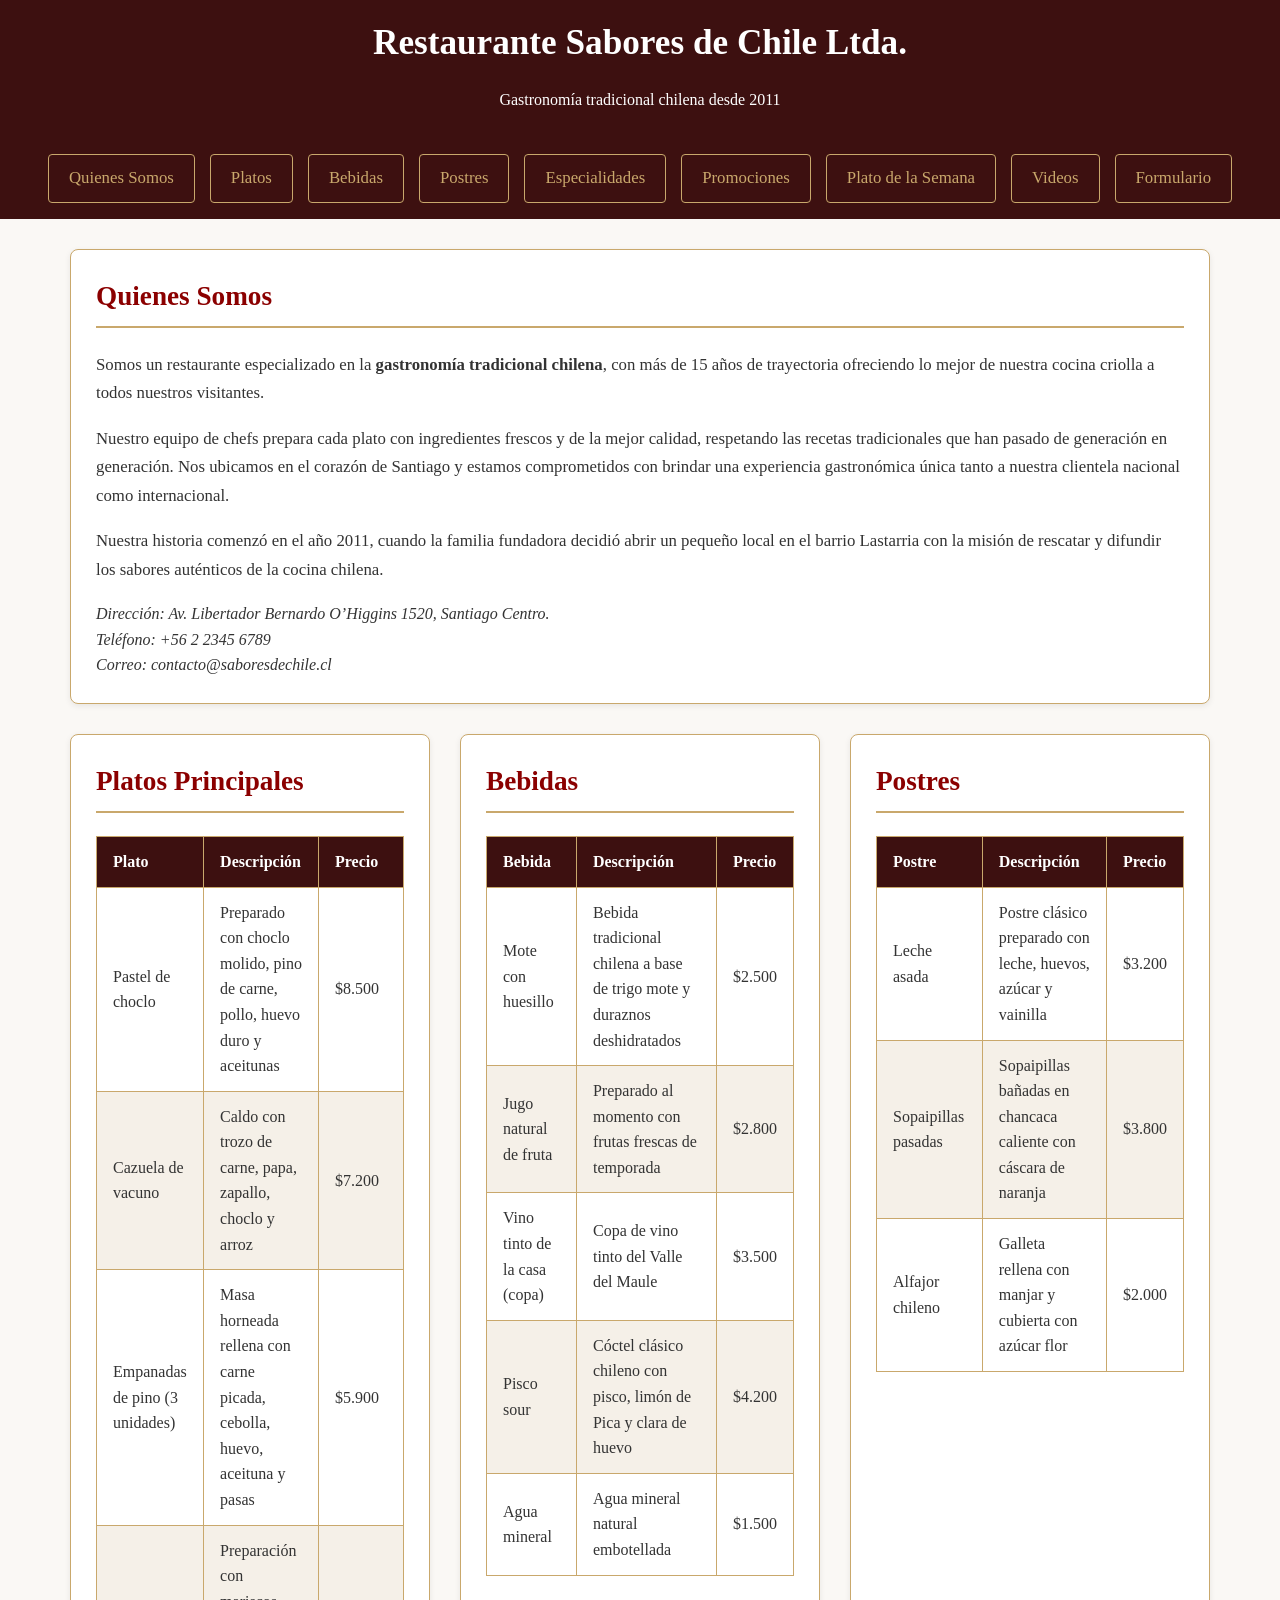
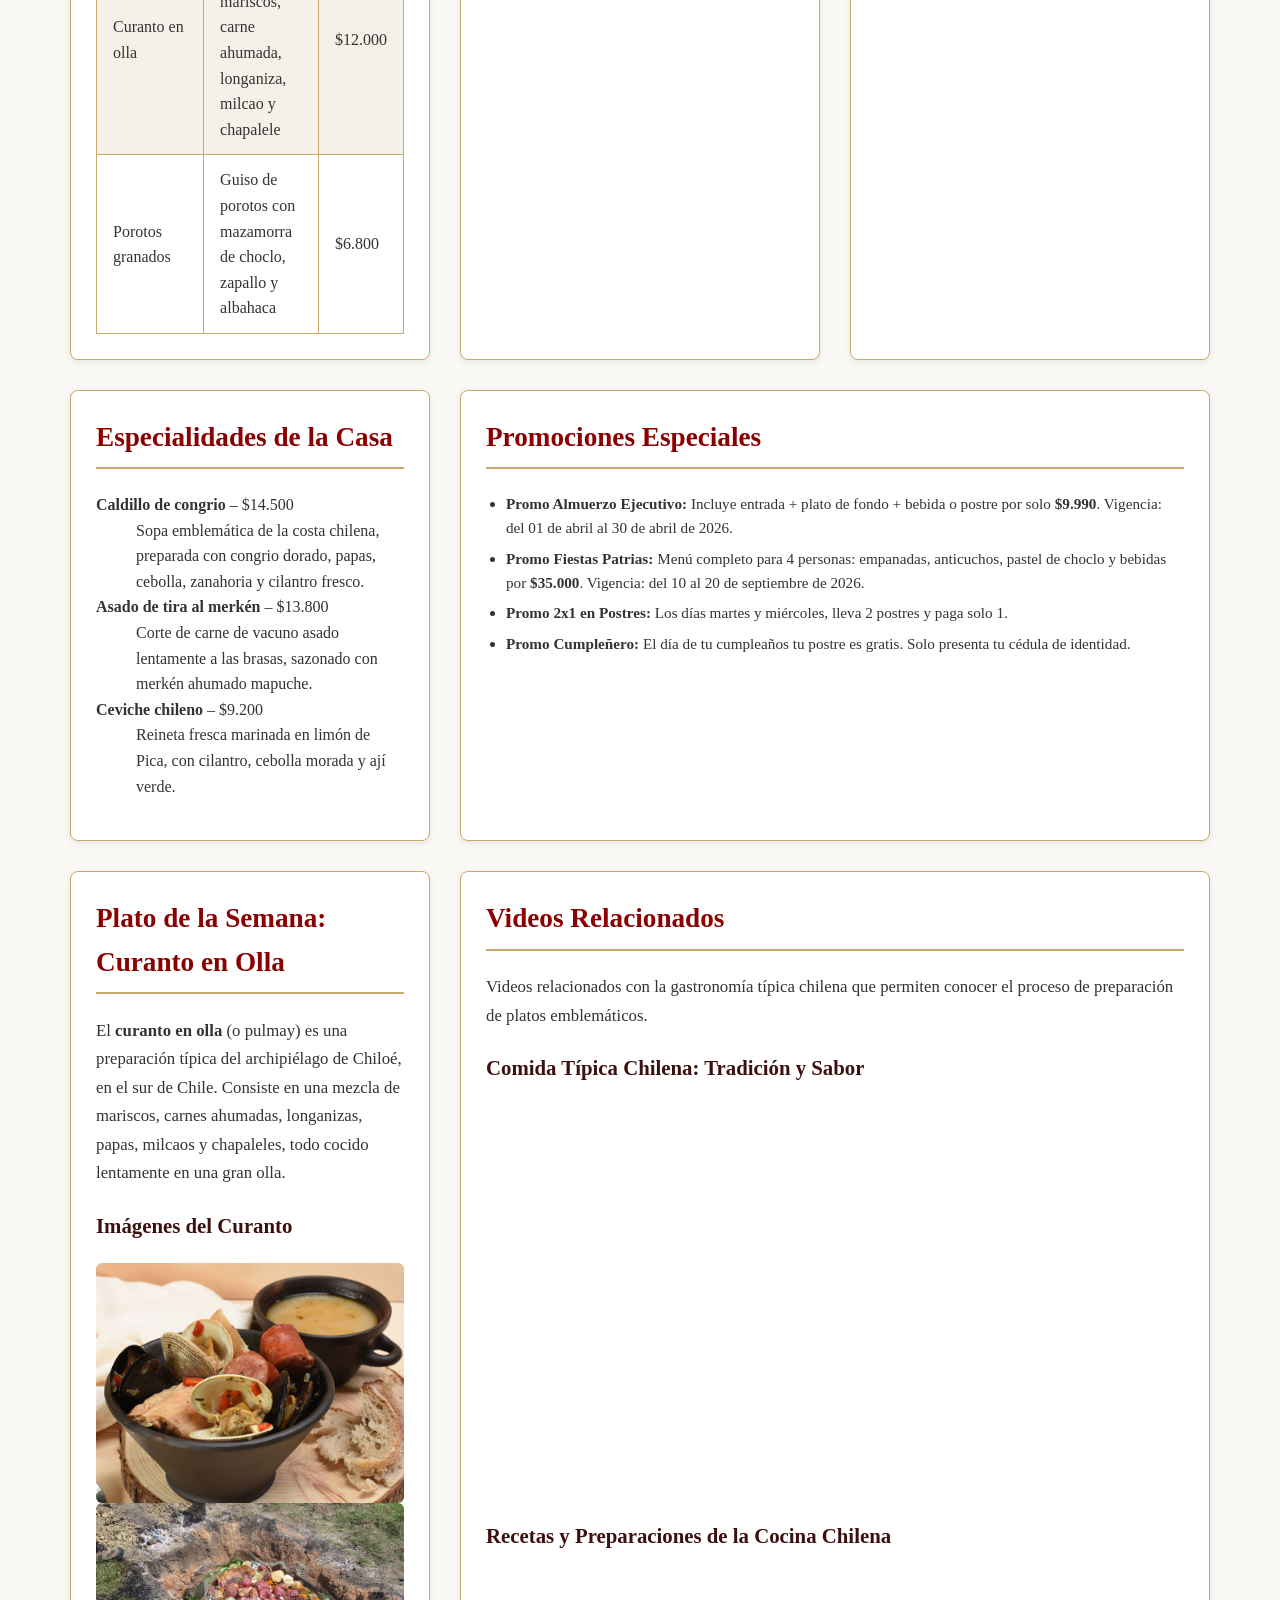
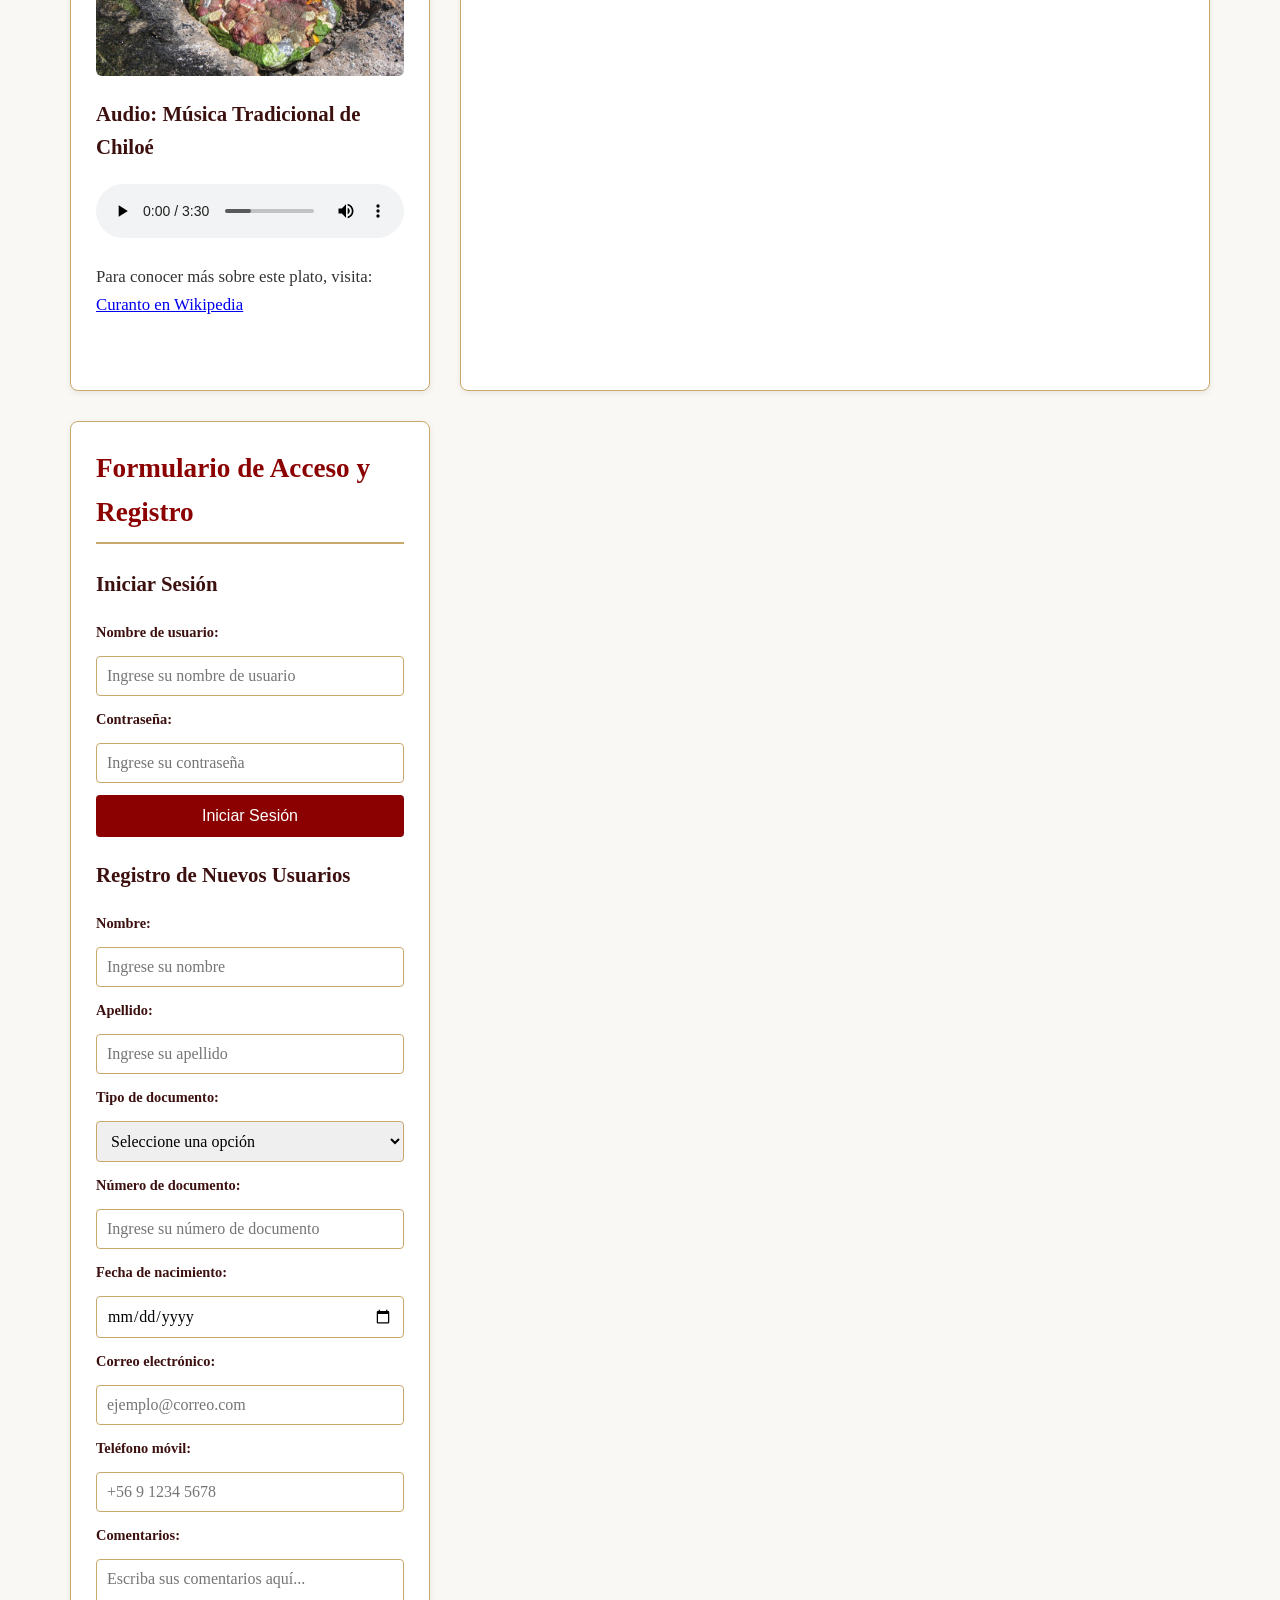
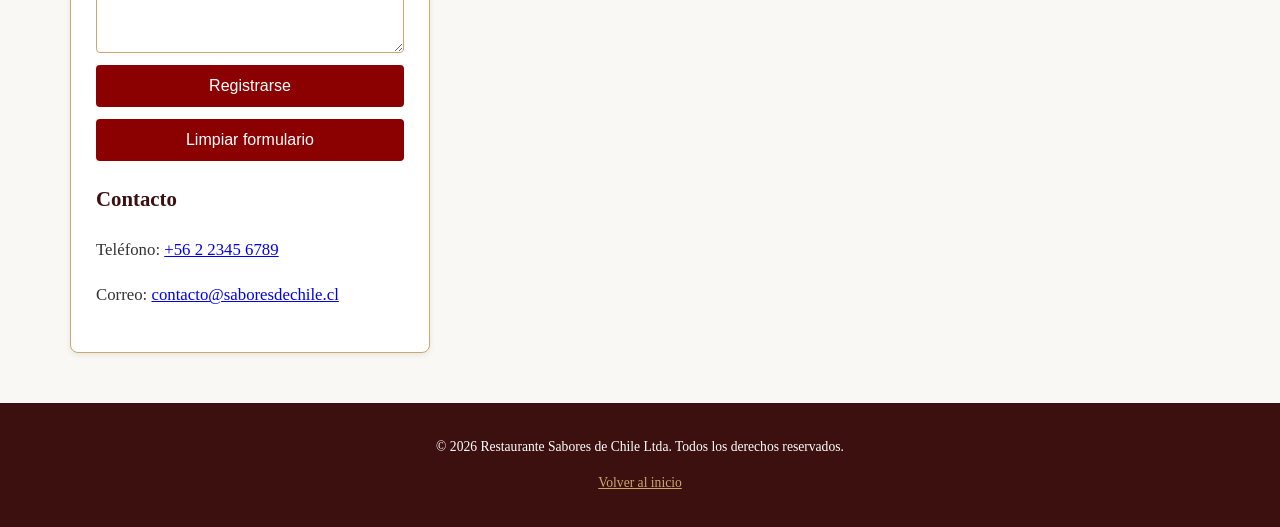
<file: semana7/index.html>
<!DOCTYPE html>
<html lang="es">
<head>
    <meta charset="UTF-8">
    <!-- SEMANA 7: Meta viewport para diseño responsivo mobile first -->
    <meta name="viewport" content="width=device-width, initial-scale=1.0">
    <meta name="description" content="Restaurante de gastronomía chilena en Santiago - Diseño responsivo con CSS Grid">
    <meta name="author" content="Hady Añigual Nahoe">
    <title>Restaurante Sabores de Chile - Versión 7 Responsiva</title>
    <!-- SEMANA 7: Hoja de estilos responsiva externa con CSS Grid y media queries -->
    <link rel="stylesheet" type="text/css" href="responsive.css">
</head>
<body>
    <!-- ============================================================
         Encabezado principal del restaurante
         ============================================================ -->
    <header>
        <h1>Restaurante Sabores de Chile Ltda.</h1>
        <p>Gastronom&iacute;a tradicional chilena desde 2011</p>
    </header>

    <!-- ============================================================
         Menú de navegación con anclas a cada sección
         ============================================================ -->
    <nav>
        <ul>
            <li><a href="#quienes-somos">Quienes Somos</a></li>
            <li><a href="#platos">Platos</a></li>
            <li><a href="#bebidas">Bebidas</a></li>
            <li><a href="#postres">Postres</a></li>
            <li><a href="#especialidades">Especialidades</a></li>
            <li><a href="#promociones">Promociones</a></li>
            <li><a href="#plato-semana">Plato de la Semana</a></li>
            <li><a href="#videos">Videos</a></li>
            <li><a href="#formulario">Formulario</a></li>
        </ul>
    </nav>

    <!-- ============================================================
         CONTENIDO PRINCIPAL - CSS GRID
         El elemento <main> utiliza CSS Grid Layout definido en
         responsive.css. Cada sección tiene una clase que corresponde
         a un grid-area para controlar su posición en la cuadrícula.
         ============================================================ -->
    <main>

        <!-- ========================================================
             SECCIÓN: Quienes Somos
             Grid area: quienes (ocupa fila completa en todas las vistas)
             ======================================================== -->
        <section id="quienes-somos" class="quienes-somos">
            <h2>Quienes Somos</h2>
            <p>Somos un restaurante especializado en la <strong>gastronom&iacute;a tradicional chilena</strong>, con m&aacute;s de 15 a&ntilde;os de trayectoria ofreciendo lo mejor de nuestra cocina criolla a todos nuestros visitantes.</p>
            <p>Nuestro equipo de chefs prepara cada plato con ingredientes frescos y de la mejor calidad, respetando las recetas tradicionales que han pasado de generaci&oacute;n en generaci&oacute;n. Nos ubicamos en el coraz&oacute;n de Santiago y estamos comprometidos con brindar una experiencia gastron&oacute;mica &uacute;nica tanto a nuestra clientela nacional como internacional.</p>
            <p>Nuestra historia comenz&oacute; en el a&ntilde;o 2011, cuando la familia fundadora decidi&oacute; abrir un peque&ntilde;o local en el barrio Lastarria con la misi&oacute;n de rescatar y difundir los sabores aut&eacute;nticos de la cocina chilena.</p>
            <address>
                Direcci&oacute;n: Av. Libertador Bernardo O&rsquo;Higgins 1520, Santiago Centro.<br>
                Tel&eacute;fono: +56 2 2345 6789<br>
                Correo: contacto@saboresdechile.cl
            </address>
        </section>

        <!-- ========================================================
             SECCIÓN: Platos Principales
             Grid area: platos
             ======================================================== -->
        <section id="platos" class="platos">
            <h2>Platos Principales</h2>
            <table>
                <thead>
                    <tr>
                        <th>Plato</th>
                        <th>Descripci&oacute;n</th>
                        <th>Precio</th>
                    </tr>
                </thead>
                <tbody>
                    <tr>
                        <td>Pastel de choclo</td>
                        <td>Preparado con choclo molido, pino de carne, pollo, huevo duro y aceitunas</td>
                        <td>$8.500</td>
                    </tr>
                    <tr>
                        <td>Cazuela de vacuno</td>
                        <td>Caldo con trozo de carne, papa, zapallo, choclo y arroz</td>
                        <td>$7.200</td>
                    </tr>
                    <tr>
                        <td>Empanadas de pino (3 unidades)</td>
                        <td>Masa horneada rellena con carne picada, cebolla, huevo, aceituna y pasas</td>
                        <td>$5.900</td>
                    </tr>
                    <tr>
                        <td>Curanto en olla</td>
                        <td>Preparaci&oacute;n con mariscos, carne ahumada, longaniza, milcao y chapalele</td>
                        <td>$12.000</td>
                    </tr>
                    <tr>
                        <td>Porotos granados</td>
                        <td>Guiso de porotos con mazamorra de choclo, zapallo y albahaca</td>
                        <td>$6.800</td>
                    </tr>
                </tbody>
            </table>
        </section>

        <!-- ========================================================
             SECCIÓN: Bebidas
             Grid area: bebidas
             ======================================================== -->
        <section id="bebidas" class="bebidas">
            <h2>Bebidas</h2>
            <table>
                <thead>
                    <tr>
                        <th>Bebida</th>
                        <th>Descripci&oacute;n</th>
                        <th>Precio</th>
                    </tr>
                </thead>
                <tbody>
                    <tr>
                        <td>Mote con huesillo</td>
                        <td>Bebida tradicional chilena a base de trigo mote y duraznos deshidratados</td>
                        <td>$2.500</td>
                    </tr>
                    <tr>
                        <td>Jugo natural de fruta</td>
                        <td>Preparado al momento con frutas frescas de temporada</td>
                        <td>$2.800</td>
                    </tr>
                    <tr>
                        <td>Vino tinto de la casa (copa)</td>
                        <td>Copa de vino tinto del Valle del Maule</td>
                        <td>$3.500</td>
                    </tr>
                    <tr>
                        <td>Pisco sour</td>
                        <td>C&oacute;ctel cl&aacute;sico chileno con pisco, lim&oacute;n de Pica y clara de huevo</td>
                        <td>$4.200</td>
                    </tr>
                    <tr>
                        <td>Agua mineral</td>
                        <td>Agua mineral natural embotellada</td>
                        <td>$1.500</td>
                    </tr>
                </tbody>
            </table>
        </section>

        <!-- ========================================================
             SECCIÓN: Postres
             Grid area: postres
             ======================================================== -->
        <section id="postres" class="postres">
            <h2>Postres</h2>
            <table>
                <thead>
                    <tr>
                        <th>Postre</th>
                        <th>Descripci&oacute;n</th>
                        <th>Precio</th>
                    </tr>
                </thead>
                <tbody>
                    <tr>
                        <td>Leche asada</td>
                        <td>Postre cl&aacute;sico preparado con leche, huevos, az&uacute;car y vainilla</td>
                        <td>$3.200</td>
                    </tr>
                    <tr>
                        <td>Sopaipillas pasadas</td>
                        <td>Sopaipillas ba&ntilde;adas en chancaca caliente con c&aacute;scara de naranja</td>
                        <td>$3.800</td>
                    </tr>
                    <tr>
                        <td>Alfajor chileno</td>
                        <td>Galleta rellena con manjar y cubierta con az&uacute;car flor</td>
                        <td>$2.000</td>
                    </tr>
                </tbody>
            </table>
        </section>

        <!-- ========================================================
             SECCIÓN: Especialidades de la Casa
             Grid area: especialidades
             ======================================================== -->
        <section id="especialidades" class="especialidades">
            <h2>Especialidades de la Casa</h2>
            <dl>
                <dt><strong>Caldillo de congrio</strong> &ndash; $14.500</dt>
                <dd>Sopa emblem&aacute;tica de la costa chilena, preparada con congrio dorado, papas, cebolla, zanahoria y cilantro fresco.</dd>

                <dt><strong>Asado de tira al merk&eacute;n</strong> &ndash; $13.800</dt>
                <dd>Corte de carne de vacuno asado lentamente a las brasas, sazonado con merk&eacute;n ahumado mapuche.</dd>

                <dt><strong>Ceviche chileno</strong> &ndash; $9.200</dt>
                <dd>Reineta fresca marinada en lim&oacute;n de Pica, con cilantro, cebolla morada y aj&iacute; verde.</dd>
            </dl>
        </section>

        <!-- ========================================================
             SECCIÓN: Promociones Especiales
             Grid area: promociones
             ======================================================== -->
        <section id="promociones" class="promociones">
            <h2>Promociones Especiales</h2>
            <ul>
                <li><strong>Promo Almuerzo Ejecutivo:</strong> Incluye entrada + plato de fondo + bebida o postre por solo <strong>$9.990</strong>. Vigencia: del 01 de abril al 30 de abril de 2026.</li>
                <li><strong>Promo Fiestas Patrias:</strong> Men&uacute; completo para 4 personas: empanadas, anticuchos, pastel de choclo y bebidas por <strong>$35.000</strong>. Vigencia: del 10 al 20 de septiembre de 2026.</li>
                <li><strong>Promo 2x1 en Postres:</strong> Los d&iacute;as martes y mi&eacute;rcoles, lleva 2 postres y paga solo 1.</li>
                <li><strong>Promo Cumple&ntilde;ero:</strong> El d&iacute;a de tu cumplea&ntilde;os tu postre es gratis. Solo presenta tu c&eacute;dula de identidad.</li>
            </ul>
        </section>

        <!-- ========================================================
             SECCIÓN: Plato de la Semana
             Grid area: plato-semana
             ======================================================== -->
        <section id="plato-semana" class="plato-semana">
            <h2>Plato de la Semana: Curanto en Olla</h2>
            <p>El <strong>curanto en olla</strong> (o pulmay) es una preparaci&oacute;n t&iacute;pica del archipi&eacute;lago de Chilo&eacute;, en el sur de Chile. Consiste en una mezcla de mariscos, carnes ahumadas, longanizas, papas, milcaos y chapaleles, todo cocido lentamente en una gran olla.</p>

            <h3>Im&aacute;genes del Curanto</h3>
            <img src="curanto_olla.jpg" alt="Curanto en olla tradicional de Chilo&eacute;">
            <img src="curanto_hoyo.jpg" alt="Curanto preparado en hoyo en la tierra">

            <h3>Audio: M&uacute;sica Tradicional de Chilo&eacute;</h3>
            <audio controls>
                <source src="musica_chiloe.mp3" type="audio/mpeg">
                Tu navegador no soporta el elemento de audio.
            </audio>

            <p>Para conocer m&aacute;s sobre este plato, visita:
                <a href="https://es.wikipedia.org/wiki/Curanto" target="_blank">Curanto en Wikipedia</a>
            </p>
        </section>

        <!-- ========================================================
             SECCIÓN: Videos Relacionados
             Grid area: videos
             ======================================================== -->
        <section id="videos" class="videos">
            <h2>Videos Relacionados</h2>
            <p>Videos relacionados con la gastronom&iacute;a t&iacute;pica chilena que permiten conocer el proceso de preparaci&oacute;n de platos emblem&aacute;ticos.</p>

            <h3>Comida T&iacute;pica Chilena: Tradici&oacute;n y Sabor</h3>
            <div class="video-contenedor">
                <iframe
                    src="https://www.youtube.com/embed/OzHDITlxJ1E"
                    title="Comida T&iacute;pica Chilena"
                    allow="accelerometer; autoplay; clipboard-write; encrypted-media; gyroscope; picture-in-picture"
                    allowfullscreen>
                </iframe>
            </div>

            <h3>Recetas y Preparaciones de la Cocina Chilena</h3>
            <div class="video-contenedor">
                <iframe
                    src="https://www.youtube.com/embed/JUdFIMIjLE8"
                    title="Recetas de la Cocina Chilena"
                    allow="accelerometer; autoplay; clipboard-write; encrypted-media; gyroscope; picture-in-picture"
                    allowfullscreen>
                </iframe>
            </div>
        </section>

        <!-- ========================================================
             SECCIÓN: Formulario (Login + Registro + Contacto)
             Grid area: formulario
             SEMANA 7: Se unificaron las secciones de acceso, registro
             y contacto en una sola área de la cuadrícula.
             ======================================================== -->
        <section id="formulario" class="formulario">
            <h2>Formulario de Acceso y Registro</h2>

            <!-- Formulario de Login -->
            <h3>Iniciar Sesi&oacute;n</h3>
            <form name="formulario_login" method="post" action="/login/">
                <label for="usuario">Nombre de usuario:</label>
                <input type="text" id="usuario" name="usuario" placeholder="Ingrese su nombre de usuario" required>

                <label for="contrasena">Contrase&ntilde;a:</label>
                <input type="password" id="contrasena" name="contrasena" placeholder="Ingrese su contrase&ntilde;a" required>

                <button type="submit">Iniciar Sesi&oacute;n</button>
            </form>

            <!-- Formulario de Registro -->
            <h3>Registro de Nuevos Usuarios</h3>
            <form name="formulario_registro" method="post" action="/registro/">
                <label for="nombre">Nombre:</label>
                <input type="text" id="nombre" name="nombre" placeholder="Ingrese su nombre" required>

                <label for="apellido">Apellido:</label>
                <input type="text" id="apellido" name="apellido" placeholder="Ingrese su apellido" required>

                <label for="tipo-documento">Tipo de documento:</label>
                <select id="tipo-documento" name="tipo_documento" required>
                    <option value="">Seleccione una opci&oacute;n</option>
                    <option value="DNI">DNI</option>
                    <option value="RUT">RUT</option>
                    <option value="Cedula">C&eacute;dula</option>
                    <option value="Pasaporte">Pasaporte</option>
                </select>

                <label for="numero-documento">N&uacute;mero de documento:</label>
                <input type="text" id="numero-documento" name="numero_documento" placeholder="Ingrese su n&uacute;mero de documento" required>

                <label for="fecha-nacimiento">Fecha de nacimiento:</label>
                <input type="date" id="fecha-nacimiento" name="fecha_nacimiento" required>

                <label for="correo">Correo electr&oacute;nico:</label>
                <input type="email" id="correo" name="correo" placeholder="ejemplo@correo.com" required>

                <label for="telefono">Tel&eacute;fono m&oacute;vil:</label>
                <input type="tel" id="telefono" name="telefono" placeholder="+56 9 1234 5678">

                <label for="comentarios">Comentarios:</label>
                <textarea id="comentarios" name="comentarios" rows="4" placeholder="Escriba sus comentarios aqu&iacute;..."></textarea>

                <button type="submit">Registrarse</button>
                <button type="reset">Limpiar formulario</button>
            </form>

            <!-- Contacto -->
            <h3>Contacto</h3>
            <p>Tel&eacute;fono: <a href="tel:+56223456789">+56 2 2345 6789</a></p>
            <p>Correo: <a href="mailto:contacto@saboresdechile.cl">contacto@saboresdechile.cl</a></p>
        </section>

    </main>

    <!-- ============================================================
         Pie de página
         ============================================================ -->
    <footer>
        <p>&copy; 2026 Restaurante Sabores de Chile Ltda. Todos los derechos reservados.</p>
        <p><a href="#quienes-somos">Volver al inicio</a></p>
    </footer>
</body>
</html>
</file>
<file: semana4/tablas.css>
/* ============================================
   tablas.css
   Hoja de estilos externa para las tablas de
   Platos, Bebidas y Postres.
   Vinculada mediante <link> en el HTML.
   ============================================ */

/* Estilo general de las tablas */
table {
    width: 100%;
    border-collapse: collapse;
    margin: 15px 0;
    border-radius: 8px;
    overflow: hidden;
    box-shadow: 0 1px 6px rgba(0,0,0,0.08);
}

/* Encabezado de tabla con gradiente */
thead {
    background: linear-gradient(135deg, #5c1a1a, #8B0000);
    color: #fff;
}

/* Celdas de encabezado */
th {
    padding: 12px 15px;
    text-align: left;
    font-weight: 600;
}

/* Celdas de datos */
td {
    padding: 10px 15px;
    border-bottom: 1px solid #eee;
}

/* Filas pares con fondo alternado */
tbody tr:nth-child(even) {
    background: #fdf5ee;
}

/* Efecto hover en filas */
tbody tr:hover {
    background: #f5e6d3;
    transition: background 0.2s;
}
</file>
<file: semana5/tablas.css>
/* ============================================
   tablas.css
   Hoja de estilos externa para las tablas de
   Platos, Bebidas y Postres.
   Vinculada mediante <link> en el HTML.
   ============================================ */

/* Estilo general de las tablas */
table {
    width: 100%;
    border-collapse: collapse;
    margin: 15px 0;
    border-radius: 8px;
    overflow: hidden;
    box-shadow: 0 1px 6px rgba(0,0,0,0.08);
}

/* Encabezado de tabla con gradiente */
thead {
    background: linear-gradient(135deg, #5c1a1a, #8B0000);
    color: #fff;
}

/* Celdas de encabezado */
th {
    padding: 12px 15px;
    text-align: left;
    font-weight: 600;
}

/* Celdas de datos */
td {
    padding: 10px 15px;
    border-bottom: 1px solid #eee;
}

/* Filas pares con fondo alternado */
tbody tr:nth-child(even) {
    background: #fdf5ee;
}

/* Efecto hover en filas */
tbody tr:hover {
    background: #f5e6d3;
    transition: background 0.2s;
}
</file>
<file: semana6/tablas.css>
/* ============================================
   tablas.css
   Hoja de estilos externa para las tablas de
   Platos, Bebidas y Postres.
   Vinculada mediante <link> en el HTML.
   ============================================ */

/* Estilo general de las tablas */
table {
    width: 100%;
    border-collapse: collapse;
    margin: 15px 0;
    border-radius: 8px;
    overflow: hidden;
    box-shadow: 0 1px 6px rgba(0,0,0,0.08);
}

/* Encabezado de tabla con gradiente */
thead {
    background: linear-gradient(135deg, #5c1a1a, #8B0000);
    color: #fff;
}

/* Celdas de encabezado */
th {
    padding: 12px 15px;
    text-align: left;
    font-weight: 600;
}

/* Celdas de datos */
td {
    padding: 10px 15px;
    border-bottom: 1px solid #eee;
}

/* Filas pares con fondo alternado */
tbody tr:nth-child(even) {
    background: #fdf5ee;
}

/* Efecto hover en filas */
tbody tr:hover {
    background: #f5e6d3;
    transition: background 0.2s;
}
</file>
<file: semana7/responsive.css>
/* ============================================================
   RESTAURANTE CHILENO - CSS Responsivo (Mobile First)
   Archivo: responsive.css
   Descripcion: Estilos responsivos para el sitio web del
   restaurante, utilizando CSS Grid y media queries.
   ============================================================ */

/* --- Reset basico --- */
*,
*::before,
*::after {
  box-sizing: border-box;
}

/* --- Variables de color del tema --- */
:root {
  --color-primario-oscuro: #3d1010;
  --color-acento: #8B0000;
  --color-dorado: #c9a86c;
  --color-fondo: #faf8f5;
  --color-texto: #333;
  --color-blanco: #fff;
}

/* ============================================================
   1. BASE MOVIL (sin media query - estilos por defecto)
   Pantallas menores a 768px
   ============================================================ */

/* --- Estilos generales del cuerpo --- */
body {
  margin: 0;
  padding: 0;
  font-family: 'Georgia', 'Times New Roman', serif;
  font-size: 16px;
  line-height: 1.6;
  color: var(--color-texto);
  background-color: var(--color-fondo);
}

/* --- Encabezado y navegacion --- */
header {
  background-color: var(--color-primario-oscuro);
  color: var(--color-blanco);
  padding: 15px 10px;
  text-align: center;
}

header h1 {
  font-size: 1.5rem;
  margin: 0 0 10px 0;
}

/* Navegacion: los enlaces se envuelven en movil */
nav {
  background-color: var(--color-primario-oscuro);
  padding: 10px;
}

nav ul {
  list-style: none;
  margin: 0;
  padding: 0;
  display: flex;
  flex-wrap: wrap;
  justify-content: center;
  gap: 8px;
}

nav ul li a {
  color: var(--color-dorado);
  text-decoration: none;
  padding: 6px 12px;
  font-size: 0.9rem;
  display: block;
  border: 1px solid var(--color-dorado);
  border-radius: 4px;
  transition: background-color 0.3s, color 0.3s;
}

nav ul li a:hover {
  background-color: var(--color-dorado);
  color: var(--color-primario-oscuro);
}

/* --- Contenedor principal con CSS Grid --- */
main {
  display: grid;
  grid-template-columns: 1fr;
  grid-template-areas:
    "quienes"
    "platos"
    "bebidas"
    "postres"
    "especialidades"
    "promociones"
    "plato-semana"
    "videos"
    "formulario";
  gap: 20px;
  padding: 15px;
  max-width: 100%;
}

/* --- Asignacion de areas de grilla a cada seccion --- */
.quienes-somos   { grid-area: quienes; }
.platos          { grid-area: platos; }
.bebidas         { grid-area: bebidas; }
.postres         { grid-area: postres; }
.especialidades  { grid-area: especialidades; }
.promociones     { grid-area: promociones; }
.plato-semana    { grid-area: plato-semana; }
.videos          { grid-area: videos; }
.formulario      { grid-area: formulario; }

/* --- Estilos generales de secciones --- */
section {
  background-color: var(--color-blanco);
  border: 1px solid var(--color-dorado);
  border-radius: 8px;
  padding: 15px;
  box-shadow: 0 2px 6px rgba(0, 0, 0, 0.08);
}

/* --- Titulos de secciones --- */
section h2 {
  font-size: 1.3rem;
  color: var(--color-acento);
  border-bottom: 2px solid var(--color-dorado);
  padding-bottom: 8px;
  margin-top: 0;
}

section h3 {
  font-size: 1.1rem;
  color: var(--color-primario-oscuro);
}

/* --- Parrafos --- */
section p {
  font-size: 0.95rem;
  line-height: 1.7;
}

/* --- Imagenes responsivas --- */
img {
  max-width: 100%;
  height: auto;
  display: block;
  border-radius: 6px;
}

/* --- Videos responsivos (iframes) --- */
iframe {
  width: 100%;
  height: auto;
  min-height: 200px;
  border: none;
  border-radius: 6px;
}

.video-contenedor {
  position: relative;
  padding-bottom: 56.25%; /* Proporcion 16:9 */
  height: 0;
  overflow: hidden;
}

.video-contenedor iframe {
  position: absolute;
  top: 0;
  left: 0;
  width: 100%;
  height: 100%;
}

/* --- Tablas con fuente reducida en movil --- */
table {
  width: 100%;
  border-collapse: collapse;
  font-size: 0.85rem;
  overflow-x: auto;
}

table th,
table td {
  border: 1px solid var(--color-dorado);
  padding: 8px 10px;
  text-align: left;
}

table th {
  background-color: var(--color-primario-oscuro);
  color: var(--color-blanco);
  font-weight: bold;
}

table tr:nth-child(even) {
  background-color: #f5f0e8;
}

/* --- Formulario --- */
form {
  display: flex;
  flex-direction: column;
  gap: 12px;
}

form label {
  font-weight: bold;
  font-size: 0.9rem;
  color: var(--color-primario-oscuro);
}

form input,
form textarea,
form select {
  width: 100%;
  padding: 10px;
  border: 1px solid var(--color-dorado);
  border-radius: 4px;
  font-size: 0.95rem;
  font-family: inherit;
}

form input:focus,
form textarea:focus,
form select:focus {
  outline: none;
  border-color: var(--color-acento);
  box-shadow: 0 0 4px rgba(139, 0, 0, 0.3);
}

form button,
form input[type="submit"] {
  background-color: var(--color-acento);
  color: var(--color-blanco);
  border: none;
  padding: 12px 20px;
  font-size: 1rem;
  border-radius: 4px;
  cursor: pointer;
  transition: background-color 0.3s;
}

form button:hover,
form input[type="submit"]:hover {
  background-color: var(--color-primario-oscuro);
}

/* --- Listas --- */
ul, ol {
  padding-left: 20px;
}

li {
  margin-bottom: 6px;
  font-size: 0.95rem;
}

/* --- Pie de pagina --- */
footer {
  background-color: var(--color-primario-oscuro);
  color: var(--color-blanco);
  text-align: center;
  padding: 20px 15px;
  font-size: 0.85rem;
  margin-top: 20px;
}

footer a {
  color: var(--color-dorado);
}

/* --- Audio --- */
audio {
  width: 100%;
}


/* ============================================================
   2. TABLET - min-width: 768px
   Distribucion en 2 columnas con areas de grilla
   ============================================================ */
@media (min-width: 768px) {

  /* Navegacion mas espaciada en tablet */
  nav ul {
    gap: 12px;
  }

  nav ul li a {
    font-size: 1rem;
    padding: 8px 16px;
  }

  /* Grilla principal: 2 columnas */
  main {
    grid-template-columns: 1fr 1fr;
    grid-template-areas:
      "quienes        quienes"
      "platos         bebidas"
      "postres        especialidades"
      "promociones    promociones"
      "plato-semana   videos"
      "formulario     .";
    gap: 25px;
    padding: 25px;
    max-width: 900px;
    margin: 0 auto;
  }

  /* Tipografia mas grande en tablet */
  header h1 {
    font-size: 1.8rem;
  }

  section h2 {
    font-size: 1.5rem;
  }

  section h3 {
    font-size: 1.2rem;
  }

  section p {
    font-size: 1rem;
  }

  /* Tablas con fuente normal */
  table {
    font-size: 0.9rem;
  }

  table th,
  table td {
    padding: 10px 14px;
  }

  /* Formulario mas amplio */
  form input,
  form textarea,
  form select {
    font-size: 1rem;
  }

  /* Iframe mas alto en tablet */
  iframe {
    min-height: 280px;
  }
}


/* ============================================================
   3. ESCRITORIO - min-width: 1024px
   Distribucion en 3 columnas con areas de grilla
   ============================================================ */
@media (min-width: 1024px) {

  /* Navegacion horizontal completa */
  nav ul {
    gap: 15px;
  }

  nav ul li a {
    font-size: 1.05rem;
    padding: 10px 20px;
  }

  /* Grilla principal: 3 columnas */
  main {
    grid-template-columns: 1fr 1fr 1fr;
    grid-template-areas:
      "quienes       quienes       quienes"
      "platos        bebidas       postres"
      "especialidades promociones  promociones"
      "plato-semana  videos        videos"
      "formulario    .             .";
    gap: 30px;
    padding: 30px;
    max-width: 1200px;
    margin: 0 auto;
  }

  /* Tipografia mas grande en escritorio */
  header h1 {
    font-size: 2.2rem;
  }

  section h2 {
    font-size: 1.7rem;
  }

  section h3 {
    font-size: 1.3rem;
  }

  section p {
    font-size: 1.05rem;
  }

  /* Tablas con fuente completa */
  table {
    font-size: 1rem;
  }

  table th,
  table td {
    padding: 12px 16px;
  }

  /* Secciones con mayor padding interno */
  section {
    padding: 25px;
  }

  /* Iframe mas alto en escritorio */
  iframe {
    min-height: 350px;
  }
}


/* ============================================================
   4. IMPRESION - @media print
   Estilos optimizados para imprimir la pagina
   ============================================================ */
@media print {

  /* Colores en blanco y negro */
  * {
    color: #000 !important;
    background: #fff !important;
    box-shadow: none !important;
    text-shadow: none !important;
  }

  /* Sin fondos degradados ni sombras */
  body {
    font-size: 12pt;
    line-height: 1.5;
    background: #fff !important;
    color: #000 !important;
  }

  /* Ocultar navegacion, audio, video e iframes */
  nav,
  audio,
  video,
  iframe,
  .video-contenedor {
    display: none !important;
  }

  /* Encabezado simplificado */
  header {
    background: none !important;
    color: #000 !important;
    border-bottom: 2px solid #000;
    padding: 10px 0;
  }

  /* Secciones sin bordes decorativos */
  section {
    border: 1px solid #ccc;
    box-shadow: none !important;
    page-break-inside: avoid;
    padding: 10px;
  }

  /* Grilla en una sola columna para impresion */
  main {
    display: block;
    max-width: 100%;
    padding: 0;
  }

  main > * {
    margin-bottom: 15px;
  }

  /* Los enlaces muestran la URL despues del texto */
  a[href]::after {
    content: " (" attr(href) ")";
    font-size: 0.8em;
    font-style: italic;
    color: #555 !important;
  }

  /* Excepcion: no mostrar URL en enlaces internos */
  a[href^="#"]::after {
    content: "";
  }

  /* Tablas con bordes visibles */
  table th,
  table td {
    border: 1px solid #000 !important;
  }

  table th {
    background: #ddd !important;
    color: #000 !important;
  }

  /* Imagenes en escala de grises */
  img {
    filter: grayscale(100%);
    max-width: 300px;
  }

  /* Pie de pagina simplificado */
  footer {
    background: none !important;
    color: #000 !important;
    border-top: 1px solid #000;
    font-size: 10pt;
  }

  /* Evitar cortes de pagina en elementos importantes */
  h2, h3 {
    page-break-after: avoid;
  }
}
</file>
